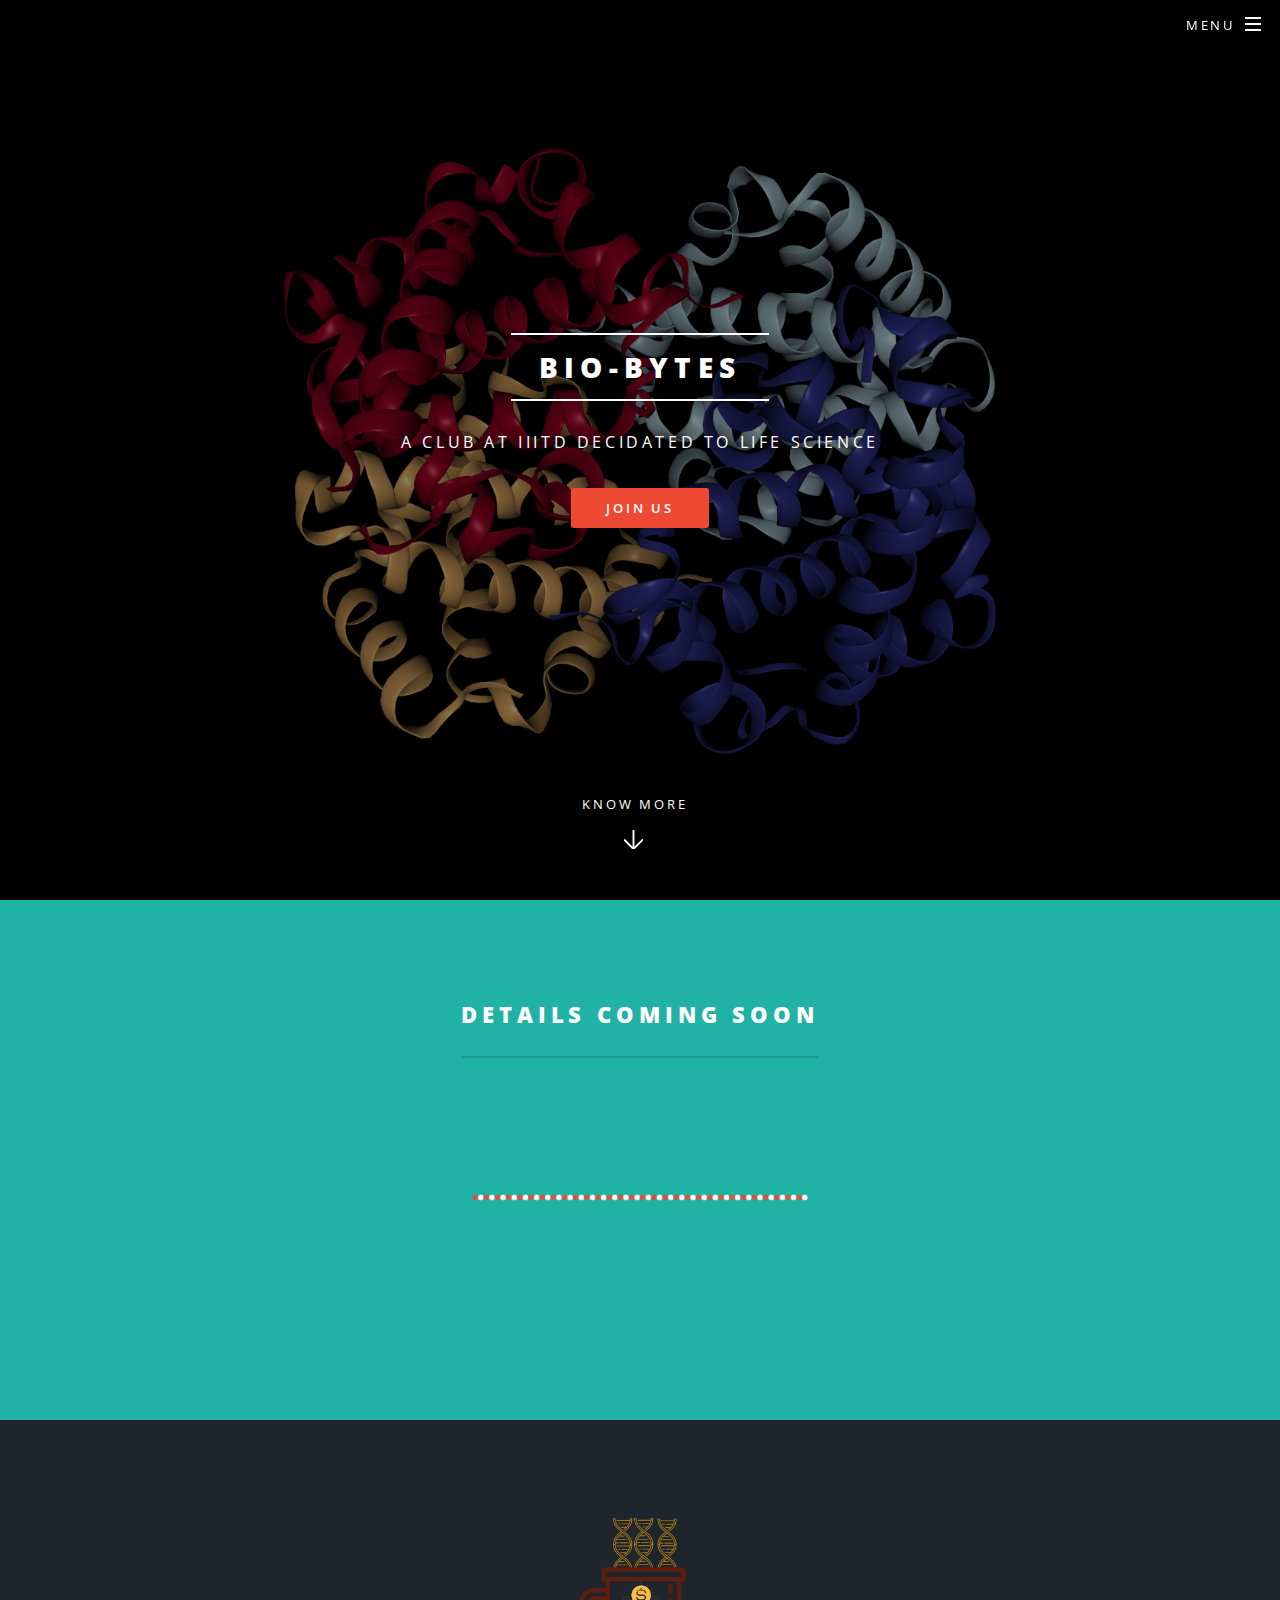
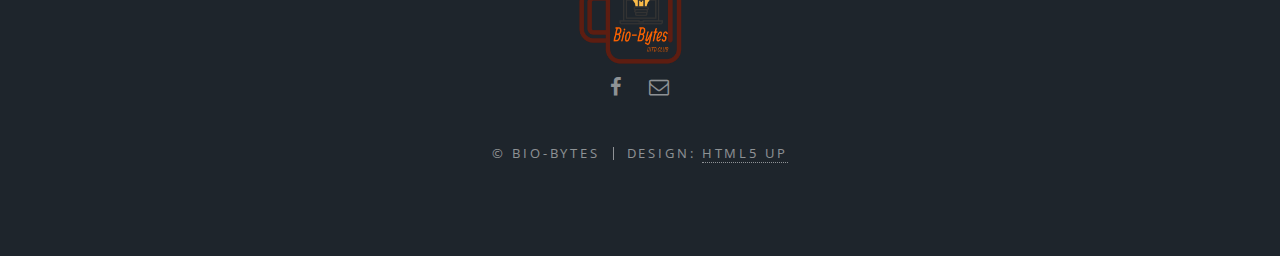
<file: index.html>
<!DOCTYPE HTML>
<!--
	Spectral by HTML5 UP
	html5up.net | @ajlkn
	Free for personal and commercial use under the CCA 3.0 license (html5up.net/license)
-->
<html>
	<head>
		<title>Bio-Bytes</title>
		<meta charset="utf-8" />
		<meta name="viewport" content="width=device-width, initial-scale=1" />
		<!--[if lte IE 8]><script src="assets/js/ie/html5shiv.js"></script><![endif]-->
		<link rel="stylesheet" href="assets/css/main.css" />
		<!--[if lte IE 8]><link rel="stylesheet" href="assets/css/ie8.css" /><![endif]-->
		<!--[if lte IE 9]><link rel="stylesheet" href="assets/css/ie9.css" /><![endif]-->
		<style>
			.dna {
				width: 360px;
				margin: 100px auto;
				perspective: 270px;
				transform-style: preserve-3d;
				letter-spacing: -5px;
			}
			.dna:after {
				letter-spacing: 5px;
				display: block;
				padding-top: 50px;
				color: white;
				text-align: center;
				text-decoration: inherit;
				font-size: 2em;
				content: '';
			}

			.ele {
				width: 6px;
				height: 6px;
				display: inline-block;
				animation: rotate 3s linear infinite;
				transform: rotateX(-360deg) translateZ(0);
				transform-style: preserve-3d;
				margin-left: 0px;
			}
			.ele:nth-of-type(2n) .dot:before {
				background: white;
			}

			.dot {
				width: inherit;
				height: inherit;
				transform: translateZ(-20px);
				transform-style: preserve-3d;
			}
			.dot:before {
				content: '';
				width: inherit;
				height: inherit;
				display: block;
				background: #e74c3c	;
				border-radius: 50%;
				animation: rotate 3s linear infinite reverse;
				transform: rotateX(-360deg) translateZ(0);
			}

			.ele:nth-of-type(1),
			.ele:nth-of-type(1) .dot:before {
				animation-delay: -0.1s;
			}

			.ele:nth-of-type(1):nth-of-type(odd) {
				animation-delay: -1.6s;
			}

			.ele:nth-of-type(2),
			.ele:nth-of-type(2) .dot:before {
				animation-delay: -0.2s;
			}

			.ele:nth-of-type(2):nth-of-type(odd) {
				animation-delay: -1.7s;
			}

			.ele:nth-of-type(3),
			.ele:nth-of-type(3) .dot:before {
				animation-delay: -0.3s;
			}

			.ele:nth-of-type(3):nth-of-type(odd) {
				animation-delay: -1.8s;
			}

			.ele:nth-of-type(4),
			.ele:nth-of-type(4) .dot:before {
				animation-delay: -0.4s;
			}

			.ele:nth-of-type(4):nth-of-type(odd) {
				animation-delay: -1.9s;
			}

			.ele:nth-of-type(5),
			.ele:nth-of-type(5) .dot:before {
				animation-delay: -0.5s;
			}

			.ele:nth-of-type(5):nth-of-type(odd) {
				animation-delay: -2s;
			}

			.ele:nth-of-type(6),
			.ele:nth-of-type(6) .dot:before {
				animation-delay: -0.6s;
			}

			.ele:nth-of-type(6):nth-of-type(odd) {
				animation-delay: -2.1s;
			}

			.ele:nth-of-type(7),
			.ele:nth-of-type(7) .dot:before {
				animation-delay: -0.7s;
			}

			.ele:nth-of-type(7):nth-of-type(odd) {
				animation-delay: -2.2s;
			}

			.ele:nth-of-type(8),
			.ele:nth-of-type(8) .dot:before {
				animation-delay: -0.8s;
			}

			.ele:nth-of-type(8):nth-of-type(odd) {
				animation-delay: -2.3s;
			}

			.ele:nth-of-type(9),
			.ele:nth-of-type(9) .dot:before {
				animation-delay: -0.9s;
			}

			.ele:nth-of-type(9):nth-of-type(odd) {
				animation-delay: -2.4s;
			}

			.ele:nth-of-type(10),
			.ele:nth-of-type(10) .dot:before {
				animation-delay: -1s;
			}

			.ele:nth-of-type(10):nth-of-type(odd) {
				animation-delay: -2.5s;
			}

			.ele:nth-of-type(11),
			.ele:nth-of-type(11) .dot:before {
				animation-delay: -1.1s;
			}

			.ele:nth-of-type(11):nth-of-type(odd) {
				animation-delay: -2.6s;
			}

			.ele:nth-of-type(12),
			.ele:nth-of-type(12) .dot:before {
				animation-delay: -1.2s;
			}

			.ele:nth-of-type(12):nth-of-type(odd) {
				animation-delay: -2.7s;
			}

			.ele:nth-of-type(13),
			.ele:nth-of-type(13) .dot:before {
				animation-delay: -1.3s;
			}

			.ele:nth-of-type(13):nth-of-type(odd) {
				animation-delay: -2.8s;
			}

			.ele:nth-of-type(14),
			.ele:nth-of-type(14) .dot:before {
				animation-delay: -1.4s;
			}

			.ele:nth-of-type(14):nth-of-type(odd) {
				animation-delay: -2.9s;
			}

			.ele:nth-of-type(15),
			.ele:nth-of-type(15) .dot:before {
				animation-delay: -1.5s;
			}

			.ele:nth-of-type(15):nth-of-type(odd) {
				animation-delay: -3s;
			}

			.ele:nth-of-type(16),
			.ele:nth-of-type(16) .dot:before {
				animation-delay: -1.6s;
			}

			.ele:nth-of-type(16):nth-of-type(odd) {
				animation-delay: -3.1s;
			}

			.ele:nth-of-type(17),
			.ele:nth-of-type(17) .dot:before {
				animation-delay: -1.7s;
			}

			.ele:nth-of-type(17):nth-of-type(odd) {
				animation-delay: -3.2s;
			}

			.ele:nth-of-type(18),
			.ele:nth-of-type(18) .dot:before {
				animation-delay: -1.8s;
			}

			.ele:nth-of-type(18):nth-of-type(odd) {
				animation-delay: -3.3s;
			}

			.ele:nth-of-type(19),
			.ele:nth-of-type(19) .dot:before {
				animation-delay: -1.9s;
			}

			.ele:nth-of-type(19):nth-of-type(odd) {
				animation-delay: -3.4s;
			}

			.ele:nth-of-type(20),
			.ele:nth-of-type(20) .dot:before {
				animation-delay: -2s;
			}

			.ele:nth-of-type(20):nth-of-type(odd) {
				animation-delay: -3.5s;
			}

			.ele:nth-of-type(21),
			.ele:nth-of-type(21) .dot:before {
				animation-delay: -2.1s;
			}

			.ele:nth-of-type(21):nth-of-type(odd) {
				animation-delay: -3.6s;
			}

			.ele:nth-of-type(22),
			.ele:nth-of-type(22) .dot:before {
				animation-delay: -2.2s;
			}

			.ele:nth-of-type(22):nth-of-type(odd) {
				animation-delay: -3.7s;
			}

			.ele:nth-of-type(23),
			.ele:nth-of-type(23) .dot:before {
				animation-delay: -2.3s;
			}

			.ele:nth-of-type(23):nth-of-type(odd) {
				animation-delay: -3.8s;
			}

			.ele:nth-of-type(24),
			.ele:nth-of-type(24) .dot:before {
				animation-delay: -2.4s;
			}

			.ele:nth-of-type(24):nth-of-type(odd) {
				animation-delay: -3.9s;
			}

			.ele:nth-of-type(25),
			.ele:nth-of-type(25) .dot:before {
				animation-delay: -2.5s;
			}

			.ele:nth-of-type(25):nth-of-type(odd) {
				animation-delay: -4s;
			}

			.ele:nth-of-type(26),
			.ele:nth-of-type(26) .dot:before {
				animation-delay: -2.6s;
			}

			.ele:nth-of-type(26):nth-of-type(odd) {
				animation-delay: -4.1s;
			}

			.ele:nth-of-type(27),
			.ele:nth-of-type(27) .dot:before {
				animation-delay: -2.7s;
			}

			.ele:nth-of-type(27):nth-of-type(odd) {
				animation-delay: -4.2s;
			}

			.ele:nth-of-type(28),
			.ele:nth-of-type(28) .dot:before {
				animation-delay: -2.8s;
			}

			.ele:nth-of-type(28):nth-of-type(odd) {
				animation-delay: -4.3s;
			}

			.ele:nth-of-type(29),
			.ele:nth-of-type(29) .dot:before {
				animation-delay: -2.9s;
			}

			.ele:nth-of-type(29):nth-of-type(odd) {
				animation-delay: -4.4s;
			}

			.ele:nth-of-type(30),
			.ele:nth-of-type(30) .dot:before {
				animation-delay: -3s;
			}

			.ele:nth-of-type(30):nth-of-type(odd) {
				animation-delay: -4.5s;
			}

			.ele:nth-of-type(31),
			.ele:nth-of-type(31) .dot:before {
				animation-delay: -3.1s;
			}

			.ele:nth-of-type(31):nth-of-type(odd) {
				animation-delay: -4.6s;
			}

			.ele:nth-of-type(32),
			.ele:nth-of-type(32) .dot:before {
				animation-delay: -3.2s;
			}

			.ele:nth-of-type(32):nth-of-type(odd) {
				animation-delay: -4.7s;
			}

			.ele:nth-of-type(33),
			.ele:nth-of-type(33) .dot:before {
				animation-delay: -3.3s;
			}

			.ele:nth-of-type(33):nth-of-type(odd) {
				animation-delay: -4.8s;
			}

			.ele:nth-of-type(34),
			.ele:nth-of-type(34) .dot:before {
				animation-delay: -3.4s;
			}

			.ele:nth-of-type(34):nth-of-type(odd) {
				animation-delay: -4.9s;
			}

			.ele:nth-of-type(35),
			.ele:nth-of-type(35) .dot:before {
				animation-delay: -3.5s;
			}

			.ele:nth-of-type(35):nth-of-type(odd) {
				animation-delay: -5s;
			}

			.ele:nth-of-type(36),
			.ele:nth-of-type(36) .dot:before {
				animation-delay: -3.6s;
			}

			.ele:nth-of-type(36):nth-of-type(odd) {
				animation-delay: -5.1s;
			}

			.ele:nth-of-type(37),
			.ele:nth-of-type(37) .dot:before {
				animation-delay: -3.7s;
			}

			.ele:nth-of-type(37):nth-of-type(odd) {
				animation-delay: -5.2s;
			}

			.ele:nth-of-type(38),
			.ele:nth-of-type(38) .dot:before {
				animation-delay: -3.8s;
			}

			.ele:nth-of-type(38):nth-of-type(odd) {
				animation-delay: -5.3s;
			}

			.ele:nth-of-type(39),
			.ele:nth-of-type(39) .dot:before {
				animation-delay: -3.9s;
			}

			.ele:nth-of-type(39):nth-of-type(odd) {
				animation-delay: -5.4s;
			}

			.ele:nth-of-type(40),
			.ele:nth-of-type(40) .dot:before {
				animation-delay: -4s;
			}

			.ele:nth-of-type(40):nth-of-type(odd) {
				animation-delay: -5.5s;
			}

			.ele:nth-of-type(41),
			.ele:nth-of-type(41) .dot:before {
				animation-delay: -4.1s;
			}

			.ele:nth-of-type(41):nth-of-type(odd) {
				animation-delay: -5.6s;
			}

			.ele:nth-of-type(42),
			.ele:nth-of-type(42) .dot:before {
				animation-delay: -4.2s;
			}

			.ele:nth-of-type(42):nth-of-type(odd) {
				animation-delay: -5.7s;
			}

			.ele:nth-of-type(43),
			.ele:nth-of-type(43) .dot:before {
				animation-delay: -4.3s;
			}

			.ele:nth-of-type(43):nth-of-type(odd) {
				animation-delay: -5.8s;
			}

			.ele:nth-of-type(44),
			.ele:nth-of-type(44) .dot:before {
				animation-delay: -4.4s;
			}

			.ele:nth-of-type(44):nth-of-type(odd) {
				animation-delay: -5.9s;
			}

			.ele:nth-of-type(45),
			.ele:nth-of-type(45) .dot:before {
				animation-delay: -4.5s;
			}

			.ele:nth-of-type(45):nth-of-type(odd) {
				animation-delay: -6s;
			}

			.ele:nth-of-type(46),
			.ele:nth-of-type(46) .dot:before {
				animation-delay: -4.6s;
			}

			.ele:nth-of-type(46):nth-of-type(odd) {
				animation-delay: -6.1s;
			}

			.ele:nth-of-type(47),
			.ele:nth-of-type(47) .dot:before {
				animation-delay: -4.7s;
			}

			.ele:nth-of-type(47):nth-of-type(odd) {
				animation-delay: -6.2s;
			}

			.ele:nth-of-type(48),
			.ele:nth-of-type(48) .dot:before {
				animation-delay: -4.8s;
			}

			.ele:nth-of-type(48):nth-of-type(odd) {
				animation-delay: -6.3s;
			}

			.ele:nth-of-type(49),
			.ele:nth-of-type(49) .dot:before {
				animation-delay: -4.9s;
			}

			.ele:nth-of-type(49):nth-of-type(odd) {
				animation-delay: -6.4s;
			}

			.ele:nth-of-type(50),
			.ele:nth-of-type(50) .dot:before {
				animation-delay: -5s;
			}

			.ele:nth-of-type(50):nth-of-type(odd) {
				animation-delay: -6.5s;
			}

			.ele:nth-of-type(51),
			.ele:nth-of-type(51) .dot:before {
				animation-delay: -5.1s;
			}

			.ele:nth-of-type(51):nth-of-type(odd) {
				animation-delay: -6.6s;
			}

			.ele:nth-of-type(52),
			.ele:nth-of-type(52) .dot:before {
				animation-delay: -5.2s;
			}

			.ele:nth-of-type(52):nth-of-type(odd) {
				animation-delay: -6.7s;
			}

			.ele:nth-of-type(53),
			.ele:nth-of-type(53) .dot:before {
				animation-delay: -5.3s;
			}

			.ele:nth-of-type(53):nth-of-type(odd) {
				animation-delay: -6.8s;
			}

			.ele:nth-of-type(54),
			.ele:nth-of-type(54) .dot:before {
				animation-delay: -5.4s;
			}

			.ele:nth-of-type(54):nth-of-type(odd) {
				animation-delay: -6.9s;
			}

			.ele:nth-of-type(55),
			.ele:nth-of-type(55) .dot:before {
				animation-delay: -5.5s;
			}

			.ele:nth-of-type(55):nth-of-type(odd) {
				animation-delay: -7s;
			}

			.ele:nth-of-type(56),
			.ele:nth-of-type(56) .dot:before {
				animation-delay: -5.6s;
			}

			.ele:nth-of-type(56):nth-of-type(odd) {
				animation-delay: -7.1s;
			}

			.ele:nth-of-type(57),
			.ele:nth-of-type(57) .dot:before {
				animation-delay: -5.7s;
			}

			.ele:nth-of-type(57):nth-of-type(odd) {
				animation-delay: -7.2s;
			}

			.ele:nth-of-type(58),
			.ele:nth-of-type(58) .dot:before {
				animation-delay: -5.8s;
			}

			.ele:nth-of-type(58):nth-of-type(odd) {
				animation-delay: -7.3s;
			}

			.ele:nth-of-type(59),
			.ele:nth-of-type(59) .dot:before {
				animation-delay: -5.9s;
			}

			.ele:nth-of-type(59):nth-of-type(odd) {
				animation-delay: -7.4s;
			}

			.ele:nth-of-type(60),
			.ele:nth-of-type(60) .dot:before {
				animation-delay: -6s;
			}

			.ele:nth-of-type(60):nth-of-type(odd) {
				animation-delay: -7.5s;
			}

			@keyframes rotate {
				to {
					transform: none;
				}
			}
			.angle > div {
				text-align: center;
			}

			.angle {
				position: relative;
				height: 150px;
			}
			.angle.angle-left {
				z-index: 1;
				float: left;
				width: 50%;
				background: black;
			}
			.angle.angle-right {
				z-index: 2;
				float: right;
				width: 48%;
				background: #2196F3
			}

			.angle:after,
			.angle:before {
				content: "";
				position: absolute;
				top: 0;
				width: 0;
				height: 0;
			}

			.angle-left:after {
				right: 0;
				border-left: 100px solid black;
				border-bottom: 150px solid white;
				height: initial;
			}

			.angle-right:before {
				left: -100px;
				border-right: 100px solid white;
				border-top: 150px solid transparent ;
				height: initial;
			}

			.angle-left > div {
				margin-right: 100px;
				margin-left: 50px;
			}

			.angle-right > div {
				margin-right: 50px;
				margin-left: 25px;
			}

			.angle:hover {
				background: #101519;
			}

			.angle-left:hover:after {
				border-left-color: #101519;
			}

			.angle-right:hover:before {
				border-right-color: #101519;
			}
		</style>
	</head>
	<body class="landing">

		<!-- Page Wrapper -->
			<div id="page-wrapper">

				<!-- Header -->
					<header id="header" class="alt">
						<h1><a href="index.html">Bio-Bytes</a></h1>
						<nav id="nav">
							<ul>
								<li class="special">
									<a href="#menu" class="menuToggle"><span>Menu</span></a>
									<div id="menu">
										<ul>
											<li><a href="index.html">Home</a></li>
											<!--<li><a href="generic.html">Generic</a></li>-->
											<!--<li><a href="elements.html">Elements</a></li>-->
										</ul>
									</div>
								</li>
							</ul>
						</nav>
					</header>

				<!-- Banner -->
					<section id="banner">
						<div class="inner">
							<h2>Bio-Bytes</h2>
							<p>A  Club at IIITD decidated to life science</p>
							<ul class="actions">
								<li><a href="https://goo.gl/forms/jKFMLMsNlYoMtEM63" class="button special">Join Us</a></li>
							</ul>
						</div>
						<a href="#one" class="more scrolly">Know more</a>
					</section>

				<!-- One -->
					<section id="one" class="wrapper style1 special">
						<div class="inner">
							<header class="major">
								<h2>Details Coming SOON</h2>
								<div class="dna">
									<div class="ele">
										<div class="dot"></div>
									</div>
									<div class="ele">
										<div class="dot"></div>
									</div>
									<div class="ele">
										<div class="dot"></div>
									</div>
									<div class="ele">
										<div class="dot"></div>
									</div>
									<div class="ele">
										<div class="dot"></div>
									</div>
									<div class="ele">
										<div class="dot"></div>
									</div>
									<div class="ele">
										<div class="dot"></div>
									</div>
									<div class="ele">
										<div class="dot"></div>
									</div>
									<div class="ele">
										<div class="dot"></div>
									</div>
									<div class="ele">
										<div class="dot"></div>
									</div>
									<div class="ele">
										<div class="dot"></div>
									</div>
									<div class="ele">
										<div class="dot"></div>
									</div>
									<div class="ele">
										<div class="dot"></div>
									</div>
									<div class="ele">
										<div class="dot"></div>
									</div>
									<div class="ele">
										<div class="dot"></div>
									</div>
									<div class="ele">
										<div class="dot"></div>
									</div>
									<div class="ele">
										<div class="dot"></div>
									</div>
									<div class="ele">
										<div class="dot"></div>
									</div>
									<div class="ele">
										<div class="dot"></div>
									</div>
									<div class="ele">
										<div class="dot"></div>
									</div>
									<div class="ele">
										<div class="dot"></div>
									</div>
									<div class="ele">
										<div class="dot"></div>
									</div>
									<div class="ele">
										<div class="dot"></div>
									</div>
									<div class="ele">
										<div class="dot"></div>
									</div>
									<div class="ele">
										<div class="dot"></div>
									</div>
									<div class="ele">
										<div class="dot"></div>
									</div>
									<div class="ele">
										<div class="dot"></div>
									</div>
									<div class="ele">
										<div class="dot"></div>
									</div>
									<div class="ele">
										<div class="dot"></div>
									</div>
									<div class="ele">
										<div class="dot"></div>
									</div>
									<div class="ele">
										<div class="dot"></div>
									</div>
									<div class="ele">
										<div class="dot"></div>
									</div>
									<div class="ele">
										<div class="dot"></div>
									</div>
									<div class="ele">
										<div class="dot"></div>
									</div>
									<div class="ele">
										<div class="dot"></div>
									</div>
									<div class="ele">
										<div class="dot"></div>
									</div>
									<div class="ele">
										<div class="dot"></div>
									</div>
									<div class="ele">
										<div class="dot"></div>
									</div>
									<div class="ele">
										<div class="dot"></div>
									</div>
									<div class="ele">
										<div class="dot"></div>
									</div>
									<div class="ele">
										<div class="dot"></div>
									</div>
									<div class="ele">
										<div class="dot"></div>
									</div>
									<div class="ele">
										<div class="dot"></div>
									</div>
									<div class="ele">
										<div class="dot"></div>
									</div>
									<div class="ele">
										<div class="dot"></div>
									</div>
									<div class="ele">
										<div class="dot"></div>
									</div>
									<div class="ele">
										<div class="dot"></div>
									</div>
									<div class="ele">
										<div class="dot"></div>
									</div>
									<div class="ele">
										<div class="dot"></div>
									</div>
									<div class="ele">
										<div class="dot"></div>
									</div>
									<div class="ele">
										<div class="dot"></div>
									</div>
									<div class="ele">
										<div class="dot"></div>
									</div>
									<div class="ele">
										<div class="dot"></div>
									</div>
									<div class="ele">
										<div class="dot"></div>
									</div>
									<div class="ele">
										<div class="dot"></div>
									</div>
									<div class="ele">
										<div class="dot"></div>
									</div>
									<div class="ele">
										<div class="dot"></div>
									</div>
									<div class="ele">
										<div class="dot"></div>
									</div>
									<div class="ele">
										<div class="dot"></div>
									</div>
									<div class="ele">
										<div class="dot"></div>
									</div>
								</div>
							</header>
						</div>
					</section>

				<!--&lt;!&ndash; Two &ndash;&gt;-->
					<!--<section id="two" class="wrapper alt style2">-->
						<!--<section class="spotlight">-->
							<!--<div class="image"><img src="images/pic01.jpg" alt="" /></div><div class="content">-->
								<!--<h2>Magna primis lobortis<br />-->
								<!--sed ullamcorper</h2>-->
								<!--<p>Aliquam ut ex ut augue consectetur interdum. Donec hendrerit imperdiet. Mauris eleifend fringilla nullam aenean mi ligula.</p>-->
							<!--</div>-->
						<!--</section>-->
						<!--<section class="spotlight">-->
							<!--<div class="image"><img src="images/pic02.jpg" alt="" /></div><div class="content">-->
								<!--<h2>Tortor dolore feugiat<br />-->
								<!--elementum magna</h2>-->
								<!--<p>Aliquam ut ex ut augue consectetur interdum. Donec hendrerit imperdiet. Mauris eleifend fringilla nullam aenean mi ligula.</p>-->
							<!--</div>-->
						<!--</section>-->
						<!--<section class="spotlight">-->
							<!--<div class="image"><img src="images/pic03.jpg" alt="" /></div><div class="content">-->
								<!--<h2>Augue eleifend aliquet<br />-->
								<!--sed condimentum</h2>-->
								<!--<p>Aliquam ut ex ut augue consectetur interdum. Donec hendrerit imperdiet. Mauris eleifend fringilla nullam aenean mi ligula.</p>-->
							<!--</div>-->
						<!--</section>-->
					<!--</section>-->

				<!--&lt;!&ndash; Three &ndash;&gt;-->
					<!--<section id="three" class="wrapper style3 special">-->
						<!--<div class="inner">-->
							<!--<header class="major">-->
								<!--<h2>Accumsan mus tortor nunc aliquet</h2>-->
								<!--<p>Aliquam ut ex ut augue consectetur interdum. Donec amet imperdiet eleifend<br />-->
								<!--fringilla tincidunt. Nullam dui leo Aenean mi ligula, rhoncus ullamcorper.</p>-->
							<!--</header>-->
							<!--<ul class="features">-->
								<!--<li class="icon fa-paper-plane-o">-->
									<!--<h3>Arcu accumsan</h3>-->
									<!--<p>Augue consectetur sed interdum imperdiet et ipsum. Mauris lorem tincidunt nullam amet leo Aenean ligula consequat consequat.</p>-->
								<!--</li>-->
								<!--<li class="icon fa-laptop">-->
									<!--<h3>Ac Augue Eget</h3>-->
									<!--<p>Augue consectetur sed interdum imperdiet et ipsum. Mauris lorem tincidunt nullam amet leo Aenean ligula consequat consequat.</p>-->
								<!--</li>-->
								<!--<li class="icon fa-code">-->
									<!--<h3>Mus Scelerisque</h3>-->
									<!--<p>Augue consectetur sed interdum imperdiet et ipsum. Mauris lorem tincidunt nullam amet leo Aenean ligula consequat consequat.</p>-->
								<!--</li>-->
								<!--<li class="icon fa-headphones">-->
									<!--<h3>Mauris Imperdiet</h3>-->
									<!--<p>Augue consectetur sed interdum imperdiet et ipsum. Mauris lorem tincidunt nullam amet leo Aenean ligula consequat consequat.</p>-->
								<!--</li>-->
								<!--<li class="icon fa-heart-o">-->
									<!--<h3>Aenean Primis</h3>-->
									<!--<p>Augue consectetur sed interdum imperdiet et ipsum. Mauris lorem tincidunt nullam amet leo Aenean ligula consequat consequat.</p>-->
								<!--</li>-->
								<!--<li class="icon fa-flag-o">-->
									<!--<h3>Tortor Ut</h3>-->
									<!--<p>Augue consectetur sed interdum imperdiet et ipsum. Mauris lorem tincidunt nullam amet leo Aenean ligula consequat consequat.</p>-->
								<!--</li>-->
							<!--</ul>-->
						<!--</div>-->
					<!--</section>-->

				<!--&lt;!&ndash; CTA &ndash;&gt;-->
					<!--<section id="cta" class="wrapper style4">-->
						<!--<div class="inner">-->
							<!--<header>-->
								<!--<h2>Arcue ut vel commodo</h2>-->
								<!--<p>Aliquam ut ex ut augue consectetur interdum endrerit imperdiet amet eleifend fringilla.</p>-->
							<!--</header>-->
							<!--<ul class="actions vertical">-->
								<!--<li><a href="#" class="button fit special">Activate</a></li>-->
								<!--<li><a href="#" class="button fit">Learn More</a></li>-->
							<!--</ul>-->
						<!--</div>-->
					<!--</section>-->

				<!-- Footer -->
					<footer id="footer">
						<img src="images/Bio-Bytes.png" width="150px" >
						<ul class="icons">
							<li><a href="#" class="icon fa-facebook"><span class="label">Facebook</span></a></li>
							<li><a href="#" class="icon fa-envelope-o"><span class="label">Email</span></a></li>
						</ul>
						<ul class="copyright">
							<li>&copy; Bio-Bytes</li><li>Design: <a href="http://html5up.net">HTML5 UP</a></li>
						</ul>
					</footer>

			</div>

		<!-- Scripts -->
			<script src="assets/js/jquery.min.js"></script>
			<script src="assets/js/jquery.scrollex.min.js"></script>
			<script src="assets/js/jquery.scrolly.min.js"></script>
			<script src="assets/js/skel.min.js"></script>
			<script src="assets/js/util.js"></script>
			<!--[if lte IE 8]><script src="assets/js/ie/respond.min.js"></script><![endif]-->
			<script src="assets/js/main.js"></script>

	</body>
</html>
</file>
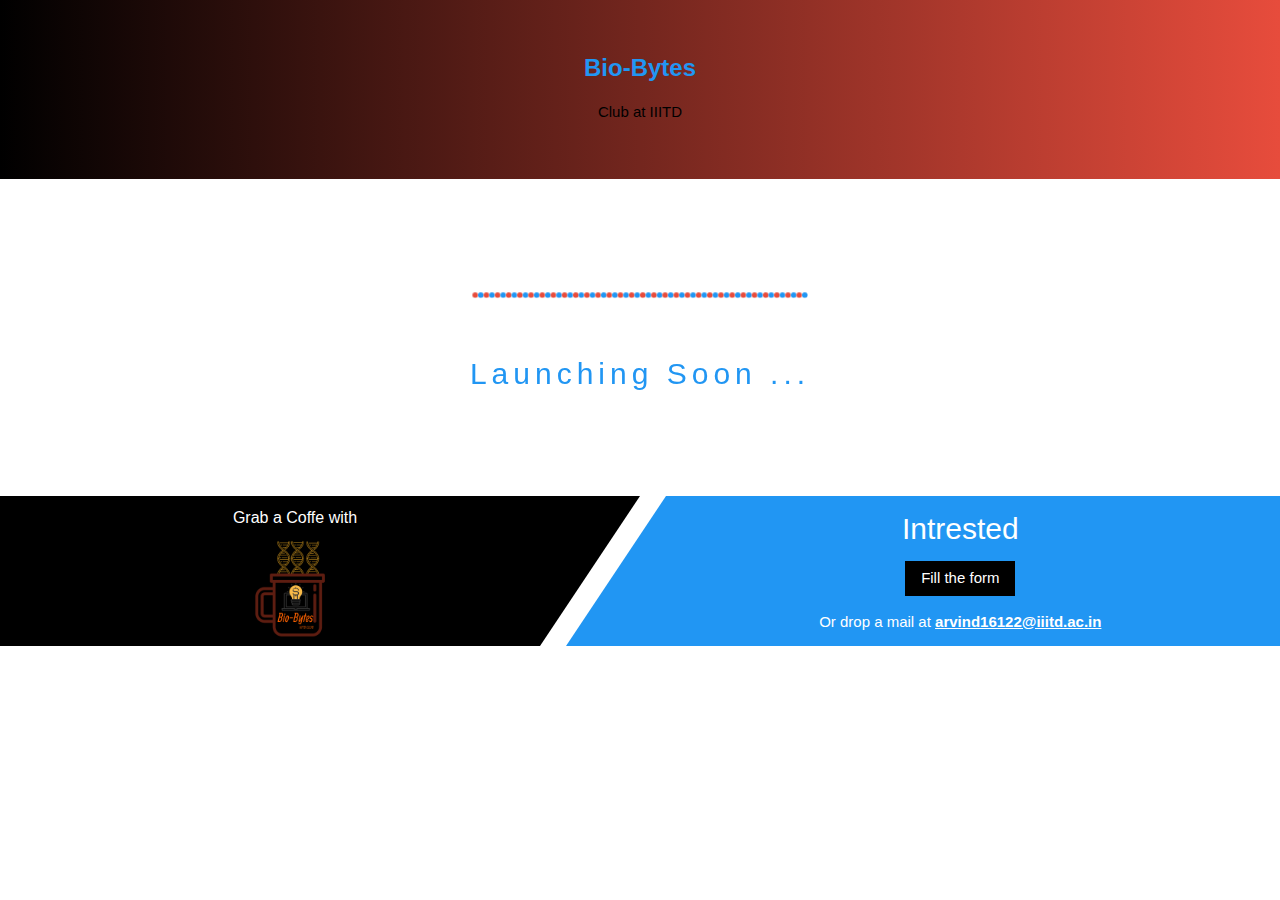
<file: old/index.html>
<!DOCTYPE html>
<html>
<head>
	<title>Bio-Bytes</title>
	<!-- <link rel="stylesheet" type="text/css" href="http://www.w3schools.com/lib/w3.css"> -->
	<link rel="stylesheet" type="text/css" href="css/w3.css">
	<link rel="stylesheet" href="http://cdnjs.cloudflare.com/ajax/libs/font-awesome/4.6.3/css/font-awesome.min.css">
	<link rel="stylesheet" href="http://www.w3schools.com/lib/w3-theme-blue-grey.css">
	<link rel="stylesheet" type="text/css" href="css/main.css">
</head>
<body>
<!-- Header starts -->
<header class="w3-container w3-theme w3-padding">
  <div class="w3-center">
    <div class="w3-padding-32">
      <h4 class="w3-xlarge w3-text-blue w3-hover-text-light-grey" style="font-weight:900;">Bio-Bytes</h4>
      <p>Club at IIITD</p>
    </div>
  </div>
</header>
<!-- Header ends -->
<div class="dna">
  <div class="ele">
    <div class="dot"></div>
  </div>
  <div class="ele">
    <div class="dot"></div>
  </div>
  <div class="ele">
    <div class="dot"></div>
  </div>
  <div class="ele">
    <div class="dot"></div>
  </div>
  <div class="ele">
    <div class="dot"></div>
  </div>
  <div class="ele">
    <div class="dot"></div>
  </div>
  <div class="ele">
    <div class="dot"></div>
  </div>
  <div class="ele">
    <div class="dot"></div>
  </div>
  <div class="ele">
    <div class="dot"></div>
  </div>
  <div class="ele">
    <div class="dot"></div>
  </div>
  <div class="ele">
    <div class="dot"></div>
  </div>
  <div class="ele">
    <div class="dot"></div>
  </div>
  <div class="ele">
    <div class="dot"></div>
  </div>
  <div class="ele">
    <div class="dot"></div>
  </div>
  <div class="ele">
    <div class="dot"></div>
  </div>
  <div class="ele">
    <div class="dot"></div>
  </div>
  <div class="ele">
    <div class="dot"></div>
  </div>
  <div class="ele">
    <div class="dot"></div>
  </div>
  <div class="ele">
    <div class="dot"></div>
  </div>
  <div class="ele">
    <div class="dot"></div>
  </div>
  <div class="ele">
    <div class="dot"></div>
  </div>
  <div class="ele">
    <div class="dot"></div>
  </div>
  <div class="ele">
    <div class="dot"></div>
  </div>
  <div class="ele">
    <div class="dot"></div>
  </div>
  <div class="ele">
    <div class="dot"></div>
  </div>
  <div class="ele">
    <div class="dot"></div>
  </div>
  <div class="ele">
    <div class="dot"></div>
  </div>
  <div class="ele">
    <div class="dot"></div>
  </div>
  <div class="ele">
    <div class="dot"></div>
  </div>
  <div class="ele">
    <div class="dot"></div>
  </div>
  <div class="ele">
    <div class="dot"></div>
  </div>
  <div class="ele">
    <div class="dot"></div>
  </div>
  <div class="ele">
    <div class="dot"></div>
  </div>
  <div class="ele">
    <div class="dot"></div>
  </div>
  <div class="ele">
    <div class="dot"></div>
  </div>
  <div class="ele">
    <div class="dot"></div>
  </div>
  <div class="ele">
    <div class="dot"></div>
  </div>
  <div class="ele">
    <div class="dot"></div>
  </div>
  <div class="ele">
    <div class="dot"></div>
  </div>
  <div class="ele">
    <div class="dot"></div>
  </div>
  <div class="ele">
    <div class="dot"></div>
  </div>
  <div class="ele">
    <div class="dot"></div>
  </div>
  <div class="ele">
    <div class="dot"></div>
  </div>
  <div class="ele">
    <div class="dot"></div>
  </div>
  <div class="ele">
    <div class="dot"></div>
  </div>
  <div class="ele">
    <div class="dot"></div>
  </div>
  <div class="ele">
    <div class="dot"></div>
  </div>
  <div class="ele">
    <div class="dot"></div>
  </div>
  <div class="ele">
    <div class="dot"></div>
  </div>
  <div class="ele">
    <div class="dot"></div>
  </div>
  <div class="ele">
    <div class="dot"></div>
  </div>
  <div class="ele">
    <div class="dot"></div>
  </div>
  <div class="ele">
    <div class="dot"></div>
  </div>
  <div class="ele">
    <div class="dot"></div>
  </div>
  <div class="ele">
    <div class="dot"></div>
  </div>
  <div class="ele">
    <div class="dot"></div>
  </div>
  <div class="ele">
    <div class="dot"></div>
  </div>
  <div class="ele">
    <div class="dot"></div>
  </div>
  <div class="ele">
    <div class="dot"></div>
  </div>
  <div class="ele">
    <div class="dot"></div>
  </div>
</div>
<div class="angle angle-left">
	<div>
		<h6 class="w3-text-white">Grab a Coffe with</h6>
		<img src="images/logo.png" width="20%">
	</div>
</div>
<div class="angle angle-right">
	<div>
		<h2 class="w3-text-white">Intrested</h2>
		<button class="w3-btn" ><a href="https://forms.typeform.io/to/QjbAYiWMD3" style="text-decoration:none">Fill the form</a></button>
		<p class="w3-text-white">Or drop a mail at <span style="text-decoration:underline;"><b>arvind16122@iiitd.ac.in</b><span></p>
	</div>
</div>
</body>
</html>
</file>
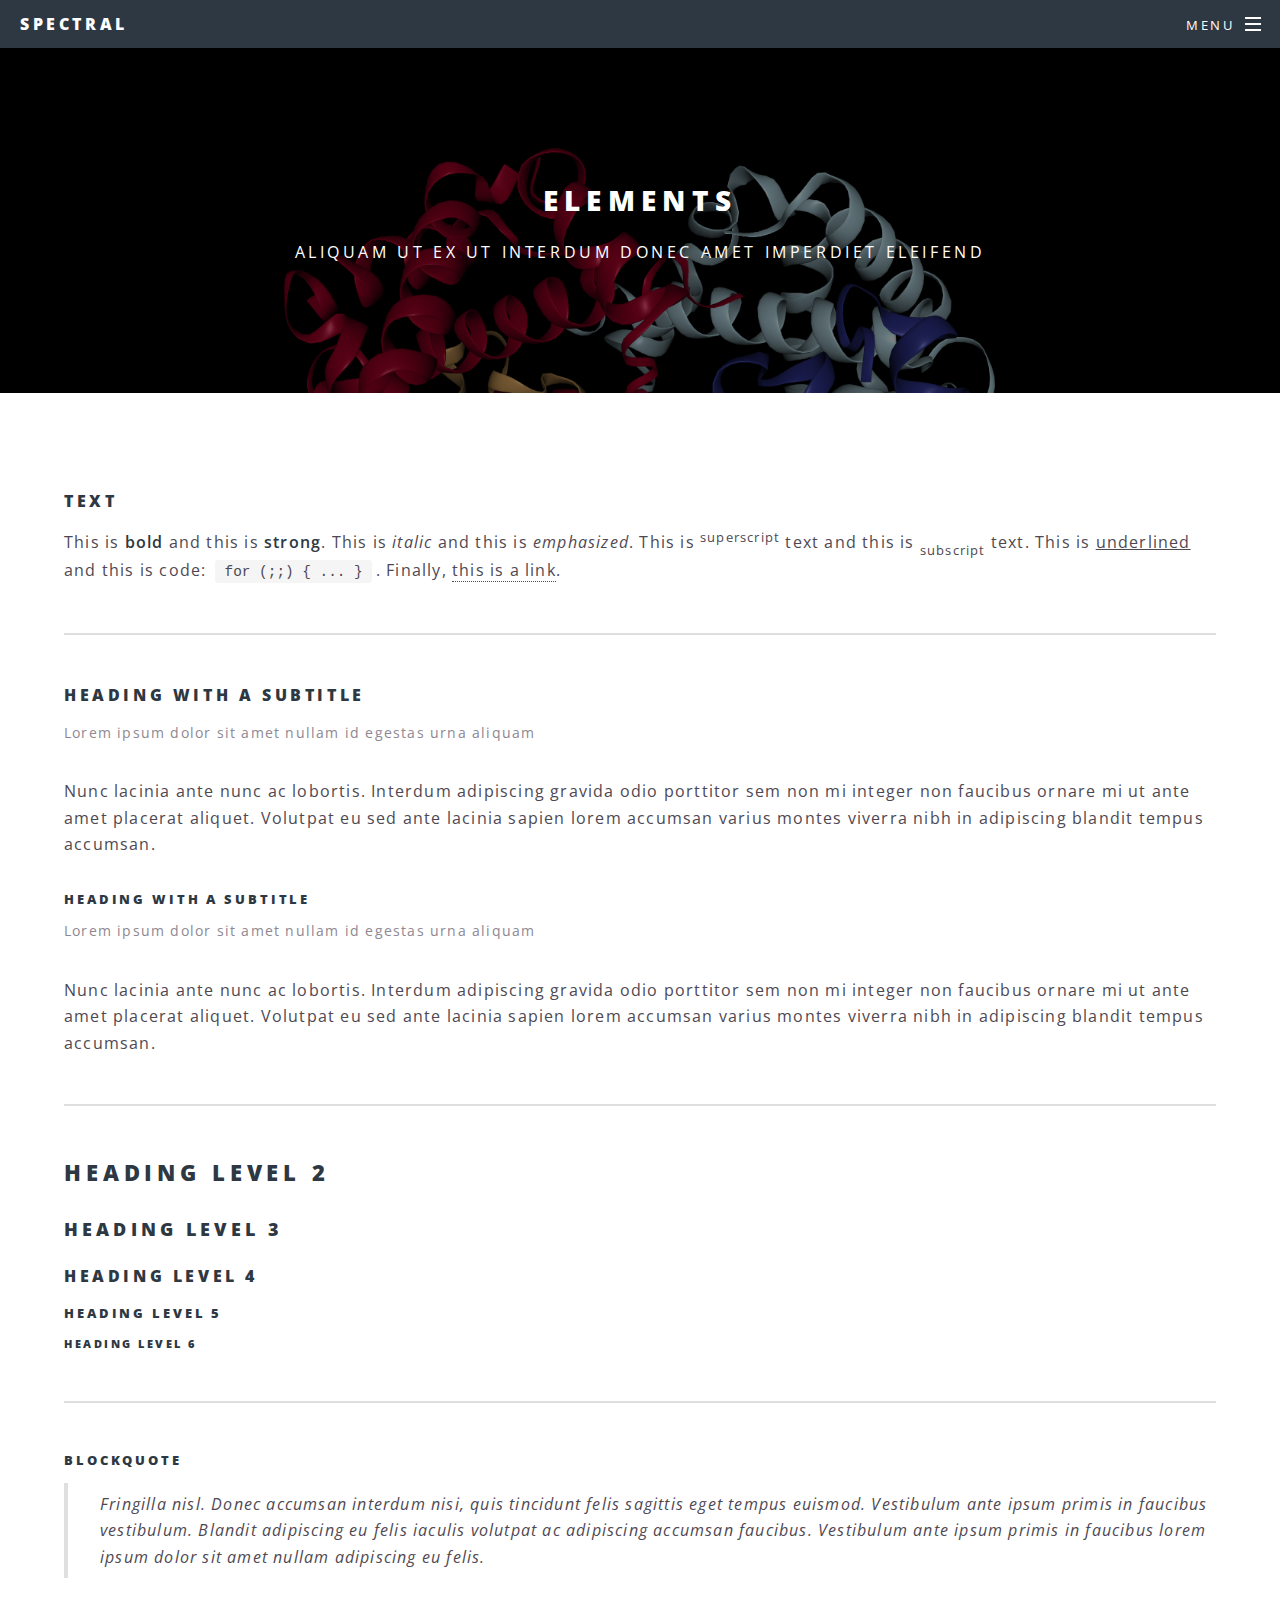
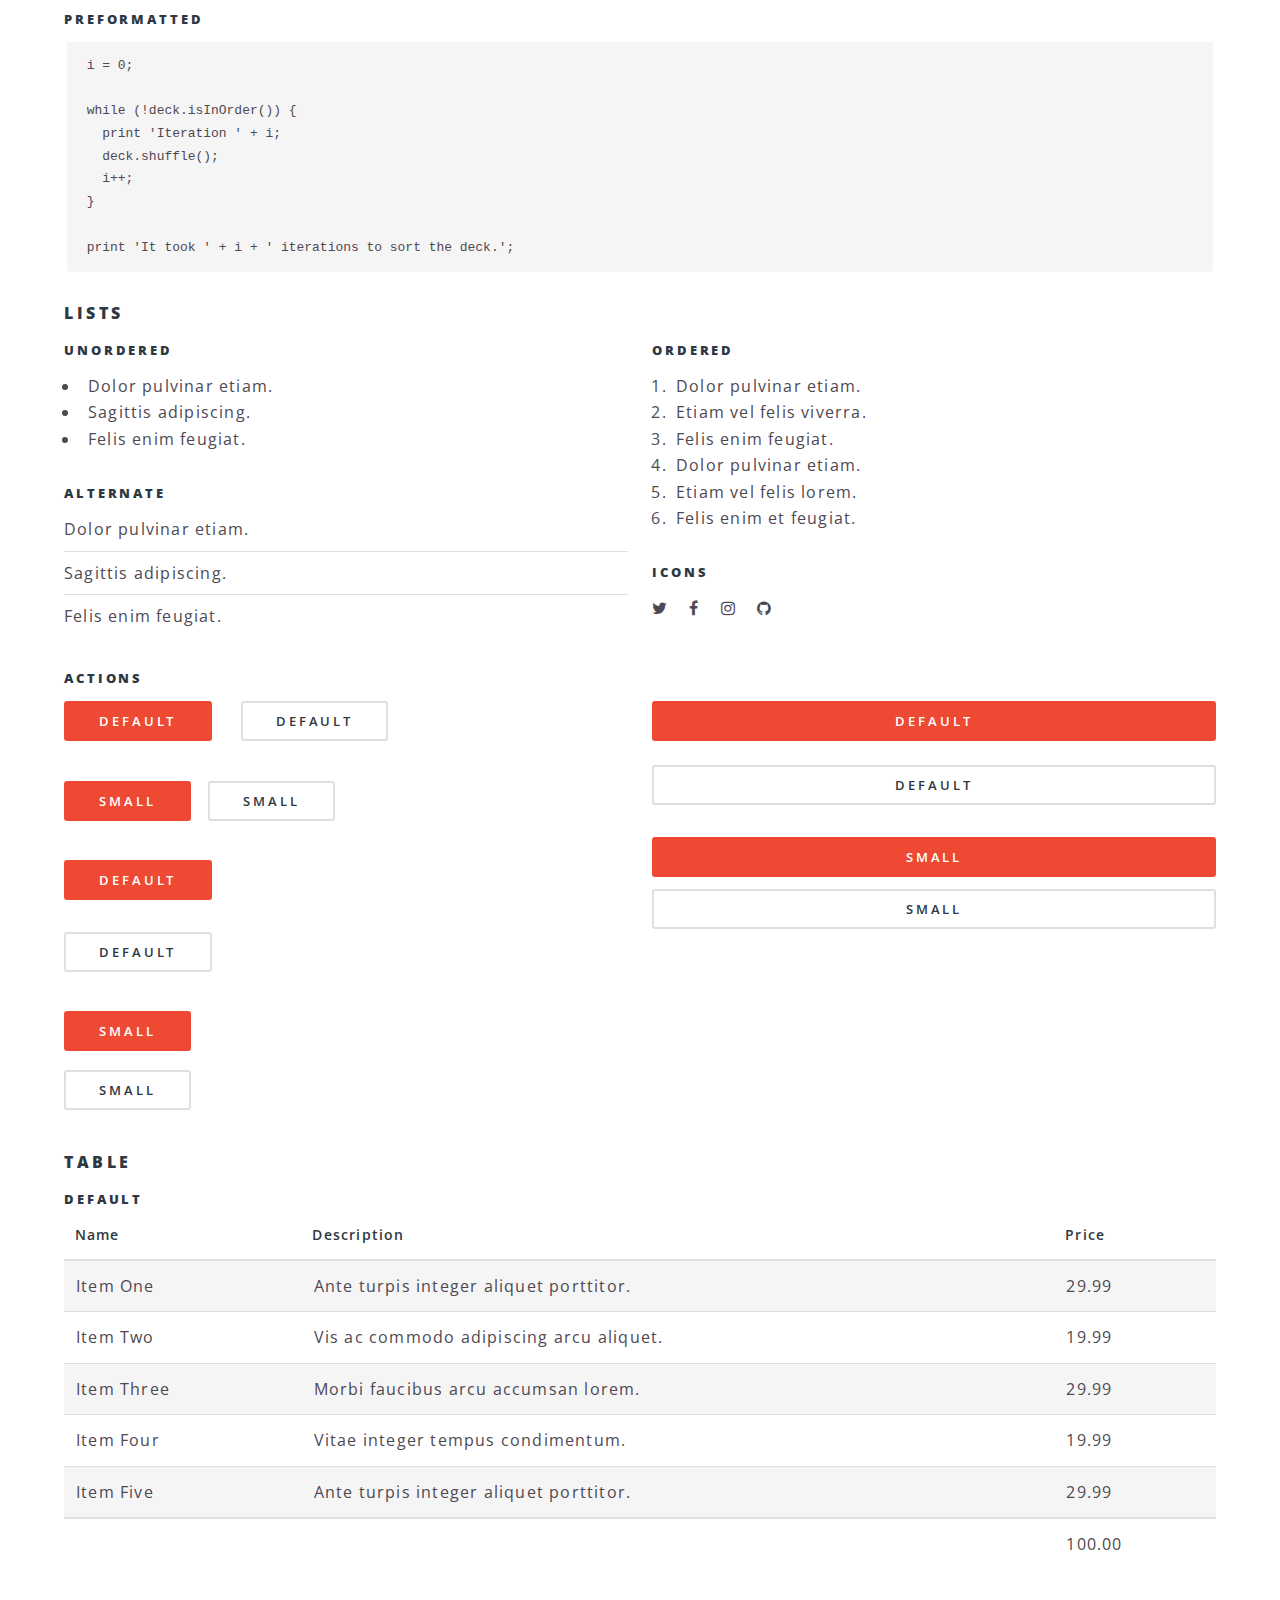
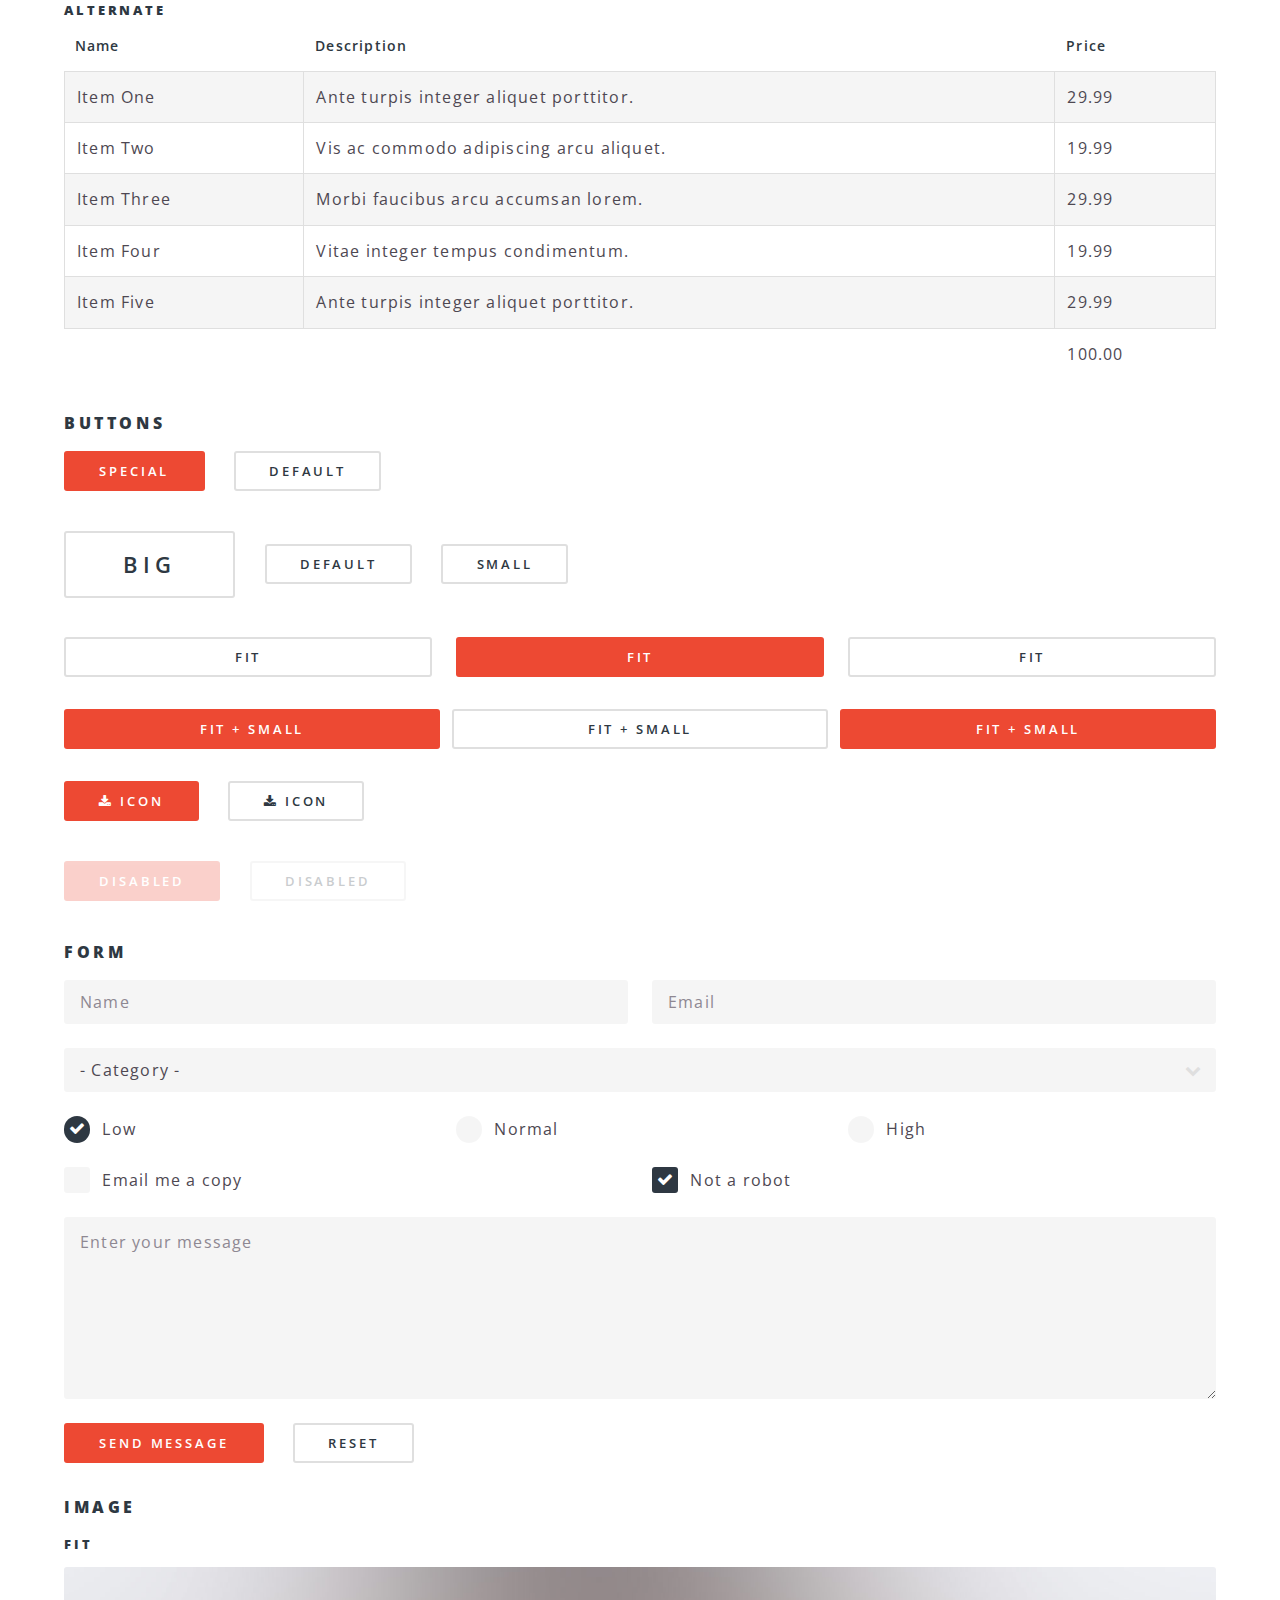
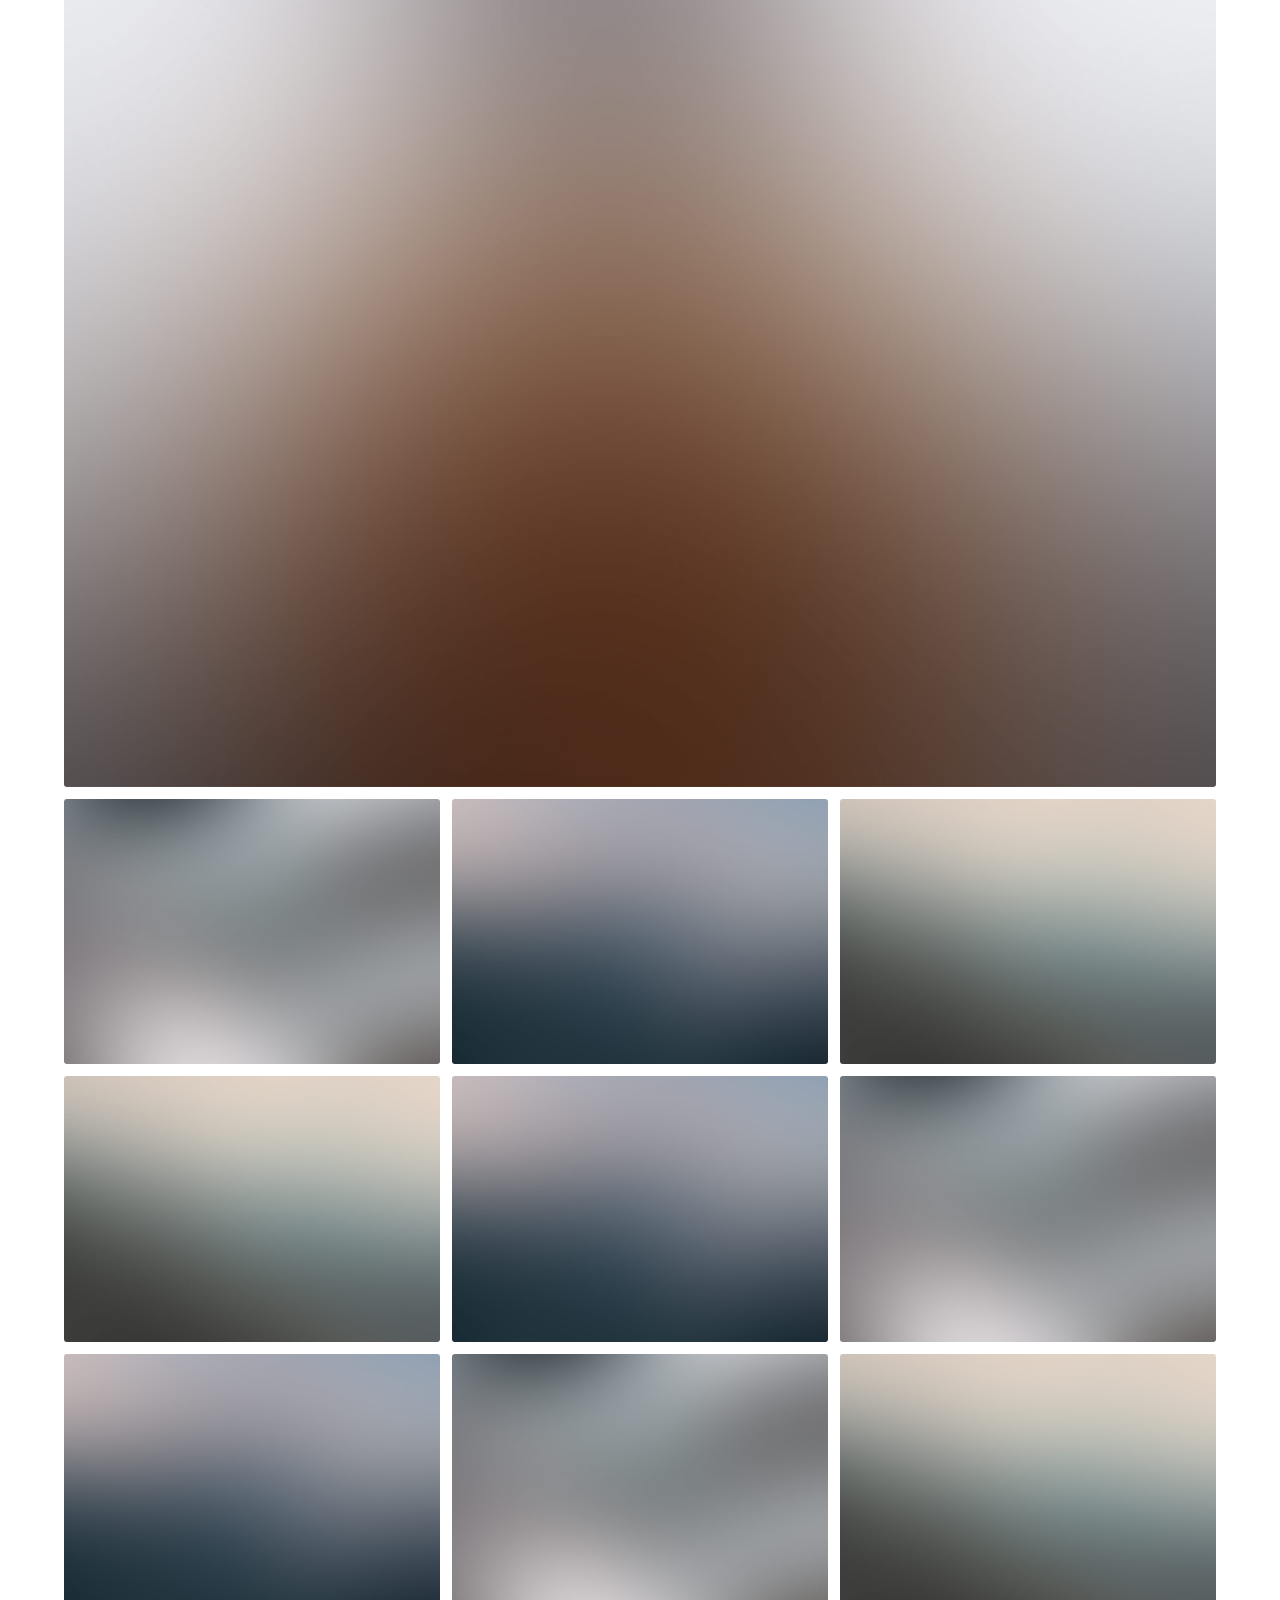
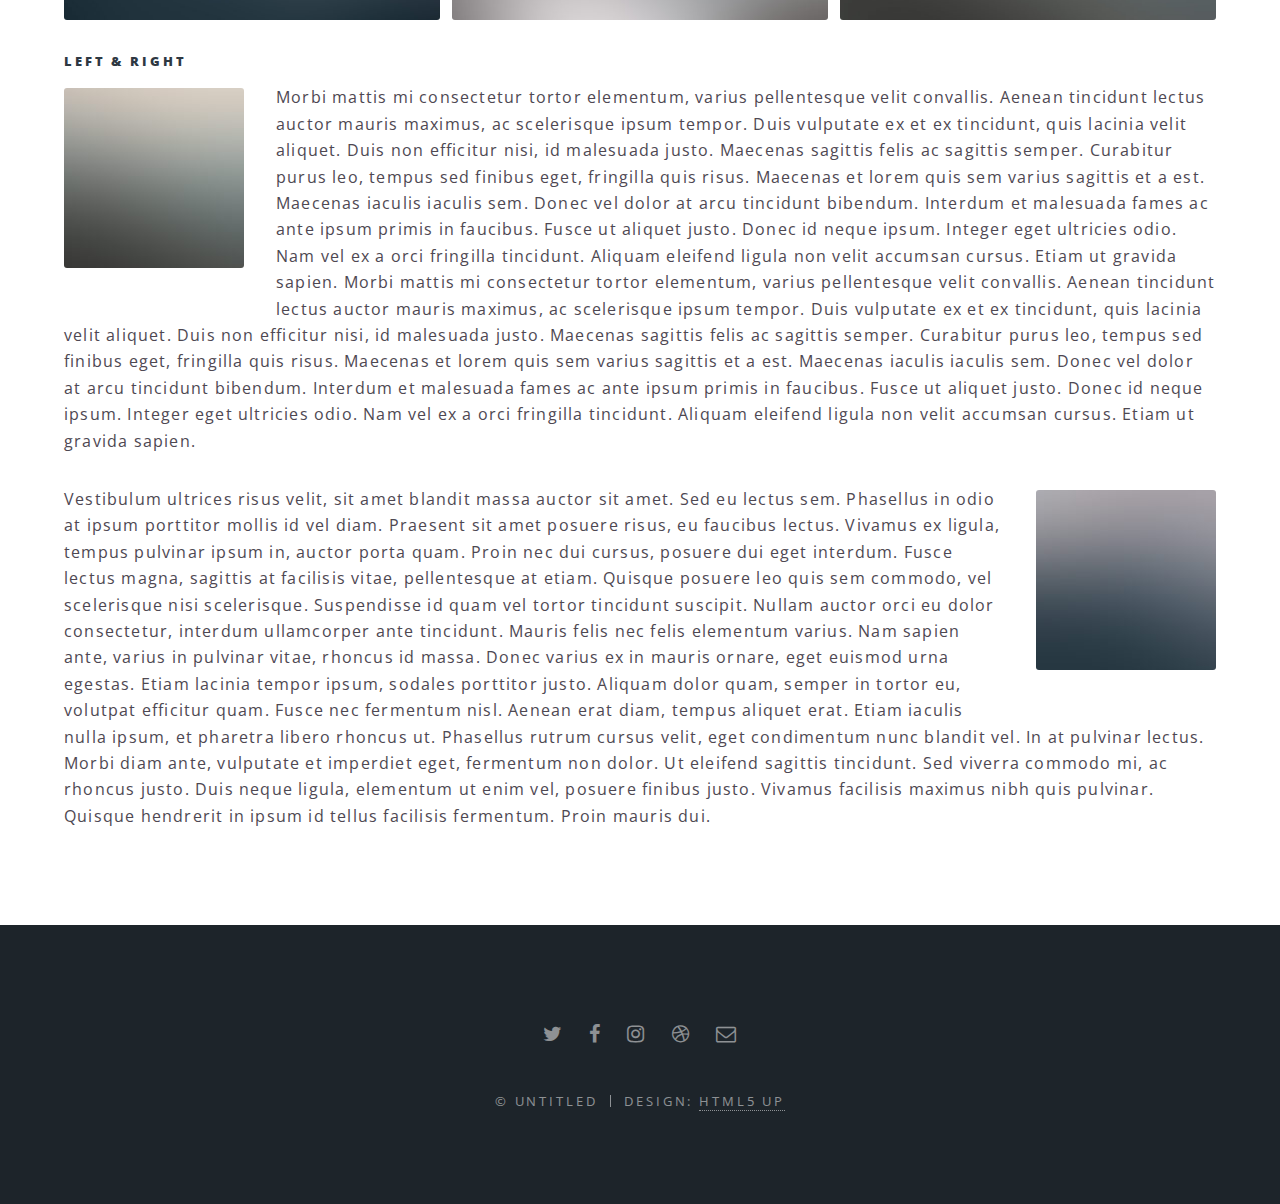
<file: elements.html>
<!DOCTYPE HTML>
<!--
	Spectral by HTML5 UP
	html5up.net | @ajlkn
	Free for personal and commercial use under the CCA 3.0 license (html5up.net/license)
-->
<html>
	<head>
		<title>Elements - Spectral by HTML5 UP</title>
		<meta charset="utf-8" />
		<meta name="viewport" content="width=device-width, initial-scale=1" />
		<!--[if lte IE 8]><script src="assets/js/ie/html5shiv.js"></script><![endif]-->
		<link rel="stylesheet" href="assets/css/main.css" />
		<!--[if lte IE 8]><link rel="stylesheet" href="assets/css/ie8.css" /><![endif]-->
		<!--[if lte IE 9]><link rel="stylesheet" href="assets/css/ie9.css" /><![endif]-->
	</head>
	<body>

		<!-- Page Wrapper -->
			<div id="page-wrapper">

				<!-- Header -->
					<header id="header">
						<h1><a href="index.html">Spectral</a></h1>
						<nav id="nav">
							<ul>
								<li class="special">
									<a href="#menu" class="menuToggle"><span>Menu</span></a>
									<div id="menu">
										<ul>
											<li><a href="index.html">Home</a></li>
											<li><a href="generic.html">Generic</a></li>
											<li><a href="elements.html">Elements</a></li>
											<li><a href="#">Sign Up</a></li>
											<li><a href="#">Log In</a></li>
										</ul>
									</div>
								</li>
							</ul>
						</nav>
					</header>

				<!-- Main -->
					<article id="main">
						<header>
							<h2>Elements</h2>
							<p>Aliquam ut ex ut interdum donec amet imperdiet eleifend</p>
						</header>
						<section class="wrapper style5">
							<div class="inner">

								<section>
									<h4>Text</h4>
									<p>This is <b>bold</b> and this is <strong>strong</strong>. This is <i>italic</i> and this is <em>emphasized</em>.
									This is <sup>superscript</sup> text and this is <sub>subscript</sub> text.
									This is <u>underlined</u> and this is code: <code>for (;;) { ... }</code>. Finally, <a href="#">this is a link</a>.</p>
									<hr />
									<header>
										<h4>Heading with a Subtitle</h4>
										<p>Lorem ipsum dolor sit amet nullam id egestas urna aliquam</p>
									</header>
									<p>Nunc lacinia ante nunc ac lobortis. Interdum adipiscing gravida odio porttitor sem non mi integer non faucibus ornare mi ut ante amet placerat aliquet. Volutpat eu sed ante lacinia sapien lorem accumsan varius montes viverra nibh in adipiscing blandit tempus accumsan.</p>
									<header>
										<h5>Heading with a Subtitle</h5>
										<p>Lorem ipsum dolor sit amet nullam id egestas urna aliquam</p>
									</header>
									<p>Nunc lacinia ante nunc ac lobortis. Interdum adipiscing gravida odio porttitor sem non mi integer non faucibus ornare mi ut ante amet placerat aliquet. Volutpat eu sed ante lacinia sapien lorem accumsan varius montes viverra nibh in adipiscing blandit tempus accumsan.</p>
									<hr />
									<h2>Heading Level 2</h2>
									<h3>Heading Level 3</h3>
									<h4>Heading Level 4</h4>
									<h5>Heading Level 5</h5>
									<h6>Heading Level 6</h6>
									<hr />
									<h5>Blockquote</h5>
									<blockquote>Fringilla nisl. Donec accumsan interdum nisi, quis tincidunt felis sagittis eget tempus euismod. Vestibulum ante ipsum primis in faucibus vestibulum. Blandit adipiscing eu felis iaculis volutpat ac adipiscing accumsan faucibus. Vestibulum ante ipsum primis in faucibus lorem ipsum dolor sit amet nullam adipiscing eu felis.</blockquote>
									<h5>Preformatted</h5>
									<pre><code>i = 0;

while (!deck.isInOrder()) {
  print 'Iteration ' + i;
  deck.shuffle();
  i++;
}

print 'It took ' + i + ' iterations to sort the deck.';</code></pre>
								</section>

								<section>
									<h4>Lists</h4>
									<div class="row">
										<div class="6u 12u$(medium)">
											<h5>Unordered</h5>
											<ul>
												<li>Dolor pulvinar etiam.</li>
												<li>Sagittis adipiscing.</li>
												<li>Felis enim feugiat.</li>
											</ul>
											<h5>Alternate</h5>
											<ul class="alt">
												<li>Dolor pulvinar etiam.</li>
												<li>Sagittis adipiscing.</li>
												<li>Felis enim feugiat.</li>
											</ul>
										</div>
										<div class="6u$ 12u$(medium)">
											<h5>Ordered</h5>
											<ol>
												<li>Dolor pulvinar etiam.</li>
												<li>Etiam vel felis viverra.</li>
												<li>Felis enim feugiat.</li>
												<li>Dolor pulvinar etiam.</li>
												<li>Etiam vel felis lorem.</li>
												<li>Felis enim et feugiat.</li>
											</ol>
											<h5>Icons</h5>
											<ul class="icons">
												<li><a href="#" class="icon fa-twitter"><span class="label">Twitter</span></a></li>
												<li><a href="#" class="icon fa-facebook"><span class="label">Facebook</span></a></li>
												<li><a href="#" class="icon fa-instagram"><span class="label">Instagram</span></a></li>
												<li><a href="#" class="icon fa-github"><span class="label">Github</span></a></li>
											</ul>
										</div>
									</div>
									<h5>Actions</h5>
									<div class="row">
										<div class="6u 12u$(medium)">
											<ul class="actions">
												<li><a href="#" class="button special">Default</a></li>
												<li><a href="#" class="button">Default</a></li>
											</ul>
											<ul class="actions small">
												<li><a href="#" class="button special small">Small</a></li>
												<li><a href="#" class="button small">Small</a></li>
											</ul>
											<ul class="actions vertical">
												<li><a href="#" class="button special">Default</a></li>
												<li><a href="#" class="button">Default</a></li>
											</ul>
											<ul class="actions vertical small">
												<li><a href="#" class="button special small">Small</a></li>
												<li><a href="#" class="button small">Small</a></li>
											</ul>
										</div>
										<div class="6u 12u$(medium)">
											<ul class="actions vertical">
												<li><a href="#" class="button special fit">Default</a></li>
												<li><a href="#" class="button fit">Default</a></li>
											</ul>
											<ul class="actions vertical small">
												<li><a href="#" class="button special small fit">Small</a></li>
												<li><a href="#" class="button small fit">Small</a></li>
											</ul>
										</div>
									</div>
								</section>

								<section>
									<h4>Table</h4>
									<h5>Default</h5>
									<div class="table-wrapper">
										<table>
											<thead>
												<tr>
													<th>Name</th>
													<th>Description</th>
													<th>Price</th>
												</tr>
											</thead>
											<tbody>
												<tr>
													<td>Item One</td>
													<td>Ante turpis integer aliquet porttitor.</td>
													<td>29.99</td>
												</tr>
												<tr>
													<td>Item Two</td>
													<td>Vis ac commodo adipiscing arcu aliquet.</td>
													<td>19.99</td>
												</tr>
												<tr>
													<td>Item Three</td>
													<td> Morbi faucibus arcu accumsan lorem.</td>
													<td>29.99</td>
												</tr>
												<tr>
													<td>Item Four</td>
													<td>Vitae integer tempus condimentum.</td>
													<td>19.99</td>
												</tr>
												<tr>
													<td>Item Five</td>
													<td>Ante turpis integer aliquet porttitor.</td>
													<td>29.99</td>
												</tr>
											</tbody>
											<tfoot>
												<tr>
													<td colspan="2"></td>
													<td>100.00</td>
												</tr>
											</tfoot>
										</table>
									</div>

									<h5>Alternate</h5>
									<div class="table-wrapper">
										<table class="alt">
											<thead>
												<tr>
													<th>Name</th>
													<th>Description</th>
													<th>Price</th>
												</tr>
											</thead>
											<tbody>
												<tr>
													<td>Item One</td>
													<td>Ante turpis integer aliquet porttitor.</td>
													<td>29.99</td>
												</tr>
												<tr>
													<td>Item Two</td>
													<td>Vis ac commodo adipiscing arcu aliquet.</td>
													<td>19.99</td>
												</tr>
												<tr>
													<td>Item Three</td>
													<td> Morbi faucibus arcu accumsan lorem.</td>
													<td>29.99</td>
												</tr>
												<tr>
													<td>Item Four</td>
													<td>Vitae integer tempus condimentum.</td>
													<td>19.99</td>
												</tr>
												<tr>
													<td>Item Five</td>
													<td>Ante turpis integer aliquet porttitor.</td>
													<td>29.99</td>
												</tr>
											</tbody>
											<tfoot>
												<tr>
													<td colspan="2"></td>
													<td>100.00</td>
												</tr>
											</tfoot>
										</table>
									</div>
								</section>

								<section>
									<h4>Buttons</h4>
									<ul class="actions">
										<li><a href="#" class="button special">Special</a></li>
										<li><a href="#" class="button">Default</a></li>
									</ul>
									<ul class="actions">
										<li><a href="#" class="button big">Big</a></li>
										<li><a href="#" class="button">Default</a></li>
										<li><a href="#" class="button small">Small</a></li>
									</ul>
									<ul class="actions fit">
										<li><a href="#" class="button fit">Fit</a></li>
										<li><a href="#" class="button special fit">Fit</a></li>
										<li><a href="#" class="button fit">Fit</a></li>
									</ul>
									<ul class="actions fit small">
										<li><a href="#" class="button special fit small">Fit + Small</a></li>
										<li><a href="#" class="button fit small">Fit + Small</a></li>
										<li><a href="#" class="button special fit small">Fit + Small</a></li>
									</ul>
									<ul class="actions">
										<li><a href="#" class="button special icon fa-download">Icon</a></li>
										<li><a href="#" class="button icon fa-download">Icon</a></li>
									</ul>
									<ul class="actions">
										<li><span class="button special disabled">Disabled</span></li>
										<li><span class="button disabled">Disabled</span></li>
									</ul>
								</section>

								<section>
									<h4>Form</h4>
									<form method="post" action="#">
										<div class="row uniform">
											<div class="6u 12u$(xsmall)">
												<input type="text" name="demo-name" id="demo-name" value="" placeholder="Name" />
											</div>
											<div class="6u$ 12u$(xsmall)">
												<input type="email" name="demo-email" id="demo-email" value="" placeholder="Email" />
											</div>
											<div class="12u$">
												<div class="select-wrapper">
													<select name="demo-category" id="demo-category">
														<option value="">- Category -</option>
														<option value="1">Manufacturing</option>
														<option value="1">Shipping</option>
														<option value="1">Administration</option>
														<option value="1">Human Resources</option>
													</select>
												</div>
											</div>
											<div class="4u 12u$(small)">
												<input type="radio" id="demo-priority-low" name="demo-priority" checked>
												<label for="demo-priority-low">Low</label>
											</div>
											<div class="4u 12u$(small)">
												<input type="radio" id="demo-priority-normal" name="demo-priority">
												<label for="demo-priority-normal">Normal</label>
											</div>
											<div class="4u$ 12u$(small)">
												<input type="radio" id="demo-priority-high" name="demo-priority">
												<label for="demo-priority-high">High</label>
											</div>
											<div class="6u 12u$(small)">
												<input type="checkbox" id="demo-copy" name="demo-copy">
												<label for="demo-copy">Email me a copy</label>
											</div>
											<div class="6u$ 12u$(small)">
												<input type="checkbox" id="demo-human" name="demo-human" checked>
												<label for="demo-human">Not a robot</label>
											</div>
											<div class="12u$">
												<textarea name="demo-message" id="demo-message" placeholder="Enter your message" rows="6"></textarea>
											</div>
											<div class="12u$">
												<ul class="actions">
													<li><input type="submit" value="Send Message" class="special" /></li>
													<li><input type="reset" value="Reset" /></li>
												</ul>
											</div>
										</div>
									</form>
								</section>

								<section>
									<h4>Image</h4>
									<h5>Fit</h5>
									<div class="box alt">
										<div class="row uniform 50%">
											<div class="12u"><span class="image fit"><img src="images/banner.jpg" alt="" /></span></div>
											<div class="4u"><span class="image fit"><img src="images/pic01.jpg" alt="" /></span></div>
											<div class="4u"><span class="image fit"><img src="images/pic02.jpg" alt="" /></span></div>
											<div class="4u"><span class="image fit"><img src="images/pic03.jpg" alt="" /></span></div>
											<div class="4u"><span class="image fit"><img src="images/pic03.jpg" alt="" /></span></div>
											<div class="4u"><span class="image fit"><img src="images/pic02.jpg" alt="" /></span></div>
											<div class="4u"><span class="image fit"><img src="images/pic01.jpg" alt="" /></span></div>
											<div class="4u"><span class="image fit"><img src="images/pic02.jpg" alt="" /></span></div>
											<div class="4u"><span class="image fit"><img src="images/pic01.jpg" alt="" /></span></div>
											<div class="4u"><span class="image fit"><img src="images/pic03.jpg" alt="" /></span></div>
										</div>
									</div>
									<h5>Left &amp; Right</h5>
									<p><span class="image left"><img src="images/pic04.jpg" alt="" /></span>Morbi mattis mi consectetur tortor elementum, varius pellentesque velit convallis. Aenean tincidunt lectus auctor mauris maximus, ac scelerisque ipsum tempor. Duis vulputate ex et ex tincidunt, quis lacinia velit aliquet. Duis non efficitur nisi, id malesuada justo. Maecenas sagittis felis ac sagittis semper. Curabitur purus leo, tempus sed finibus eget, fringilla quis risus. Maecenas et lorem quis sem varius sagittis et a est. Maecenas iaculis iaculis sem. Donec vel dolor at arcu tincidunt bibendum. Interdum et malesuada fames ac ante ipsum primis in faucibus. Fusce ut aliquet justo. Donec id neque ipsum. Integer eget ultricies odio. Nam vel ex a orci fringilla tincidunt. Aliquam eleifend ligula non velit accumsan cursus. Etiam ut gravida sapien. Morbi mattis mi consectetur tortor elementum, varius pellentesque velit convallis. Aenean tincidunt lectus auctor mauris maximus, ac scelerisque ipsum tempor. Duis vulputate ex et ex tincidunt, quis lacinia velit aliquet. Duis non efficitur nisi, id malesuada justo. Maecenas sagittis felis ac sagittis semper. Curabitur purus leo, tempus sed finibus eget, fringilla quis risus. Maecenas et lorem quis sem varius sagittis et a est. Maecenas iaculis iaculis sem. Donec vel dolor at arcu tincidunt bibendum. Interdum et malesuada fames ac ante ipsum primis in faucibus. Fusce ut aliquet justo. Donec id neque ipsum. Integer eget ultricies odio. Nam vel ex a orci fringilla tincidunt. Aliquam eleifend ligula non velit accumsan cursus. Etiam ut gravida sapien.</p>
									<p><span class="image right"><img src="images/pic05.jpg" alt="" /></span>Vestibulum ultrices risus velit, sit amet blandit massa auctor sit amet. Sed eu lectus sem. Phasellus in odio at ipsum porttitor mollis id vel diam. Praesent sit amet posuere risus, eu faucibus lectus. Vivamus ex ligula, tempus pulvinar ipsum in, auctor porta quam. Proin nec dui cursus, posuere dui eget interdum. Fusce lectus magna, sagittis at facilisis vitae, pellentesque at etiam. Quisque posuere leo quis sem commodo, vel scelerisque nisi scelerisque. Suspendisse id quam vel tortor tincidunt suscipit. Nullam auctor orci eu dolor consectetur, interdum ullamcorper ante tincidunt. Mauris felis nec felis elementum varius. Nam sapien ante, varius in pulvinar vitae, rhoncus id massa. Donec varius ex in mauris ornare, eget euismod urna egestas. Etiam lacinia tempor ipsum, sodales porttitor justo. Aliquam dolor quam, semper in tortor eu, volutpat efficitur quam. Fusce nec fermentum nisl. Aenean erat diam, tempus aliquet erat. Etiam iaculis nulla ipsum, et pharetra libero rhoncus ut. Phasellus rutrum cursus velit, eget condimentum nunc blandit vel. In at pulvinar lectus. Morbi diam ante, vulputate et imperdiet eget, fermentum non dolor. Ut eleifend sagittis tincidunt. Sed viverra commodo mi, ac rhoncus justo. Duis neque ligula, elementum ut enim vel, posuere finibus justo. Vivamus facilisis maximus nibh quis pulvinar. Quisque hendrerit in ipsum id tellus facilisis fermentum. Proin mauris dui.</p>
								</section>

							</div>
						</section>
					</article>

				<!-- Footer -->
					<footer id="footer">
						<ul class="icons">
							<li><a href="#" class="icon fa-twitter"><span class="label">Twitter</span></a></li>
							<li><a href="#" class="icon fa-facebook"><span class="label">Facebook</span></a></li>
							<li><a href="#" class="icon fa-instagram"><span class="label">Instagram</span></a></li>
							<li><a href="#" class="icon fa-dribbble"><span class="label">Dribbble</span></a></li>
							<li><a href="#" class="icon fa-envelope-o"><span class="label">Email</span></a></li>
						</ul>
						<ul class="copyright">
							<li>&copy; Untitled</li><li>Design: <a href="http://html5up.net">HTML5 UP</a></li>
						</ul>
					</footer>

			</div>

		<!-- Scripts -->
			<script src="assets/js/jquery.min.js"></script>
			<script src="assets/js/jquery.scrollex.min.js"></script>
			<script src="assets/js/jquery.scrolly.min.js"></script>
			<script src="assets/js/skel.min.js"></script>
			<script src="assets/js/util.js"></script>
			<!--[if lte IE 8]><script src="assets/js/ie/respond.min.js"></script><![endif]-->
			<script src="assets/js/main.js"></script>

	</body>
</html>
</file>
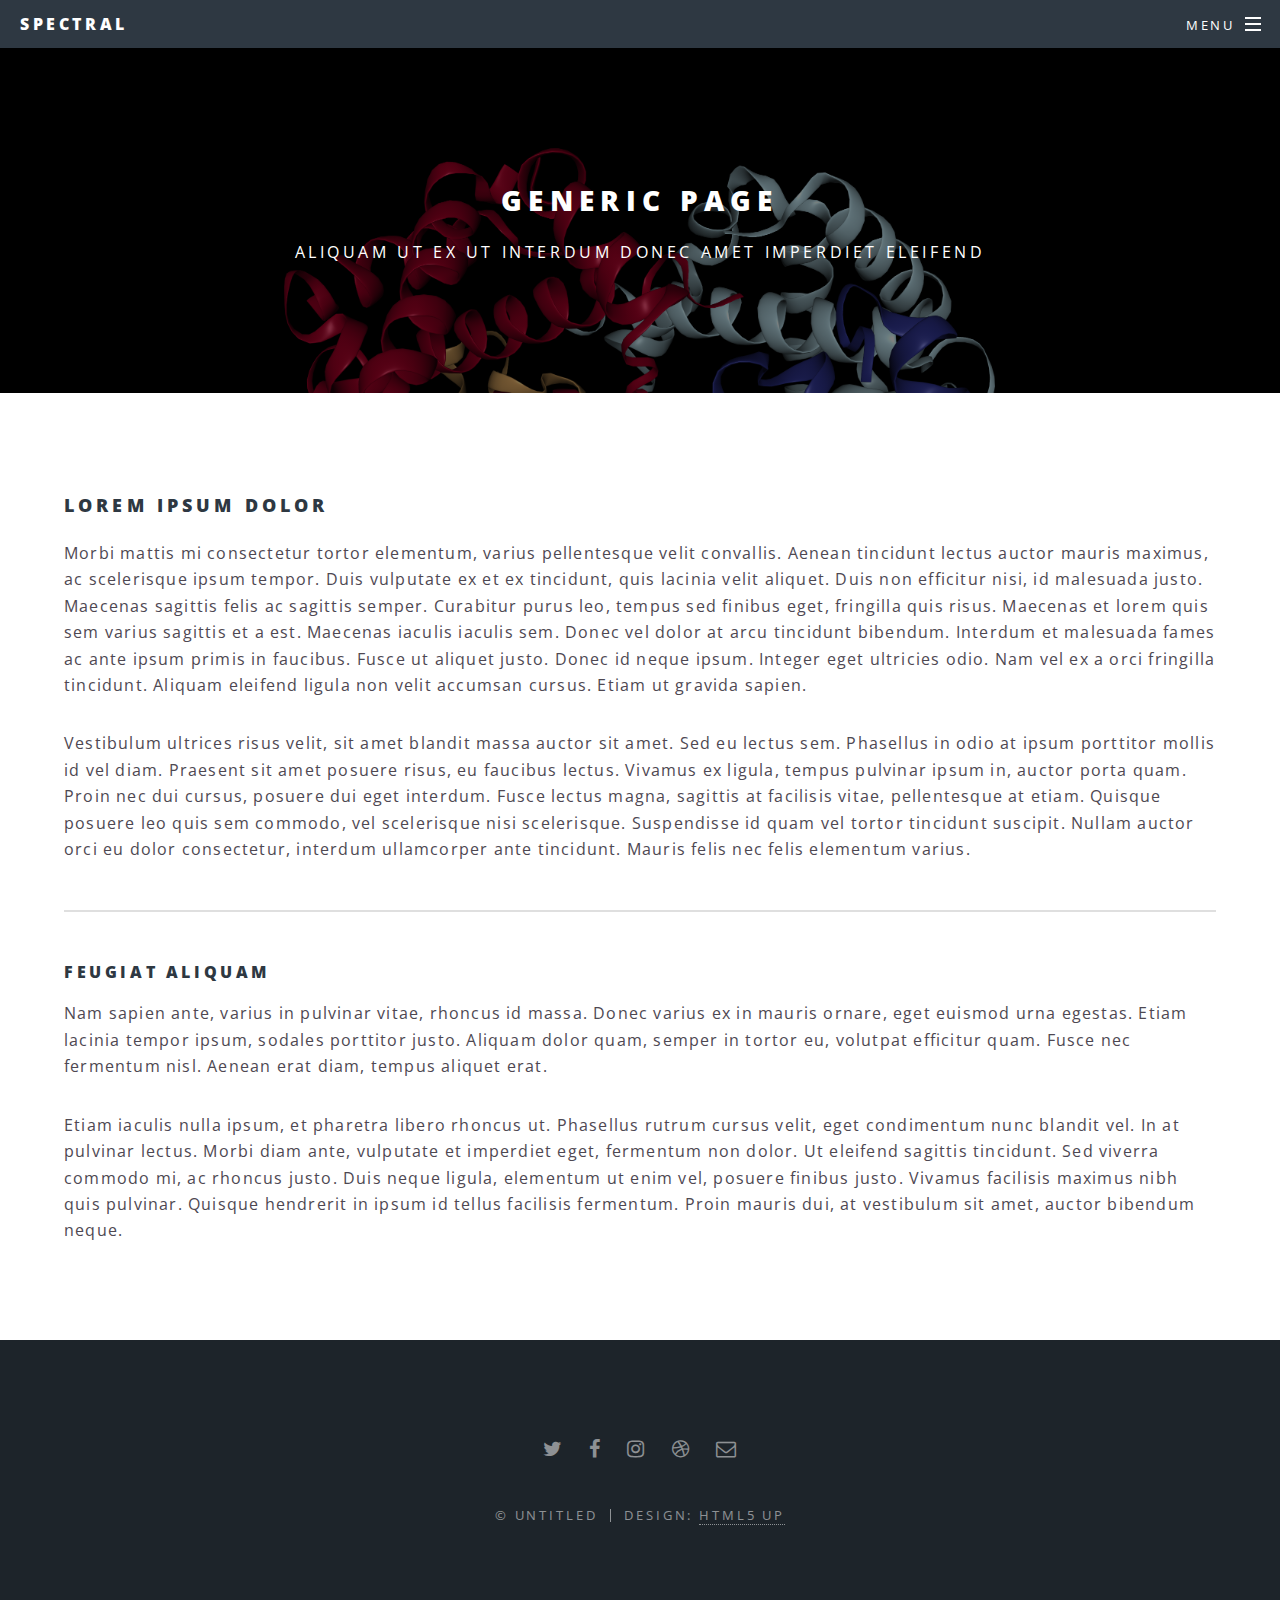
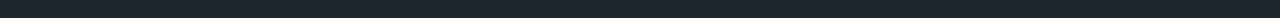
<file: generic.html>
<!DOCTYPE HTML>
<!--
	Spectral by HTML5 UP
	html5up.net | @ajlkn
	Free for personal and commercial use under the CCA 3.0 license (html5up.net/license)
-->
<html>
	<head>
		<title>Generic - Spectral by HTML5 UP</title>
		<meta charset="utf-8" />
		<meta name="viewport" content="width=device-width, initial-scale=1" />
		<!--[if lte IE 8]><script src="assets/js/ie/html5shiv.js"></script><![endif]-->
		<link rel="stylesheet" href="assets/css/main.css" />
		<!--[if lte IE 8]><link rel="stylesheet" href="assets/css/ie8.css" /><![endif]-->
		<!--[if lte IE 9]><link rel="stylesheet" href="assets/css/ie9.css" /><![endif]-->
	</head>
	<body>

		<!-- Page Wrapper -->
			<div id="page-wrapper">

				<!-- Header -->
					<header id="header">
						<h1><a href="index.html">Spectral</a></h1>
						<nav id="nav">
							<ul>
								<li class="special">
									<a href="#menu" class="menuToggle"><span>Menu</span></a>
									<div id="menu">
										<ul>
											<li><a href="index.html">Home</a></li>
											<li><a href="generic.html">Generic</a></li>
											<li><a href="elements.html">Elements</a></li>
											<li><a href="#">Sign Up</a></li>
											<li><a href="#">Log In</a></li>
										</ul>
									</div>
								</li>
							</ul>
						</nav>
					</header>

				<!-- Main -->
					<article id="main">
						<header>
							<h2>Generic Page</h2>
							<p>Aliquam ut ex ut interdum donec amet imperdiet eleifend</p>
						</header>
						<section class="wrapper style5">
							<div class="inner">

								<h3>Lorem ipsum dolor</h3>
								<p>Morbi mattis mi consectetur tortor elementum, varius pellentesque velit convallis. Aenean tincidunt lectus auctor mauris maximus, ac scelerisque ipsum tempor. Duis vulputate ex et ex tincidunt, quis lacinia velit aliquet. Duis non efficitur nisi, id malesuada justo. Maecenas sagittis felis ac sagittis semper. Curabitur purus leo, tempus sed finibus eget, fringilla quis risus. Maecenas et lorem quis sem varius sagittis et a est. Maecenas iaculis iaculis sem. Donec vel dolor at arcu tincidunt bibendum. Interdum et malesuada fames ac ante ipsum primis in faucibus. Fusce ut aliquet justo. Donec id neque ipsum. Integer eget ultricies odio. Nam vel ex a orci fringilla tincidunt. Aliquam eleifend ligula non velit accumsan cursus. Etiam ut gravida sapien.</p>

								<p>Vestibulum ultrices risus velit, sit amet blandit massa auctor sit amet. Sed eu lectus sem. Phasellus in odio at ipsum porttitor mollis id vel diam. Praesent sit amet posuere risus, eu faucibus lectus. Vivamus ex ligula, tempus pulvinar ipsum in, auctor porta quam. Proin nec dui cursus, posuere dui eget interdum. Fusce lectus magna, sagittis at facilisis vitae, pellentesque at etiam. Quisque posuere leo quis sem commodo, vel scelerisque nisi scelerisque. Suspendisse id quam vel tortor tincidunt suscipit. Nullam auctor orci eu dolor consectetur, interdum ullamcorper ante tincidunt. Mauris felis nec felis elementum varius.</p>

								<hr />

								<h4>Feugiat aliquam</h4>
								<p>Nam sapien ante, varius in pulvinar vitae, rhoncus id massa. Donec varius ex in mauris ornare, eget euismod urna egestas. Etiam lacinia tempor ipsum, sodales porttitor justo. Aliquam dolor quam, semper in tortor eu, volutpat efficitur quam. Fusce nec fermentum nisl. Aenean erat diam, tempus aliquet erat.</p>

								<p>Etiam iaculis nulla ipsum, et pharetra libero rhoncus ut. Phasellus rutrum cursus velit, eget condimentum nunc blandit vel. In at pulvinar lectus. Morbi diam ante, vulputate et imperdiet eget, fermentum non dolor. Ut eleifend sagittis tincidunt. Sed viverra commodo mi, ac rhoncus justo. Duis neque ligula, elementum ut enim vel, posuere finibus justo. Vivamus facilisis maximus nibh quis pulvinar. Quisque hendrerit in ipsum id tellus facilisis fermentum. Proin mauris dui, at vestibulum sit amet, auctor bibendum neque.</p>

							</div>
						</section>
					</article>

				<!-- Footer -->
					<footer id="footer">
						<ul class="icons">
							<li><a href="#" class="icon fa-twitter"><span class="label">Twitter</span></a></li>
							<li><a href="#" class="icon fa-facebook"><span class="label">Facebook</span></a></li>
							<li><a href="#" class="icon fa-instagram"><span class="label">Instagram</span></a></li>
							<li><a href="#" class="icon fa-dribbble"><span class="label">Dribbble</span></a></li>
							<li><a href="#" class="icon fa-envelope-o"><span class="label">Email</span></a></li>
						</ul>
						<ul class="copyright">
							<li>&copy; Untitled</li><li>Design: <a href="http://html5up.net">HTML5 UP</a></li>
						</ul>
					</footer>

			</div>

		<!-- Scripts -->
			<script src="assets/js/jquery.min.js"></script>
			<script src="assets/js/jquery.scrollex.min.js"></script>
			<script src="assets/js/jquery.scrolly.min.js"></script>
			<script src="assets/js/skel.min.js"></script>
			<script src="assets/js/util.js"></script>
			<!--[if lte IE 8]><script src="assets/js/ie/respond.min.js"></script><![endif]-->
			<script src="assets/js/main.js"></script>

	</body>
</html>
</file>
<file: assets/css/ie8.css>
/*
	Spectral by HTML5 UP
	html5up.net | @ajlkn
	Free for personal and commercial use under the CCA 3.0 license (html5up.net/license)
*/

/* Icon */

	.icon.major {
		border: none;
	}

		.icon.major:before {
			font-size: 3em;
		}

/* Form */

	label {
		color: #2E3842;
	}

	input[type="text"],
	input[type="password"],
	input[type="email"],
	select,
	textarea {
		border: solid 1px #dfdfdf;
	}

/* Button */

	input[type="submit"],
	input[type="reset"],
	input[type="button"],
	button,
	.button {
		border: solid 2px #dfdfdf;
	}

		input[type="submit"].special,
		input[type="reset"].special,
		input[type="button"].special,
		button.special,
		.button.special {
			border: 0 !important;
		}

/* Page Wrapper + Menu */

	#menu {
		display: none;
	}

	body.is-menu-visible #menu {
		display: block;
	}

/* Header */

	#header nav > ul > li > a.menuToggle:after {
		display: none;
	}

/* Banner + Wrapper (style4) */

	#banner,
	.wrapper.style4 {
		-ms-behavior: url("assets/js/ie/backgroundsize.min.htc");
	}

		#banner:before,
		.wrapper.style4:before {
			display: none;
		}

/* Banner */

	#banner .more {
		height: 4em;
	}

		#banner .more:after {
			display: none;
		}

/* Main */

	#main > header {
		-ms-behavior: url("assets/js/ie/backgroundsize.min.htc");
	}

		#main > header:before {
			display: none;
		}
</file>
<file: assets/css/ie9.css>
/*
	Spectral by HTML5 UP
	html5up.net | @ajlkn
	Free for personal and commercial use under the CCA 3.0 license (html5up.net/license)
*/

/* Spotlight */

	.spotlight {
		display: block;
	}

		.spotlight .image {
			display: inline-block;
			vertical-align: top;
		}

		.spotlight .content {
			padding: 4em 4em 2em 4em ;
			display: inline-block;
		}

		.spotlight:after {
			clear: both;
			content: '';
			display: block;
		}

/* Features */

	.features {
		display: block;
	}

		.features li {
			float: left;
		}

		.features:after {
			content: '';
			display: block;
			clear: both;
		}

/* Banner + Wrapper (style4) */

	#banner,
	.wrapper.style4 {
		background-image: url("../../images/banner.jpg");
		background-position: center center;
		background-repeat: no-repeat;
		background-size: cover;
		position: relative;
	}

		#banner:before,
		.wrapper.style4:before {
			background: #000000;
			content: '';
			height: 100%;
			left: 0;
			opacity: 0.5;
			position: absolute;
			top: 0;
			width: 100%;
		}

		#banner .inner,
		.wrapper.style4 .inner {
			position: relative;
			z-index: 1;
		}

/* Banner */

	#banner {
		padding: 14em 0 12em 0 ;
		height: auto;
	}

		#banner:after {
			display: none;
		}

/* CTA */

	#cta .inner header {
		float: left;
	}

	#cta .inner .actions {
		float: left;
	}

	#cta .inner:after {
		clear: both;
		content: '';
		display: block;
	}

/* Main */

	#main > header {
		background-image: url("../../images/banner.jpg");
		background-position: center center;
		background-repeat: no-repeat;
		background-size: cover;
		position: relative;
	}

		#main > header:before {
			background: #000000;
			content: '';
			height: 100%;
			left: 0;
			opacity: 0.5;
			position: absolute;
			top: 0;
			width: 100%;
		}

		#main > header > * {
			position: relative;
			z-index: 1;
		}
</file>
<file: old/css/main.css>
header{
	background: #000000; /* fallback for old browsers */
	background: -webkit-linear-gradient(to right, #000000 , #e74c3c); /* Chrome 10-25, Safari 5.1-6 */
	background: linear-gradient(to right, #000000 , #e74c3c); /* W3C, IE 10+/ Edge, Firefox 16+, Chrome 26+, Opera 12+, Safari 7+ */
}

.dna {
  width: 360px;
  margin: 100px auto;
  perspective: 270px;
  transform-style: preserve-3d;
  letter-spacing: -5px;
}
.dna:after {
  letter-spacing: 5px;
  display: block;
  padding-top: 50px;
  color: #2196F3;
  text-align: center;
  text-decoration: inherit;
  font-size: 2em;
  content: 'Launching Soon ...';
}

.ele {
  width: 6px;
  height: 6px;
  display: inline-block;
  animation: rotate 3s linear infinite;
  transform: rotateX(-360deg) translateZ(0);
  transform-style: preserve-3d;
  margin-left: 0px;
}
.ele:nth-of-type(2n) .dot:before {
  background: #2196F3;
}

.dot {
  width: inherit;
  height: inherit;
  transform: translateZ(-20px);
  transform-style: preserve-3d;
}
.dot:before {
  content: '';
  width: inherit;
  height: inherit;
  display: block;
  background: #e74c3c	;
  border-radius: 50%;
  animation: rotate 3s linear infinite reverse;
  transform: rotateX(-360deg) translateZ(0);
}

.ele:nth-of-type(1),
.ele:nth-of-type(1) .dot:before {
  animation-delay: -0.1s;
}

.ele:nth-of-type(1):nth-of-type(odd) {
  animation-delay: -1.6s;
}

.ele:nth-of-type(2),
.ele:nth-of-type(2) .dot:before {
  animation-delay: -0.2s;
}

.ele:nth-of-type(2):nth-of-type(odd) {
  animation-delay: -1.7s;
}

.ele:nth-of-type(3),
.ele:nth-of-type(3) .dot:before {
  animation-delay: -0.3s;
}

.ele:nth-of-type(3):nth-of-type(odd) {
  animation-delay: -1.8s;
}

.ele:nth-of-type(4),
.ele:nth-of-type(4) .dot:before {
  animation-delay: -0.4s;
}

.ele:nth-of-type(4):nth-of-type(odd) {
  animation-delay: -1.9s;
}

.ele:nth-of-type(5),
.ele:nth-of-type(5) .dot:before {
  animation-delay: -0.5s;
}

.ele:nth-of-type(5):nth-of-type(odd) {
  animation-delay: -2s;
}

.ele:nth-of-type(6),
.ele:nth-of-type(6) .dot:before {
  animation-delay: -0.6s;
}

.ele:nth-of-type(6):nth-of-type(odd) {
  animation-delay: -2.1s;
}

.ele:nth-of-type(7),
.ele:nth-of-type(7) .dot:before {
  animation-delay: -0.7s;
}

.ele:nth-of-type(7):nth-of-type(odd) {
  animation-delay: -2.2s;
}

.ele:nth-of-type(8),
.ele:nth-of-type(8) .dot:before {
  animation-delay: -0.8s;
}

.ele:nth-of-type(8):nth-of-type(odd) {
  animation-delay: -2.3s;
}

.ele:nth-of-type(9),
.ele:nth-of-type(9) .dot:before {
  animation-delay: -0.9s;
}

.ele:nth-of-type(9):nth-of-type(odd) {
  animation-delay: -2.4s;
}

.ele:nth-of-type(10),
.ele:nth-of-type(10) .dot:before {
  animation-delay: -1s;
}

.ele:nth-of-type(10):nth-of-type(odd) {
  animation-delay: -2.5s;
}

.ele:nth-of-type(11),
.ele:nth-of-type(11) .dot:before {
  animation-delay: -1.1s;
}

.ele:nth-of-type(11):nth-of-type(odd) {
  animation-delay: -2.6s;
}

.ele:nth-of-type(12),
.ele:nth-of-type(12) .dot:before {
  animation-delay: -1.2s;
}

.ele:nth-of-type(12):nth-of-type(odd) {
  animation-delay: -2.7s;
}

.ele:nth-of-type(13),
.ele:nth-of-type(13) .dot:before {
  animation-delay: -1.3s;
}

.ele:nth-of-type(13):nth-of-type(odd) {
  animation-delay: -2.8s;
}

.ele:nth-of-type(14),
.ele:nth-of-type(14) .dot:before {
  animation-delay: -1.4s;
}

.ele:nth-of-type(14):nth-of-type(odd) {
  animation-delay: -2.9s;
}

.ele:nth-of-type(15),
.ele:nth-of-type(15) .dot:before {
  animation-delay: -1.5s;
}

.ele:nth-of-type(15):nth-of-type(odd) {
  animation-delay: -3s;
}

.ele:nth-of-type(16),
.ele:nth-of-type(16) .dot:before {
  animation-delay: -1.6s;
}

.ele:nth-of-type(16):nth-of-type(odd) {
  animation-delay: -3.1s;
}

.ele:nth-of-type(17),
.ele:nth-of-type(17) .dot:before {
  animation-delay: -1.7s;
}

.ele:nth-of-type(17):nth-of-type(odd) {
  animation-delay: -3.2s;
}

.ele:nth-of-type(18),
.ele:nth-of-type(18) .dot:before {
  animation-delay: -1.8s;
}

.ele:nth-of-type(18):nth-of-type(odd) {
  animation-delay: -3.3s;
}

.ele:nth-of-type(19),
.ele:nth-of-type(19) .dot:before {
  animation-delay: -1.9s;
}

.ele:nth-of-type(19):nth-of-type(odd) {
  animation-delay: -3.4s;
}

.ele:nth-of-type(20),
.ele:nth-of-type(20) .dot:before {
  animation-delay: -2s;
}

.ele:nth-of-type(20):nth-of-type(odd) {
  animation-delay: -3.5s;
}

.ele:nth-of-type(21),
.ele:nth-of-type(21) .dot:before {
  animation-delay: -2.1s;
}

.ele:nth-of-type(21):nth-of-type(odd) {
  animation-delay: -3.6s;
}

.ele:nth-of-type(22),
.ele:nth-of-type(22) .dot:before {
  animation-delay: -2.2s;
}

.ele:nth-of-type(22):nth-of-type(odd) {
  animation-delay: -3.7s;
}

.ele:nth-of-type(23),
.ele:nth-of-type(23) .dot:before {
  animation-delay: -2.3s;
}

.ele:nth-of-type(23):nth-of-type(odd) {
  animation-delay: -3.8s;
}

.ele:nth-of-type(24),
.ele:nth-of-type(24) .dot:before {
  animation-delay: -2.4s;
}

.ele:nth-of-type(24):nth-of-type(odd) {
  animation-delay: -3.9s;
}

.ele:nth-of-type(25),
.ele:nth-of-type(25) .dot:before {
  animation-delay: -2.5s;
}

.ele:nth-of-type(25):nth-of-type(odd) {
  animation-delay: -4s;
}

.ele:nth-of-type(26),
.ele:nth-of-type(26) .dot:before {
  animation-delay: -2.6s;
}

.ele:nth-of-type(26):nth-of-type(odd) {
  animation-delay: -4.1s;
}

.ele:nth-of-type(27),
.ele:nth-of-type(27) .dot:before {
  animation-delay: -2.7s;
}

.ele:nth-of-type(27):nth-of-type(odd) {
  animation-delay: -4.2s;
}

.ele:nth-of-type(28),
.ele:nth-of-type(28) .dot:before {
  animation-delay: -2.8s;
}

.ele:nth-of-type(28):nth-of-type(odd) {
  animation-delay: -4.3s;
}

.ele:nth-of-type(29),
.ele:nth-of-type(29) .dot:before {
  animation-delay: -2.9s;
}

.ele:nth-of-type(29):nth-of-type(odd) {
  animation-delay: -4.4s;
}

.ele:nth-of-type(30),
.ele:nth-of-type(30) .dot:before {
  animation-delay: -3s;
}

.ele:nth-of-type(30):nth-of-type(odd) {
  animation-delay: -4.5s;
}

.ele:nth-of-type(31),
.ele:nth-of-type(31) .dot:before {
  animation-delay: -3.1s;
}

.ele:nth-of-type(31):nth-of-type(odd) {
  animation-delay: -4.6s;
}

.ele:nth-of-type(32),
.ele:nth-of-type(32) .dot:before {
  animation-delay: -3.2s;
}

.ele:nth-of-type(32):nth-of-type(odd) {
  animation-delay: -4.7s;
}

.ele:nth-of-type(33),
.ele:nth-of-type(33) .dot:before {
  animation-delay: -3.3s;
}

.ele:nth-of-type(33):nth-of-type(odd) {
  animation-delay: -4.8s;
}

.ele:nth-of-type(34),
.ele:nth-of-type(34) .dot:before {
  animation-delay: -3.4s;
}

.ele:nth-of-type(34):nth-of-type(odd) {
  animation-delay: -4.9s;
}

.ele:nth-of-type(35),
.ele:nth-of-type(35) .dot:before {
  animation-delay: -3.5s;
}

.ele:nth-of-type(35):nth-of-type(odd) {
  animation-delay: -5s;
}

.ele:nth-of-type(36),
.ele:nth-of-type(36) .dot:before {
  animation-delay: -3.6s;
}

.ele:nth-of-type(36):nth-of-type(odd) {
  animation-delay: -5.1s;
}

.ele:nth-of-type(37),
.ele:nth-of-type(37) .dot:before {
  animation-delay: -3.7s;
}

.ele:nth-of-type(37):nth-of-type(odd) {
  animation-delay: -5.2s;
}

.ele:nth-of-type(38),
.ele:nth-of-type(38) .dot:before {
  animation-delay: -3.8s;
}

.ele:nth-of-type(38):nth-of-type(odd) {
  animation-delay: -5.3s;
}

.ele:nth-of-type(39),
.ele:nth-of-type(39) .dot:before {
  animation-delay: -3.9s;
}

.ele:nth-of-type(39):nth-of-type(odd) {
  animation-delay: -5.4s;
}

.ele:nth-of-type(40),
.ele:nth-of-type(40) .dot:before {
  animation-delay: -4s;
}

.ele:nth-of-type(40):nth-of-type(odd) {
  animation-delay: -5.5s;
}

.ele:nth-of-type(41),
.ele:nth-of-type(41) .dot:before {
  animation-delay: -4.1s;
}

.ele:nth-of-type(41):nth-of-type(odd) {
  animation-delay: -5.6s;
}

.ele:nth-of-type(42),
.ele:nth-of-type(42) .dot:before {
  animation-delay: -4.2s;
}

.ele:nth-of-type(42):nth-of-type(odd) {
  animation-delay: -5.7s;
}

.ele:nth-of-type(43),
.ele:nth-of-type(43) .dot:before {
  animation-delay: -4.3s;
}

.ele:nth-of-type(43):nth-of-type(odd) {
  animation-delay: -5.8s;
}

.ele:nth-of-type(44),
.ele:nth-of-type(44) .dot:before {
  animation-delay: -4.4s;
}

.ele:nth-of-type(44):nth-of-type(odd) {
  animation-delay: -5.9s;
}

.ele:nth-of-type(45),
.ele:nth-of-type(45) .dot:before {
  animation-delay: -4.5s;
}

.ele:nth-of-type(45):nth-of-type(odd) {
  animation-delay: -6s;
}

.ele:nth-of-type(46),
.ele:nth-of-type(46) .dot:before {
  animation-delay: -4.6s;
}

.ele:nth-of-type(46):nth-of-type(odd) {
  animation-delay: -6.1s;
}

.ele:nth-of-type(47),
.ele:nth-of-type(47) .dot:before {
  animation-delay: -4.7s;
}

.ele:nth-of-type(47):nth-of-type(odd) {
  animation-delay: -6.2s;
}

.ele:nth-of-type(48),
.ele:nth-of-type(48) .dot:before {
  animation-delay: -4.8s;
}

.ele:nth-of-type(48):nth-of-type(odd) {
  animation-delay: -6.3s;
}

.ele:nth-of-type(49),
.ele:nth-of-type(49) .dot:before {
  animation-delay: -4.9s;
}

.ele:nth-of-type(49):nth-of-type(odd) {
  animation-delay: -6.4s;
}

.ele:nth-of-type(50),
.ele:nth-of-type(50) .dot:before {
  animation-delay: -5s;
}

.ele:nth-of-type(50):nth-of-type(odd) {
  animation-delay: -6.5s;
}

.ele:nth-of-type(51),
.ele:nth-of-type(51) .dot:before {
  animation-delay: -5.1s;
}

.ele:nth-of-type(51):nth-of-type(odd) {
  animation-delay: -6.6s;
}

.ele:nth-of-type(52),
.ele:nth-of-type(52) .dot:before {
  animation-delay: -5.2s;
}

.ele:nth-of-type(52):nth-of-type(odd) {
  animation-delay: -6.7s;
}

.ele:nth-of-type(53),
.ele:nth-of-type(53) .dot:before {
  animation-delay: -5.3s;
}

.ele:nth-of-type(53):nth-of-type(odd) {
  animation-delay: -6.8s;
}

.ele:nth-of-type(54),
.ele:nth-of-type(54) .dot:before {
  animation-delay: -5.4s;
}

.ele:nth-of-type(54):nth-of-type(odd) {
  animation-delay: -6.9s;
}

.ele:nth-of-type(55),
.ele:nth-of-type(55) .dot:before {
  animation-delay: -5.5s;
}

.ele:nth-of-type(55):nth-of-type(odd) {
  animation-delay: -7s;
}

.ele:nth-of-type(56),
.ele:nth-of-type(56) .dot:before {
  animation-delay: -5.6s;
}

.ele:nth-of-type(56):nth-of-type(odd) {
  animation-delay: -7.1s;
}

.ele:nth-of-type(57),
.ele:nth-of-type(57) .dot:before {
  animation-delay: -5.7s;
}

.ele:nth-of-type(57):nth-of-type(odd) {
  animation-delay: -7.2s;
}

.ele:nth-of-type(58),
.ele:nth-of-type(58) .dot:before {
  animation-delay: -5.8s;
}

.ele:nth-of-type(58):nth-of-type(odd) {
  animation-delay: -7.3s;
}

.ele:nth-of-type(59),
.ele:nth-of-type(59) .dot:before {
  animation-delay: -5.9s;
}

.ele:nth-of-type(59):nth-of-type(odd) {
  animation-delay: -7.4s;
}

.ele:nth-of-type(60),
.ele:nth-of-type(60) .dot:before {
  animation-delay: -6s;
}

.ele:nth-of-type(60):nth-of-type(odd) {
  animation-delay: -7.5s;
}

@keyframes rotate {
  to {
    transform: none;
  }
}
.angle > div {
  text-align: center;
}

.angle {
  position: relative;
  height: 150px;
}
.angle.angle-left {
  z-index: 1;
  float: left;
  width: 50%;
  background: black;
}
.angle.angle-right {
  z-index: 2;
  float: right;
  width: 48%;
  background: #2196F3
}

.angle:after,
.angle:before {
  content: "";
  position: absolute;
  top: 0;
  width: 0;
  height: 0;
}

.angle-left:after {
  right: 0;
  border-left: 100px solid black;
  border-bottom: 150px solid white;
  height: initial;
}

.angle-right:before {
  left: -100px;
  border-right: 100px solid #2196F3;
  border-top: 150px solid transparent ;
  height: initial;
}

.angle-left > div {
  margin-right: 100px;
  margin-left: 50px;
}

.angle-right > div {
  margin-right: 50px;
  margin-left: 25px;
}

.angle:hover {
  background: #101519;
}

.angle-left:hover:after {
  border-left-color: #101519;
}

.angle-right:hover:before {
  border-right-color: #101519;
}
</file>
<file: assets/css/main.css>
@import url(font-awesome.min.css);
@import url("https://fonts.googleapis.com/css?family=Open+Sans:400,400italic,600,600italic,800,800italic");

/*
	Spectral by HTML5 UP
	html5up.net | @ajlkn
	Free for personal and commercial use under the CCA 3.0 license (html5up.net/license)
*/

/* Reset */

	html, body, div, span, applet, object, iframe, h1, h2, h3, h4, h5, h6, p, blockquote, pre, a, abbr, acronym, address, big, cite, code, del, dfn, em, img, ins, kbd, q, s, samp, small, strike, strong, sub, sup, tt, var, b, u, i, center, dl, dt, dd, ol, ul, li, fieldset, form, label, legend, table, caption, tbody, tfoot, thead, tr, th, td, article, aside, canvas, details, embed, figure, figcaption, footer, header, hgroup, menu, nav, output, ruby, section, summary, time, mark, audio, video {
		margin: 0;
		padding: 0;
		border: 0;
		font-size: 100%;
		font: inherit;
		vertical-align: baseline;
	}

	article, aside, details, figcaption, figure, footer, header, hgroup, menu, nav, section {
		display: block;
	}

	body {
		line-height: 1;
	}

	ol, ul {
		list-style: none;
	}

	blockquote, q {
		quotes: none;
	}

	blockquote:before, blockquote:after, q:before, q:after {
		content: '';
		content: none;
	}

	table {
		border-collapse: collapse;
		border-spacing: 0;
	}

	body {
		-webkit-text-size-adjust: none;
	}

/* Box Model */

	*, *:before, *:after {
		-moz-box-sizing: border-box;
		-webkit-box-sizing: border-box;
		box-sizing: border-box;
	}

/* Grid */

	.row {
		border-bottom: solid 1px transparent;
		-moz-box-sizing: border-box;
		-webkit-box-sizing: border-box;
		box-sizing: border-box;
	}

	.row > * {
		float: left;
		-moz-box-sizing: border-box;
		-webkit-box-sizing: border-box;
		box-sizing: border-box;
	}

	.row:after, .row:before {
		content: '';
		display: block;
		clear: both;
		height: 0;
	}

	.row.uniform > * > :first-child {
		margin-top: 0;
	}

	.row.uniform > * > :last-child {
		margin-bottom: 0;
	}

	.row.\30 \25 > * {
		padding: 0 0 0 0em;
	}

	.row.\30 \25 {
		margin: 0 0 -1px 0em;
	}

	.row.uniform.\30 \25 > * {
		padding: 0em 0 0 0em;
	}

	.row.uniform.\30 \25 {
		margin: 0em 0 -1px 0em;
	}

	.row > * {
		padding: 0 0 0 1.5em;
	}

	.row {
		margin: 0 0 -1px -1.5em;
	}

	.row.uniform > * {
		padding: 1.5em 0 0 1.5em;
	}

	.row.uniform {
		margin: -1.5em 0 -1px -1.5em;
	}

	.row.\32 00\25 > * {
		padding: 0 0 0 3em;
	}

	.row.\32 00\25 {
		margin: 0 0 -1px -3em;
	}

	.row.uniform.\32 00\25 > * {
		padding: 3em 0 0 3em;
	}

	.row.uniform.\32 00\25 {
		margin: -3em 0 -1px -3em;
	}

	.row.\31 50\25 > * {
		padding: 0 0 0 2.25em;
	}

	.row.\31 50\25 {
		margin: 0 0 -1px -2.25em;
	}

	.row.uniform.\31 50\25 > * {
		padding: 2.25em 0 0 2.25em;
	}

	.row.uniform.\31 50\25 {
		margin: -2.25em 0 -1px -2.25em;
	}

	.row.\35 0\25 > * {
		padding: 0 0 0 0.75em;
	}

	.row.\35 0\25 {
		margin: 0 0 -1px -0.75em;
	}

	.row.uniform.\35 0\25 > * {
		padding: 0.75em 0 0 0.75em;
	}

	.row.uniform.\35 0\25 {
		margin: -0.75em 0 -1px -0.75em;
	}

	.row.\32 5\25 > * {
		padding: 0 0 0 0.375em;
	}

	.row.\32 5\25 {
		margin: 0 0 -1px -0.375em;
	}

	.row.uniform.\32 5\25 > * {
		padding: 0.375em 0 0 0.375em;
	}

	.row.uniform.\32 5\25 {
		margin: -0.375em 0 -1px -0.375em;
	}

	.\31 2u, .\31 2u\24 {
		width: 100%;
		clear: none;
		margin-left: 0;
	}

	.\31 1u, .\31 1u\24 {
		width: 91.6666666667%;
		clear: none;
		margin-left: 0;
	}

	.\31 0u, .\31 0u\24 {
		width: 83.3333333333%;
		clear: none;
		margin-left: 0;
	}

	.\39 u, .\39 u\24 {
		width: 75%;
		clear: none;
		margin-left: 0;
	}

	.\38 u, .\38 u\24 {
		width: 66.6666666667%;
		clear: none;
		margin-left: 0;
	}

	.\37 u, .\37 u\24 {
		width: 58.3333333333%;
		clear: none;
		margin-left: 0;
	}

	.\36 u, .\36 u\24 {
		width: 50%;
		clear: none;
		margin-left: 0;
	}

	.\35 u, .\35 u\24 {
		width: 41.6666666667%;
		clear: none;
		margin-left: 0;
	}

	.\34 u, .\34 u\24 {
		width: 33.3333333333%;
		clear: none;
		margin-left: 0;
	}

	.\33 u, .\33 u\24 {
		width: 25%;
		clear: none;
		margin-left: 0;
	}

	.\32 u, .\32 u\24 {
		width: 16.6666666667%;
		clear: none;
		margin-left: 0;
	}

	.\31 u, .\31 u\24 {
		width: 8.3333333333%;
		clear: none;
		margin-left: 0;
	}

	.\31 2u\24 + *,
	.\31 1u\24 + *,
	.\31 0u\24 + *,
	.\39 u\24 + *,
	.\38 u\24 + *,
	.\37 u\24 + *,
	.\36 u\24 + *,
	.\35 u\24 + *,
	.\34 u\24 + *,
	.\33 u\24 + *,
	.\32 u\24 + *,
	.\31 u\24 + * {
		clear: left;
	}

	.\-11u {
		margin-left: 91.66667%;
	}

	.\-10u {
		margin-left: 83.33333%;
	}

	.\-9u {
		margin-left: 75%;
	}

	.\-8u {
		margin-left: 66.66667%;
	}

	.\-7u {
		margin-left: 58.33333%;
	}

	.\-6u {
		margin-left: 50%;
	}

	.\-5u {
		margin-left: 41.66667%;
	}

	.\-4u {
		margin-left: 33.33333%;
	}

	.\-3u {
		margin-left: 25%;
	}

	.\-2u {
		margin-left: 16.66667%;
	}

	.\-1u {
		margin-left: 8.33333%;
	}

	@media screen and (max-width: 1680px) {

		.row > * {
			padding: 0 0 0 1.5em;
		}

		.row {
			margin: 0 0 -1px -1.5em;
		}

		.row.uniform > * {
			padding: 1.5em 0 0 1.5em;
		}

		.row.uniform {
			margin: -1.5em 0 -1px -1.5em;
		}

		.row.\32 00\25 > * {
			padding: 0 0 0 3em;
		}

		.row.\32 00\25 {
			margin: 0 0 -1px -3em;
		}

		.row.uniform.\32 00\25 > * {
			padding: 3em 0 0 3em;
		}

		.row.uniform.\32 00\25 {
			margin: -3em 0 -1px -3em;
		}

		.row.\31 50\25 > * {
			padding: 0 0 0 2.25em;
		}

		.row.\31 50\25 {
			margin: 0 0 -1px -2.25em;
		}

		.row.uniform.\31 50\25 > * {
			padding: 2.25em 0 0 2.25em;
		}

		.row.uniform.\31 50\25 {
			margin: -2.25em 0 -1px -2.25em;
		}

		.row.\35 0\25 > * {
			padding: 0 0 0 0.75em;
		}

		.row.\35 0\25 {
			margin: 0 0 -1px -0.75em;
		}

		.row.uniform.\35 0\25 > * {
			padding: 0.75em 0 0 0.75em;
		}

		.row.uniform.\35 0\25 {
			margin: -0.75em 0 -1px -0.75em;
		}

		.row.\32 5\25 > * {
			padding: 0 0 0 0.375em;
		}

		.row.\32 5\25 {
			margin: 0 0 -1px -0.375em;
		}

		.row.uniform.\32 5\25 > * {
			padding: 0.375em 0 0 0.375em;
		}

		.row.uniform.\32 5\25 {
			margin: -0.375em 0 -1px -0.375em;
		}

		.\31 2u\28xlarge\29, .\31 2u\24\28xlarge\29 {
			width: 100%;
			clear: none;
			margin-left: 0;
		}

		.\31 1u\28xlarge\29, .\31 1u\24\28xlarge\29 {
			width: 91.6666666667%;
			clear: none;
			margin-left: 0;
		}

		.\31 0u\28xlarge\29, .\31 0u\24\28xlarge\29 {
			width: 83.3333333333%;
			clear: none;
			margin-left: 0;
		}

		.\39 u\28xlarge\29, .\39 u\24\28xlarge\29 {
			width: 75%;
			clear: none;
			margin-left: 0;
		}

		.\38 u\28xlarge\29, .\38 u\24\28xlarge\29 {
			width: 66.6666666667%;
			clear: none;
			margin-left: 0;
		}

		.\37 u\28xlarge\29, .\37 u\24\28xlarge\29 {
			width: 58.3333333333%;
			clear: none;
			margin-left: 0;
		}

		.\36 u\28xlarge\29, .\36 u\24\28xlarge\29 {
			width: 50%;
			clear: none;
			margin-left: 0;
		}

		.\35 u\28xlarge\29, .\35 u\24\28xlarge\29 {
			width: 41.6666666667%;
			clear: none;
			margin-left: 0;
		}

		.\34 u\28xlarge\29, .\34 u\24\28xlarge\29 {
			width: 33.3333333333%;
			clear: none;
			margin-left: 0;
		}

		.\33 u\28xlarge\29, .\33 u\24\28xlarge\29 {
			width: 25%;
			clear: none;
			margin-left: 0;
		}

		.\32 u\28xlarge\29, .\32 u\24\28xlarge\29 {
			width: 16.6666666667%;
			clear: none;
			margin-left: 0;
		}

		.\31 u\28xlarge\29, .\31 u\24\28xlarge\29 {
			width: 8.3333333333%;
			clear: none;
			margin-left: 0;
		}

		.\31 2u\24\28xlarge\29 + *,
		.\31 1u\24\28xlarge\29 + *,
		.\31 0u\24\28xlarge\29 + *,
		.\39 u\24\28xlarge\29 + *,
		.\38 u\24\28xlarge\29 + *,
		.\37 u\24\28xlarge\29 + *,
		.\36 u\24\28xlarge\29 + *,
		.\35 u\24\28xlarge\29 + *,
		.\34 u\24\28xlarge\29 + *,
		.\33 u\24\28xlarge\29 + *,
		.\32 u\24\28xlarge\29 + *,
		.\31 u\24\28xlarge\29 + * {
			clear: left;
		}

		.\-11u\28xlarge\29 {
			margin-left: 91.66667%;
		}

		.\-10u\28xlarge\29 {
			margin-left: 83.33333%;
		}

		.\-9u\28xlarge\29 {
			margin-left: 75%;
		}

		.\-8u\28xlarge\29 {
			margin-left: 66.66667%;
		}

		.\-7u\28xlarge\29 {
			margin-left: 58.33333%;
		}

		.\-6u\28xlarge\29 {
			margin-left: 50%;
		}

		.\-5u\28xlarge\29 {
			margin-left: 41.66667%;
		}

		.\-4u\28xlarge\29 {
			margin-left: 33.33333%;
		}

		.\-3u\28xlarge\29 {
			margin-left: 25%;
		}

		.\-2u\28xlarge\29 {
			margin-left: 16.66667%;
		}

		.\-1u\28xlarge\29 {
			margin-left: 8.33333%;
		}

	}

	@media screen and (max-width: 1280px) {

		.row > * {
			padding: 0 0 0 1.5em;
		}

		.row {
			margin: 0 0 -1px -1.5em;
		}

		.row.uniform > * {
			padding: 1.5em 0 0 1.5em;
		}

		.row.uniform {
			margin: -1.5em 0 -1px -1.5em;
		}

		.row.\32 00\25 > * {
			padding: 0 0 0 3em;
		}

		.row.\32 00\25 {
			margin: 0 0 -1px -3em;
		}

		.row.uniform.\32 00\25 > * {
			padding: 3em 0 0 3em;
		}

		.row.uniform.\32 00\25 {
			margin: -3em 0 -1px -3em;
		}

		.row.\31 50\25 > * {
			padding: 0 0 0 2.25em;
		}

		.row.\31 50\25 {
			margin: 0 0 -1px -2.25em;
		}

		.row.uniform.\31 50\25 > * {
			padding: 2.25em 0 0 2.25em;
		}

		.row.uniform.\31 50\25 {
			margin: -2.25em 0 -1px -2.25em;
		}

		.row.\35 0\25 > * {
			padding: 0 0 0 0.75em;
		}

		.row.\35 0\25 {
			margin: 0 0 -1px -0.75em;
		}

		.row.uniform.\35 0\25 > * {
			padding: 0.75em 0 0 0.75em;
		}

		.row.uniform.\35 0\25 {
			margin: -0.75em 0 -1px -0.75em;
		}

		.row.\32 5\25 > * {
			padding: 0 0 0 0.375em;
		}

		.row.\32 5\25 {
			margin: 0 0 -1px -0.375em;
		}

		.row.uniform.\32 5\25 > * {
			padding: 0.375em 0 0 0.375em;
		}

		.row.uniform.\32 5\25 {
			margin: -0.375em 0 -1px -0.375em;
		}

		.\31 2u\28large\29, .\31 2u\24\28large\29 {
			width: 100%;
			clear: none;
			margin-left: 0;
		}

		.\31 1u\28large\29, .\31 1u\24\28large\29 {
			width: 91.6666666667%;
			clear: none;
			margin-left: 0;
		}

		.\31 0u\28large\29, .\31 0u\24\28large\29 {
			width: 83.3333333333%;
			clear: none;
			margin-left: 0;
		}

		.\39 u\28large\29, .\39 u\24\28large\29 {
			width: 75%;
			clear: none;
			margin-left: 0;
		}

		.\38 u\28large\29, .\38 u\24\28large\29 {
			width: 66.6666666667%;
			clear: none;
			margin-left: 0;
		}

		.\37 u\28large\29, .\37 u\24\28large\29 {
			width: 58.3333333333%;
			clear: none;
			margin-left: 0;
		}

		.\36 u\28large\29, .\36 u\24\28large\29 {
			width: 50%;
			clear: none;
			margin-left: 0;
		}

		.\35 u\28large\29, .\35 u\24\28large\29 {
			width: 41.6666666667%;
			clear: none;
			margin-left: 0;
		}

		.\34 u\28large\29, .\34 u\24\28large\29 {
			width: 33.3333333333%;
			clear: none;
			margin-left: 0;
		}

		.\33 u\28large\29, .\33 u\24\28large\29 {
			width: 25%;
			clear: none;
			margin-left: 0;
		}

		.\32 u\28large\29, .\32 u\24\28large\29 {
			width: 16.6666666667%;
			clear: none;
			margin-left: 0;
		}

		.\31 u\28large\29, .\31 u\24\28large\29 {
			width: 8.3333333333%;
			clear: none;
			margin-left: 0;
		}

		.\31 2u\24\28large\29 + *,
		.\31 1u\24\28large\29 + *,
		.\31 0u\24\28large\29 + *,
		.\39 u\24\28large\29 + *,
		.\38 u\24\28large\29 + *,
		.\37 u\24\28large\29 + *,
		.\36 u\24\28large\29 + *,
		.\35 u\24\28large\29 + *,
		.\34 u\24\28large\29 + *,
		.\33 u\24\28large\29 + *,
		.\32 u\24\28large\29 + *,
		.\31 u\24\28large\29 + * {
			clear: left;
		}

		.\-11u\28large\29 {
			margin-left: 91.66667%;
		}

		.\-10u\28large\29 {
			margin-left: 83.33333%;
		}

		.\-9u\28large\29 {
			margin-left: 75%;
		}

		.\-8u\28large\29 {
			margin-left: 66.66667%;
		}

		.\-7u\28large\29 {
			margin-left: 58.33333%;
		}

		.\-6u\28large\29 {
			margin-left: 50%;
		}

		.\-5u\28large\29 {
			margin-left: 41.66667%;
		}

		.\-4u\28large\29 {
			margin-left: 33.33333%;
		}

		.\-3u\28large\29 {
			margin-left: 25%;
		}

		.\-2u\28large\29 {
			margin-left: 16.66667%;
		}

		.\-1u\28large\29 {
			margin-left: 8.33333%;
		}

	}

	@media screen and (max-width: 980px) {

		.row > * {
			padding: 0 0 0 1.5em;
		}

		.row {
			margin: 0 0 -1px -1.5em;
		}

		.row.uniform > * {
			padding: 1.5em 0 0 1.5em;
		}

		.row.uniform {
			margin: -1.5em 0 -1px -1.5em;
		}

		.row.\32 00\25 > * {
			padding: 0 0 0 3em;
		}

		.row.\32 00\25 {
			margin: 0 0 -1px -3em;
		}

		.row.uniform.\32 00\25 > * {
			padding: 3em 0 0 3em;
		}

		.row.uniform.\32 00\25 {
			margin: -3em 0 -1px -3em;
		}

		.row.\31 50\25 > * {
			padding: 0 0 0 2.25em;
		}

		.row.\31 50\25 {
			margin: 0 0 -1px -2.25em;
		}

		.row.uniform.\31 50\25 > * {
			padding: 2.25em 0 0 2.25em;
		}

		.row.uniform.\31 50\25 {
			margin: -2.25em 0 -1px -2.25em;
		}

		.row.\35 0\25 > * {
			padding: 0 0 0 0.75em;
		}

		.row.\35 0\25 {
			margin: 0 0 -1px -0.75em;
		}

		.row.uniform.\35 0\25 > * {
			padding: 0.75em 0 0 0.75em;
		}

		.row.uniform.\35 0\25 {
			margin: -0.75em 0 -1px -0.75em;
		}

		.row.\32 5\25 > * {
			padding: 0 0 0 0.375em;
		}

		.row.\32 5\25 {
			margin: 0 0 -1px -0.375em;
		}

		.row.uniform.\32 5\25 > * {
			padding: 0.375em 0 0 0.375em;
		}

		.row.uniform.\32 5\25 {
			margin: -0.375em 0 -1px -0.375em;
		}

		.\31 2u\28medium\29, .\31 2u\24\28medium\29 {
			width: 100%;
			clear: none;
			margin-left: 0;
		}

		.\31 1u\28medium\29, .\31 1u\24\28medium\29 {
			width: 91.6666666667%;
			clear: none;
			margin-left: 0;
		}

		.\31 0u\28medium\29, .\31 0u\24\28medium\29 {
			width: 83.3333333333%;
			clear: none;
			margin-left: 0;
		}

		.\39 u\28medium\29, .\39 u\24\28medium\29 {
			width: 75%;
			clear: none;
			margin-left: 0;
		}

		.\38 u\28medium\29, .\38 u\24\28medium\29 {
			width: 66.6666666667%;
			clear: none;
			margin-left: 0;
		}

		.\37 u\28medium\29, .\37 u\24\28medium\29 {
			width: 58.3333333333%;
			clear: none;
			margin-left: 0;
		}

		.\36 u\28medium\29, .\36 u\24\28medium\29 {
			width: 50%;
			clear: none;
			margin-left: 0;
		}

		.\35 u\28medium\29, .\35 u\24\28medium\29 {
			width: 41.6666666667%;
			clear: none;
			margin-left: 0;
		}

		.\34 u\28medium\29, .\34 u\24\28medium\29 {
			width: 33.3333333333%;
			clear: none;
			margin-left: 0;
		}

		.\33 u\28medium\29, .\33 u\24\28medium\29 {
			width: 25%;
			clear: none;
			margin-left: 0;
		}

		.\32 u\28medium\29, .\32 u\24\28medium\29 {
			width: 16.6666666667%;
			clear: none;
			margin-left: 0;
		}

		.\31 u\28medium\29, .\31 u\24\28medium\29 {
			width: 8.3333333333%;
			clear: none;
			margin-left: 0;
		}

		.\31 2u\24\28medium\29 + *,
		.\31 1u\24\28medium\29 + *,
		.\31 0u\24\28medium\29 + *,
		.\39 u\24\28medium\29 + *,
		.\38 u\24\28medium\29 + *,
		.\37 u\24\28medium\29 + *,
		.\36 u\24\28medium\29 + *,
		.\35 u\24\28medium\29 + *,
		.\34 u\24\28medium\29 + *,
		.\33 u\24\28medium\29 + *,
		.\32 u\24\28medium\29 + *,
		.\31 u\24\28medium\29 + * {
			clear: left;
		}

		.\-11u\28medium\29 {
			margin-left: 91.66667%;
		}

		.\-10u\28medium\29 {
			margin-left: 83.33333%;
		}

		.\-9u\28medium\29 {
			margin-left: 75%;
		}

		.\-8u\28medium\29 {
			margin-left: 66.66667%;
		}

		.\-7u\28medium\29 {
			margin-left: 58.33333%;
		}

		.\-6u\28medium\29 {
			margin-left: 50%;
		}

		.\-5u\28medium\29 {
			margin-left: 41.66667%;
		}

		.\-4u\28medium\29 {
			margin-left: 33.33333%;
		}

		.\-3u\28medium\29 {
			margin-left: 25%;
		}

		.\-2u\28medium\29 {
			margin-left: 16.66667%;
		}

		.\-1u\28medium\29 {
			margin-left: 8.33333%;
		}

	}

	@media screen and (max-width: 736px) {

		.row > * {
			padding: 0 0 0 1.5em;
		}

		.row {
			margin: 0 0 -1px -1.5em;
		}

		.row.uniform > * {
			padding: 1.5em 0 0 1.5em;
		}

		.row.uniform {
			margin: -1.5em 0 -1px -1.5em;
		}

		.row.\32 00\25 > * {
			padding: 0 0 0 3em;
		}

		.row.\32 00\25 {
			margin: 0 0 -1px -3em;
		}

		.row.uniform.\32 00\25 > * {
			padding: 3em 0 0 3em;
		}

		.row.uniform.\32 00\25 {
			margin: -3em 0 -1px -3em;
		}

		.row.\31 50\25 > * {
			padding: 0 0 0 2.25em;
		}

		.row.\31 50\25 {
			margin: 0 0 -1px -2.25em;
		}

		.row.uniform.\31 50\25 > * {
			padding: 2.25em 0 0 2.25em;
		}

		.row.uniform.\31 50\25 {
			margin: -2.25em 0 -1px -2.25em;
		}

		.row.\35 0\25 > * {
			padding: 0 0 0 0.75em;
		}

		.row.\35 0\25 {
			margin: 0 0 -1px -0.75em;
		}

		.row.uniform.\35 0\25 > * {
			padding: 0.75em 0 0 0.75em;
		}

		.row.uniform.\35 0\25 {
			margin: -0.75em 0 -1px -0.75em;
		}

		.row.\32 5\25 > * {
			padding: 0 0 0 0.375em;
		}

		.row.\32 5\25 {
			margin: 0 0 -1px -0.375em;
		}

		.row.uniform.\32 5\25 > * {
			padding: 0.375em 0 0 0.375em;
		}

		.row.uniform.\32 5\25 {
			margin: -0.375em 0 -1px -0.375em;
		}

		.\31 2u\28small\29, .\31 2u\24\28small\29 {
			width: 100%;
			clear: none;
			margin-left: 0;
		}

		.\31 1u\28small\29, .\31 1u\24\28small\29 {
			width: 91.6666666667%;
			clear: none;
			margin-left: 0;
		}

		.\31 0u\28small\29, .\31 0u\24\28small\29 {
			width: 83.3333333333%;
			clear: none;
			margin-left: 0;
		}

		.\39 u\28small\29, .\39 u\24\28small\29 {
			width: 75%;
			clear: none;
			margin-left: 0;
		}

		.\38 u\28small\29, .\38 u\24\28small\29 {
			width: 66.6666666667%;
			clear: none;
			margin-left: 0;
		}

		.\37 u\28small\29, .\37 u\24\28small\29 {
			width: 58.3333333333%;
			clear: none;
			margin-left: 0;
		}

		.\36 u\28small\29, .\36 u\24\28small\29 {
			width: 50%;
			clear: none;
			margin-left: 0;
		}

		.\35 u\28small\29, .\35 u\24\28small\29 {
			width: 41.6666666667%;
			clear: none;
			margin-left: 0;
		}

		.\34 u\28small\29, .\34 u\24\28small\29 {
			width: 33.3333333333%;
			clear: none;
			margin-left: 0;
		}

		.\33 u\28small\29, .\33 u\24\28small\29 {
			width: 25%;
			clear: none;
			margin-left: 0;
		}

		.\32 u\28small\29, .\32 u\24\28small\29 {
			width: 16.6666666667%;
			clear: none;
			margin-left: 0;
		}

		.\31 u\28small\29, .\31 u\24\28small\29 {
			width: 8.3333333333%;
			clear: none;
			margin-left: 0;
		}

		.\31 2u\24\28small\29 + *,
		.\31 1u\24\28small\29 + *,
		.\31 0u\24\28small\29 + *,
		.\39 u\24\28small\29 + *,
		.\38 u\24\28small\29 + *,
		.\37 u\24\28small\29 + *,
		.\36 u\24\28small\29 + *,
		.\35 u\24\28small\29 + *,
		.\34 u\24\28small\29 + *,
		.\33 u\24\28small\29 + *,
		.\32 u\24\28small\29 + *,
		.\31 u\24\28small\29 + * {
			clear: left;
		}

		.\-11u\28small\29 {
			margin-left: 91.66667%;
		}

		.\-10u\28small\29 {
			margin-left: 83.33333%;
		}

		.\-9u\28small\29 {
			margin-left: 75%;
		}

		.\-8u\28small\29 {
			margin-left: 66.66667%;
		}

		.\-7u\28small\29 {
			margin-left: 58.33333%;
		}

		.\-6u\28small\29 {
			margin-left: 50%;
		}

		.\-5u\28small\29 {
			margin-left: 41.66667%;
		}

		.\-4u\28small\29 {
			margin-left: 33.33333%;
		}

		.\-3u\28small\29 {
			margin-left: 25%;
		}

		.\-2u\28small\29 {
			margin-left: 16.66667%;
		}

		.\-1u\28small\29 {
			margin-left: 8.33333%;
		}

	}

	@media screen and (max-width: 480px) {

		.row > * {
			padding: 0 0 0 1.5em;
		}

		.row {
			margin: 0 0 -1px -1.5em;
		}

		.row.uniform > * {
			padding: 1.5em 0 0 1.5em;
		}

		.row.uniform {
			margin: -1.5em 0 -1px -1.5em;
		}

		.row.\32 00\25 > * {
			padding: 0 0 0 3em;
		}

		.row.\32 00\25 {
			margin: 0 0 -1px -3em;
		}

		.row.uniform.\32 00\25 > * {
			padding: 3em 0 0 3em;
		}

		.row.uniform.\32 00\25 {
			margin: -3em 0 -1px -3em;
		}

		.row.\31 50\25 > * {
			padding: 0 0 0 2.25em;
		}

		.row.\31 50\25 {
			margin: 0 0 -1px -2.25em;
		}

		.row.uniform.\31 50\25 > * {
			padding: 2.25em 0 0 2.25em;
		}

		.row.uniform.\31 50\25 {
			margin: -2.25em 0 -1px -2.25em;
		}

		.row.\35 0\25 > * {
			padding: 0 0 0 0.75em;
		}

		.row.\35 0\25 {
			margin: 0 0 -1px -0.75em;
		}

		.row.uniform.\35 0\25 > * {
			padding: 0.75em 0 0 0.75em;
		}

		.row.uniform.\35 0\25 {
			margin: -0.75em 0 -1px -0.75em;
		}

		.row.\32 5\25 > * {
			padding: 0 0 0 0.375em;
		}

		.row.\32 5\25 {
			margin: 0 0 -1px -0.375em;
		}

		.row.uniform.\32 5\25 > * {
			padding: 0.375em 0 0 0.375em;
		}

		.row.uniform.\32 5\25 {
			margin: -0.375em 0 -1px -0.375em;
		}

		.\31 2u\28xsmall\29, .\31 2u\24\28xsmall\29 {
			width: 100%;
			clear: none;
			margin-left: 0;
		}

		.\31 1u\28xsmall\29, .\31 1u\24\28xsmall\29 {
			width: 91.6666666667%;
			clear: none;
			margin-left: 0;
		}

		.\31 0u\28xsmall\29, .\31 0u\24\28xsmall\29 {
			width: 83.3333333333%;
			clear: none;
			margin-left: 0;
		}

		.\39 u\28xsmall\29, .\39 u\24\28xsmall\29 {
			width: 75%;
			clear: none;
			margin-left: 0;
		}

		.\38 u\28xsmall\29, .\38 u\24\28xsmall\29 {
			width: 66.6666666667%;
			clear: none;
			margin-left: 0;
		}

		.\37 u\28xsmall\29, .\37 u\24\28xsmall\29 {
			width: 58.3333333333%;
			clear: none;
			margin-left: 0;
		}

		.\36 u\28xsmall\29, .\36 u\24\28xsmall\29 {
			width: 50%;
			clear: none;
			margin-left: 0;
		}

		.\35 u\28xsmall\29, .\35 u\24\28xsmall\29 {
			width: 41.6666666667%;
			clear: none;
			margin-left: 0;
		}

		.\34 u\28xsmall\29, .\34 u\24\28xsmall\29 {
			width: 33.3333333333%;
			clear: none;
			margin-left: 0;
		}

		.\33 u\28xsmall\29, .\33 u\24\28xsmall\29 {
			width: 25%;
			clear: none;
			margin-left: 0;
		}

		.\32 u\28xsmall\29, .\32 u\24\28xsmall\29 {
			width: 16.6666666667%;
			clear: none;
			margin-left: 0;
		}

		.\31 u\28xsmall\29, .\31 u\24\28xsmall\29 {
			width: 8.3333333333%;
			clear: none;
			margin-left: 0;
		}

		.\31 2u\24\28xsmall\29 + *,
		.\31 1u\24\28xsmall\29 + *,
		.\31 0u\24\28xsmall\29 + *,
		.\39 u\24\28xsmall\29 + *,
		.\38 u\24\28xsmall\29 + *,
		.\37 u\24\28xsmall\29 + *,
		.\36 u\24\28xsmall\29 + *,
		.\35 u\24\28xsmall\29 + *,
		.\34 u\24\28xsmall\29 + *,
		.\33 u\24\28xsmall\29 + *,
		.\32 u\24\28xsmall\29 + *,
		.\31 u\24\28xsmall\29 + * {
			clear: left;
		}

		.\-11u\28xsmall\29 {
			margin-left: 91.66667%;
		}

		.\-10u\28xsmall\29 {
			margin-left: 83.33333%;
		}

		.\-9u\28xsmall\29 {
			margin-left: 75%;
		}

		.\-8u\28xsmall\29 {
			margin-left: 66.66667%;
		}

		.\-7u\28xsmall\29 {
			margin-left: 58.33333%;
		}

		.\-6u\28xsmall\29 {
			margin-left: 50%;
		}

		.\-5u\28xsmall\29 {
			margin-left: 41.66667%;
		}

		.\-4u\28xsmall\29 {
			margin-left: 33.33333%;
		}

		.\-3u\28xsmall\29 {
			margin-left: 25%;
		}

		.\-2u\28xsmall\29 {
			margin-left: 16.66667%;
		}

		.\-1u\28xsmall\29 {
			margin-left: 8.33333%;
		}

	}

/* Basic */

	@-ms-viewport {
		width: device-width;
	}

	body {
		background: #2e3842;
	}

		body.is-loading *, body.is-loading *:before, body.is-loading *:after {
			-moz-animation: none !important;
			-webkit-animation: none !important;
			-ms-animation: none !important;
			animation: none !important;
			-moz-transition: none !important;
			-webkit-transition: none !important;
			-ms-transition: none !important;
			transition: none !important;
		}

	body, input, select, textarea {
		color: #fff;
		font-family: "Open Sans", Helvetica, sans-serif;
		font-size: 15pt;
		font-weight: 400;
		letter-spacing: 0.075em;
		line-height: 1.65em;
	}

		@media screen and (max-width: 1680px) {

			body, input, select, textarea {
				font-size: 13pt;
			}

		}

		@media screen and (max-width: 1280px) {

			body, input, select, textarea {
				font-size: 12pt;
			}

		}

		@media screen and (max-width: 736px) {

			body, input, select, textarea {
				font-size: 11pt;
				letter-spacing: 0.0375em;
			}

		}

	a {
		-moz-transition: color 0.2s ease, border-bottom-color 0.2s ease;
		-webkit-transition: color 0.2s ease, border-bottom-color 0.2s ease;
		-ms-transition: color 0.2s ease, border-bottom-color 0.2s ease;
		transition: color 0.2s ease, border-bottom-color 0.2s ease;
		border-bottom: dotted 1px;
		color: inherit;
		text-decoration: none;
	}

		a:hover {
			border-bottom-color: transparent;
		}

	strong, b {
		color: #fff;
		font-weight: 600;
	}

	em, i {
		font-style: italic;
	}

	p {
		margin: 0 0 2em 0;
	}

	h1, h2, h3, h4, h5, h6 {
		color: #fff;
		font-weight: 800;
		letter-spacing: 0.225em;
		line-height: 1em;
		margin: 0 0 1em 0;
		text-transform: uppercase;
	}

		h1 a, h2 a, h3 a, h4 a, h5 a, h6 a {
			color: inherit;
			text-decoration: none;
		}

	h2 {
		font-size: 1.35em;
		line-height: 1.75em;
	}

		@media screen and (max-width: 736px) {

			h2 {
				font-size: 1.1em;
				line-height: 1.65em;
			}

		}

	h3 {
		font-size: 1.15em;
		line-height: 1.75em;
	}

		@media screen and (max-width: 736px) {

			h3 {
				font-size: 1em;
				line-height: 1.65em;
			}

		}

	h4 {
		font-size: 1em;
		line-height: 1.5em;
	}

	h5 {
		font-size: 0.8em;
		line-height: 1.5em;
	}

	h6 {
		font-size: 0.7em;
		line-height: 1.5em;
	}

	sub {
		font-size: 0.8em;
		position: relative;
		top: 0.5em;
	}

	sup {
		font-size: 0.8em;
		position: relative;
		top: -0.5em;
	}

	hr {
		border: 0;
		border-bottom: solid 2px #fff;
		margin: 3em 0;
	}

		hr.major {
			margin: 4.5em 0;
		}

	blockquote {
		border-left: solid 4px #fff;
		font-style: italic;
		margin: 0 0 2em 0;
		padding: 0.5em 0 0.5em 2em;
	}

	code {
		background: rgba(144, 144, 144, 0.25);
		border-radius: 3px;
		font-family: "Courier New", monospace;
		font-size: 0.9em;
		letter-spacing: 0;
		margin: 0 0.25em;
		padding: 0.25em 0.65em;
	}

	pre {
		-webkit-overflow-scrolling: touch;
		font-family: "Courier New", monospace;
		font-size: 0.9em;
		margin: 0 0 2em 0;
	}

		pre code {
			display: block;
			line-height: 1.75em;
			padding: 1em 1.5em;
			overflow-x: auto;
		}

	.align-left {
		text-align: left;
	}

	.align-center {
		text-align: center;
	}

	.align-right {
		text-align: right;
	}

/* Section/Article */

	section.special, article.special {
		text-align: center;
	}

	header p {
		color: rgba(255, 255, 255, 0.5);
		position: relative;
		top: -0.25em;
	}

	header h3 + p {
		font-size: 1.1em;
	}

	header h4 + p,
	header h5 + p,
	header h6 + p {
		font-size: 0.9em;
	}

	header.major {
		margin: 0 0 3.5em 0;
	}

		header.major h2, header.major h3, header.major h4, header.major h5, header.major h6 {
			border-bottom: solid 2px #fff;
			display: inline-block;
			padding-bottom: 1em;
			position: relative;
		}

			header.major h2:after, header.major h3:after, header.major h4:after, header.major h5:after, header.major h6:after {
				content: '';
				display: block;
				height: 1px;
			}

		header.major p {
			color: #fff;
			top: 0;
		}

		@media screen and (max-width: 736px) {

			header.major {
				margin: 0 0 2em 0;
			}

		}

	@media screen and (max-width: 980px) {

		header br {
			display: none;
		}

	}

/* Form */

	form {
		margin: 0 0 2em 0;
	}

	label {
		color: #fff;
		display: block;
		font-size: 0.9em;
		font-weight: 600;
		margin: 0 0 1em 0;
	}

	input[type="text"],
	input[type="password"],
	input[type="email"],
	select,
	textarea {
		-moz-appearance: none;
		-webkit-appearance: none;
		-ms-appearance: none;
		appearance: none;
		background: rgba(144, 144, 144, 0.25);
		border-radius: 3px;
		border: none;
		color: inherit;
		display: block;
		outline: 0;
		padding: 0 1em;
		text-decoration: none;
		width: 100%;
	}

		input[type="text"]:invalid,
		input[type="password"]:invalid,
		input[type="email"]:invalid,
		select:invalid,
		textarea:invalid {
			box-shadow: none;
		}

		input[type="text"]:focus,
		input[type="password"]:focus,
		input[type="email"]:focus,
		select:focus,
		textarea:focus {
			box-shadow: 0 0 0 2px #21b2a6;
		}

	.select-wrapper {
		text-decoration: none;
		display: block;
		position: relative;
	}

		.select-wrapper:before {
			-moz-osx-font-smoothing: grayscale;
			-webkit-font-smoothing: antialiased;
			font-family: FontAwesome;
			font-style: normal;
			font-weight: normal;
			text-transform: none !important;
		}

		.select-wrapper:before {
			-moz-pointer-events: none;
			-webkit-pointer-events: none;
			-ms-pointer-events: none;
			pointer-events: none;
			color: #fff;
			content: '\f078';
			display: block;
			height: 2.75em;
			line-height: 2.75em;
			position: absolute;
			right: 0;
			text-align: center;
			top: 0;
			width: 2.75em;
		}

		.select-wrapper select::-ms-expand {
			display: none;
		}

	input[type="text"],
	input[type="password"],
	input[type="email"],
	select {
		height: 2.75em;
	}

	textarea {
		padding: 0.75em 1em;
	}

	input[type="checkbox"],
	input[type="radio"] {
		-moz-appearance: none;
		-webkit-appearance: none;
		-ms-appearance: none;
		appearance: none;
		display: block;
		float: left;
		margin-right: -2em;
		opacity: 0;
		width: 1em;
		z-index: -1;
	}

		input[type="checkbox"] + label,
		input[type="radio"] + label {
			text-decoration: none;
			color: #fff;
			cursor: pointer;
			display: inline-block;
			font-size: 1em;
			font-weight: 400;
			padding-left: 2.4em;
			padding-right: 0.75em;
			position: relative;
		}

			input[type="checkbox"] + label:before,
			input[type="radio"] + label:before {
				-moz-osx-font-smoothing: grayscale;
				-webkit-font-smoothing: antialiased;
				font-family: FontAwesome;
				font-style: normal;
				font-weight: normal;
				text-transform: none !important;
			}

			input[type="checkbox"] + label:before,
			input[type="radio"] + label:before {
				background: rgba(144, 144, 144, 0.25);
				border-radius: 3px;
				content: '';
				display: inline-block;
				height: 1.65em;
				left: 0;
				line-height: 1.58125em;
				position: absolute;
				text-align: center;
				top: 0;
				width: 1.65em;
			}

		input[type="checkbox"]:checked + label:before,
		input[type="radio"]:checked + label:before {
			background: #2e3842;
			color: #fff;
			content: '\f00c';
		}

		input[type="checkbox"]:focus + label:before,
		input[type="radio"]:focus + label:before {
			box-shadow: 0 0 0 2px #21b2a6;
		}

	input[type="checkbox"] + label:before {
		border-radius: 3px;
	}

	input[type="radio"] + label:before {
		border-radius: 100%;
	}

	::-webkit-input-placeholder {
		color: rgba(255, 255, 255, 0.5) !important;
		opacity: 1.0;
	}

	:-moz-placeholder {
		color: rgba(255, 255, 255, 0.5) !important;
		opacity: 1.0;
	}

	::-moz-placeholder {
		color: rgba(255, 255, 255, 0.5) !important;
		opacity: 1.0;
	}

	:-ms-input-placeholder {
		color: rgba(255, 255, 255, 0.5) !important;
		opacity: 1.0;
	}

	.formerize-placeholder {
		color: rgba(255, 255, 255, 0.5) !important;
		opacity: 1.0;
	}

/* Box */

	.box {
		border-radius: 3px;
		border: solid 2px #fff;
		margin-bottom: 2em;
		padding: 1.5em;
	}

		.box > :last-child,
		.box > :last-child > :last-child,
		.box > :last-child > :last-child > :last-child {
			margin-bottom: 0;
		}

		.box.alt {
			border: 0;
			border-radius: 0;
			padding: 0;
		}

/* Icon */

	.icon {
		text-decoration: none;
		border-bottom: none;
		position: relative;
	}

		.icon:before {
			-moz-osx-font-smoothing: grayscale;
			-webkit-font-smoothing: antialiased;
			font-family: FontAwesome;
			font-style: normal;
			font-weight: normal;
			text-transform: none !important;
		}

		.icon > .label {
			display: none;
		}

		.icon.major {
			-moz-transform: rotate(-45deg);
			-webkit-transform: rotate(-45deg);
			-ms-transform: rotate(-45deg);
			transform: rotate(-45deg);
			border-radius: 3px;
			border: solid 2px #fff;
			display: inline-block;
			font-size: 1.35em;
			height: calc(3em + 2px);
			line-height: 3em;
			text-align: center;
			width: calc(3em + 2px);
		}

			.icon.major:before {
				-moz-transform: rotate(45deg);
				-webkit-transform: rotate(45deg);
				-ms-transform: rotate(45deg);
				transform: rotate(45deg);
				display: inline-block;
				font-size: 1.5em;
			}

			@media screen and (max-width: 736px) {

				.icon.major {
					font-size: 1em;
				}

			}

		.icon.style1 {
			color: #00ffcc;
		}

		.icon.style2 {
			color: #00f0ff;
		}

		.icon.style3 {
			color: #76ddff;
		}

/* Image */

	.image {
		border-radius: 3px;
		border: 0;
		display: inline-block;
		position: relative;
	}

		.image img {
			border-radius: 3px;
			display: block;
		}

		.image.left {
			float: left;
			margin: 0 2em 2em 0;
			top: 0.25em;
		}

		.image.right {
			float: right;
			margin: 0 0 2em 2em;
			top: 0.25em;
		}

		.image.left, .image.right {
			max-width: 40%;
		}

			.image.left img, .image.right img {
				width: 100%;
			}

		.image.fit {
			display: block;
			margin: 0 0 2em 0;
			width: 100%;
		}

			.image.fit img {
				width: 100%;
			}

/* List */

	ol {
		list-style: decimal;
		margin: 0 0 2em 0;
		padding-left: 1.25em;
	}

		ol li {
			padding-left: 0.25em;
		}

	ul {
		list-style: disc;
		margin: 0 0 2em 0;
		padding-left: 1em;
	}

		ul li {
			padding-left: 0.5em;
		}

		ul.alt {
			list-style: none;
			padding-left: 0;
		}

			ul.alt li {
				border-top: solid 1px #fff;
				padding: 0.5em 0;
			}

				ul.alt li:first-child {
					border-top: 0;
					padding-top: 0;
				}

		ul.icons {
			cursor: default;
			list-style: none;
			padding-left: 0;
		}

			ul.icons li {
				display: inline-block;
				padding: 0 1em 0 0;
			}

				ul.icons li:last-child {
					padding-right: 0 !important;
				}

			ul.icons.major {
				padding: 1em 0;
			}

				ul.icons.major li {
					padding-right: 3.5em;
				}

					@media screen and (max-width: 736px) {

						ul.icons.major li {
							padding: 0 1em !important;
						}

					}

		ul.actions {
			cursor: default;
			list-style: none;
			padding-left: 0;
		}

			ul.actions li {
				display: inline-block;
				padding: 0 1.5em 0 0;
				vertical-align: middle;
			}

				ul.actions li:last-child {
					padding-right: 0;
				}

			ul.actions.small li {
				padding: 0 0.75em 0 0;
			}

			ul.actions.vertical li {
				display: block;
				padding: 1.5em 0 0 0;
			}

				ul.actions.vertical li:first-child {
					padding-top: 0;
				}

				ul.actions.vertical li > * {
					margin-bottom: 0;
				}

			ul.actions.vertical.small li {
				padding: 0.75em 0 0 0;
			}

				ul.actions.vertical.small li:first-child {
					padding-top: 0;
				}

			ul.actions.fit {
				display: table;
				margin-left: -1.5em;
				padding: 0;
				table-layout: fixed;
				width: calc(100% + 1.5em);
			}

				ul.actions.fit li {
					display: table-cell;
					padding: 0 0 0 1.5em;
				}

					ul.actions.fit li > * {
						margin-bottom: 0;
					}

				ul.actions.fit.small {
					margin-left: -0.75em;
					width: calc(100% + 0.75em);
				}

					ul.actions.fit.small li {
						padding: 0 0 0 0.75em;
					}

			@media screen and (max-width: 736px) {

				ul.actions li {
					display: block;
					padding: 1em 0 0 0;
					text-align: center;
					width: 100%;
				}

					ul.actions li:first-child {
						padding-top: 0;
					}

					ul.actions li > * {
						margin: 0 auto !important;
						max-width: 30em;
						width: 100%;
					}

						ul.actions li > *.icon:before {
							margin-left: -1em;
						}

				ul.actions.small li {
					padding: 0.5em 0 0 0;
				}

					ul.actions.small li:first-child {
						padding-top: 0;
					}

			}

	dl {
		margin: 0 0 2em 0;
	}

/* Table */

	.table-wrapper {
		-webkit-overflow-scrolling: touch;
		overflow-x: auto;
	}

	table {
		margin: 0 0 2em 0;
		width: 100%;
	}

		table tbody tr {
			border: solid 1px #fff;
			border-left: 0;
			border-right: 0;
		}

			table tbody tr:nth-child(2n + 1) {
				background-color: rgba(144, 144, 144, 0.25);
			}

		table td {
			padding: 0.75em 0.75em;
		}

		table th {
			color: #fff;
			font-size: 0.9em;
			font-weight: 600;
			padding: 0 0.75em 0.75em 0.75em;
			text-align: left;
		}

		table thead {
			border-bottom: solid 2px #fff;
		}

		table tfoot {
			border-top: solid 2px #fff;
		}

		table.alt {
			border-collapse: separate;
		}

			table.alt tbody tr td {
				border: solid 1px #fff;
				border-left-width: 0;
				border-top-width: 0;
			}

				table.alt tbody tr td:first-child {
					border-left-width: 1px;
				}

			table.alt tbody tr:first-child td {
				border-top-width: 1px;
			}

			table.alt thead {
				border-bottom: 0;
			}

			table.alt tfoot {
				border-top: 0;
			}

/* Button */

	input[type="submit"],
	input[type="reset"],
	input[type="button"],
	button,
	.button {
		-moz-appearance: none;
		-webkit-appearance: none;
		-ms-appearance: none;
		appearance: none;
		-moz-transition: background-color 0.2s ease-in-out, color 0.2s ease-in-out;
		-webkit-transition: background-color 0.2s ease-in-out, color 0.2s ease-in-out;
		-ms-transition: background-color 0.2s ease-in-out, color 0.2s ease-in-out;
		transition: background-color 0.2s ease-in-out, color 0.2s ease-in-out;
		background-color: transparent;
		border-radius: 3px;
		border: 0;
		box-shadow: inset 0 0 0 2px #fff;
		color: #fff;
		cursor: pointer;
		display: inline-block;
		font-size: 0.8em;
		font-weight: 600;
		height: 3.125em;
		letter-spacing: 0.225em;
		line-height: 3.125em;
		padding: 0 2.75em;
		text-align: center;
		text-decoration: none;
		text-transform: uppercase;
		white-space: nowrap;
		overflow: hidden;
		text-overflow: ellipsis;
	}

		input[type="submit"]:hover,
		input[type="reset"]:hover,
		input[type="button"]:hover,
		button:hover,
		.button:hover {
			background-color: rgba(144, 144, 144, 0.25);
		}

		input[type="submit"]:active,
		input[type="reset"]:active,
		input[type="button"]:active,
		button:active,
		.button:active {
			background-color: rgba(144, 144, 144, 0.5);
		}

		input[type="submit"].icon:before,
		input[type="reset"].icon:before,
		input[type="button"].icon:before,
		button.icon:before,
		.button.icon:before {
			margin-right: 0.5em;
		}

		input[type="submit"].fit,
		input[type="reset"].fit,
		input[type="button"].fit,
		button.fit,
		.button.fit {
			display: block;
			margin: 0 0 1em 0;
			width: 100%;
		}

		input[type="submit"].small,
		input[type="reset"].small,
		input[type="button"].small,
		button.small,
		.button.small {
			font-size: 0.8em;
		}

		input[type="submit"].big,
		input[type="reset"].big,
		input[type="button"].big,
		button.big,
		.button.big {
			font-size: 1.35em;
		}

		input[type="submit"].special,
		input[type="reset"].special,
		input[type="button"].special,
		button.special,
		.button.special {
			background-color: #ed4933;
			box-shadow: none !important;
			color: #ffffff !important;
		}

			input[type="submit"].special:hover,
			input[type="reset"].special:hover,
			input[type="button"].special:hover,
			button.special:hover,
			.button.special:hover {
				background-color: #ef5e4a !important;
			}

			input[type="submit"].special:active,
			input[type="reset"].special:active,
			input[type="button"].special:active,
			button.special:active,
			.button.special:active {
				background-color: #eb341c !important;
			}

		input[type="submit"].disabled, input[type="submit"]:disabled,
		input[type="reset"].disabled,
		input[type="reset"]:disabled,
		input[type="button"].disabled,
		input[type="button"]:disabled,
		button.disabled,
		button:disabled,
		.button.disabled,
		.button:disabled {
			-moz-pointer-events: none;
			-webkit-pointer-events: none;
			-ms-pointer-events: none;
			pointer-events: none;
			opacity: 0.25;
		}

		@media screen and (max-width: 736px) {

			input[type="submit"],
			input[type="reset"],
			input[type="button"],
			button,
			.button {
				height: 3.75em;
				line-height: 3.75em;
			}

		}

/* Features */

	.features {
		display: -moz-flex;
		display: -webkit-flex;
		display: -ms-flex;
		display: flex;
		-moz-flex-wrap: wrap;
		-webkit-flex-wrap: wrap;
		-ms-flex-wrap: wrap;
		flex-wrap: wrap;
		-moz-justify-content: center;
		-webkit-justify-content: center;
		-ms-justify-content: center;
		justify-content: center;
		list-style: none;
		padding: 0;
		width: 100%;
	}

		.features li {
			padding: 4em 4em 2em 6em ;
			display: block;
			position: relative;
			text-align: left;
			width: 50%;
		}

			.features li:nth-child(1) {
				background-color: rgba(0, 0, 0, 0.035);
			}

			.features li:nth-child(2) {
				background-color: rgba(0, 0, 0, 0.07);
			}

			.features li:nth-child(3) {
				background-color: rgba(0, 0, 0, 0.105);
			}

			.features li:nth-child(4) {
				background-color: rgba(0, 0, 0, 0.14);
			}

			.features li:nth-child(5) {
				background-color: rgba(0, 0, 0, 0.175);
			}

			.features li:nth-child(6) {
				background-color: rgba(0, 0, 0, 0.21);
			}

			.features li:nth-child(7) {
				background-color: rgba(0, 0, 0, 0.245);
			}

			.features li:nth-child(8) {
				background-color: rgba(0, 0, 0, 0.28);
			}

			.features li:nth-child(9) {
				background-color: rgba(0, 0, 0, 0.315);
			}

			.features li:nth-child(10) {
				background-color: rgba(0, 0, 0, 0.35);
			}

			.features li:before {
				display: block;
				color: #00ffcc;
				position: absolute;
				left: 1.75em;
				top: 2.75em;
				font-size: 1.5em;
			}

			.features li:nth-child(1) {
				border-top-left-radius: 3px;
			}

			.features li:nth-child(2) {
				border-top-right-radius: 3px;
			}

			.features li:nth-last-child(1) {
				border-bottom-right-radius: 3px;
			}

			.features li:nth-last-child(2) {
				border-bottom-left-radius: 3px;
			}

			@media screen and (max-width: 980px) {

				.features li {
					padding: 3em 2em 1em 2em ;
					text-align: center;
				}

					.features li:before {
						left: 0;
						margin: 0 0 1em 0;
						position: relative;
						top: 0;
					}

			}

			@media screen and (max-width: 736px) {

				.features li {
					padding: 3em 0 1em 0 ;
					background-color: transparent !important;
					border-top: solid 2px #fff;
					width: 100%;
				}

					.features li:first-child {
						border-top: 0;
					}

			}

/* Spotlight */

	.spotlight {
		-moz-align-items: center;
		-webkit-align-items: center;
		-ms-align-items: center;
		align-items: center;
		display: -moz-flex;
		display: -webkit-flex;
		display: -ms-flex;
		display: flex;
	}

		.spotlight .image {
			-moz-order: 1;
			-webkit-order: 1;
			-ms-order: 1;
			order: 1;
			border-radius: 0;
			width: 40%;
		}

			.spotlight .image img {
				border-radius: 0;
				width: 100%;
			}

		.spotlight .content {
			padding: 2em 4em 0.1em 4em ;
			-moz-order: 2;
			-webkit-order: 2;
			-ms-order: 2;
			order: 2;
			max-width: 48em;
			width: 60%;
		}

		.spotlight:nth-child(2n) {
			-moz-flex-direction: row-reverse;
			-webkit-flex-direction: row-reverse;
			-ms-flex-direction: row-reverse;
			flex-direction: row-reverse;
		}

		.spotlight:nth-child(1) {
			background-color: rgba(0, 0, 0, 0.075);
		}

		.spotlight:nth-child(2) {
			background-color: rgba(0, 0, 0, 0.15);
		}

		.spotlight:nth-child(3) {
			background-color: rgba(0, 0, 0, 0.225);
		}

		.spotlight:nth-child(4) {
			background-color: rgba(0, 0, 0, 0.3);
		}

		.spotlight:nth-child(5) {
			background-color: rgba(0, 0, 0, 0.375);
		}

		.spotlight:nth-child(6) {
			background-color: rgba(0, 0, 0, 0.45);
		}

		.spotlight:nth-child(7) {
			background-color: rgba(0, 0, 0, 0.525);
		}

		.spotlight:nth-child(8) {
			background-color: rgba(0, 0, 0, 0.6);
		}

		.spotlight:nth-child(9) {
			background-color: rgba(0, 0, 0, 0.675);
		}

		.spotlight:nth-child(10) {
			background-color: rgba(0, 0, 0, 0.75);
		}

		@media screen and (max-width: 1280px) {

			.spotlight .image {
				width: 45%;
			}

			.spotlight .content {
				width: 55%;
			}

		}

		@media screen and (max-width: 980px) {

			.spotlight {
				display: block;
			}

				.spotlight br {
					display: none;
				}

				.spotlight .image {
					width: 100%;
				}

				.spotlight .content {
					padding: 4em 3em 2em 3em ;
					max-width: none;
					text-align: center;
					width: 100%;
				}

		}

		@media screen and (max-width: 736px) {

			.spotlight .content {
				padding: 3em 2em 1em 2em ;
			}

		}

/* Wrapper */

	.wrapper {
		padding: 6em 0 4em 0 ;
	}

		.wrapper > .inner {
			width: 60em;
			margin: 0 auto;
		}

			@media screen and (max-width: 1280px) {

				.wrapper > .inner {
					width: 90%;
				}

			}

			@media screen and (max-width: 980px) {

				.wrapper > .inner {
					width: 100%;
				}

			}

		.wrapper.alt {
			padding: 0;
		}

		.wrapper.style1 {
			background-color: #21b2a6;
			color: #c7ebe8;
		}

			.wrapper.style1 strong, .wrapper.style1 b {
				color: #ffffff;
			}

			.wrapper.style1 h2, .wrapper.style1 h3, .wrapper.style1 h4, .wrapper.style1 h5, .wrapper.style1 h6 {
				color: #ffffff;
			}

			.wrapper.style1 hr {
				border-color: rgba(0, 0, 0, 0.125);
			}

			.wrapper.style1 blockquote {
				border-color: rgba(0, 0, 0, 0.125);
			}

			.wrapper.style1 code {
				background: rgba(255, 255, 255, 0.075);
			}

			.wrapper.style1 header p {
				color: #a6e0db;
			}

			.wrapper.style1 header.major h2, .wrapper.style1 header.major h3, .wrapper.style1 header.major h4, .wrapper.style1 header.major h5, .wrapper.style1 header.major h6 {
				border-color: rgba(0, 0, 0, 0.125);
			}

			.wrapper.style1 header.major p {
				color: #c7ebe8;
			}

			.wrapper.style1 label {
				color: #ffffff;
			}

			.wrapper.style1 input[type="text"],
			.wrapper.style1 input[type="password"],
			.wrapper.style1 input[type="email"],
			.wrapper.style1 select,
			.wrapper.style1 textarea {
				background: rgba(255, 255, 255, 0.075);
			}

			.wrapper.style1 .select-wrapper:before {
				color: rgba(0, 0, 0, 0.125);
			}

			.wrapper.style1 input[type="checkbox"] + label,
			.wrapper.style1 input[type="radio"] + label {
				color: #c7ebe8;
			}

				.wrapper.style1 input[type="checkbox"] + label:before,
				.wrapper.style1 input[type="radio"] + label:before {
					background: rgba(255, 255, 255, 0.075);
				}

			.wrapper.style1 input[type="checkbox"]:checked + label:before,
			.wrapper.style1 input[type="radio"]:checked + label:before {
				background: #ffffff;
				color: #21b2a6;
			}

			.wrapper.style1 ::-webkit-input-placeholder {
				color: #a6e0db !important;
			}

			.wrapper.style1 :-moz-placeholder {
				color: #a6e0db !important;
			}

			.wrapper.style1 ::-moz-placeholder {
				color: #a6e0db !important;
			}

			.wrapper.style1 :-ms-input-placeholder {
				color: #a6e0db !important;
			}

			.wrapper.style1 .formerize-placeholder {
				color: #a6e0db !important;
			}

			.wrapper.style1 .icon.major {
				border-color: rgba(0, 0, 0, 0.125);
			}

			.wrapper.style1 ul.alt li {
				border-color: rgba(0, 0, 0, 0.125);
			}

			.wrapper.style1 table tbody tr {
				border-color: rgba(0, 0, 0, 0.125);
			}

				.wrapper.style1 table tbody tr:nth-child(2n + 1) {
					background-color: rgba(255, 255, 255, 0.075);
				}

			.wrapper.style1 table th {
				color: #ffffff;
			}

			.wrapper.style1 table thead {
				border-color: rgba(0, 0, 0, 0.125);
			}

			.wrapper.style1 table tfoot {
				border-color: rgba(0, 0, 0, 0.125);
			}

			.wrapper.style1 table.alt tbody tr td {
				border-color: rgba(0, 0, 0, 0.125);
			}

			.wrapper.style1 input[type="submit"],
			.wrapper.style1 input[type="reset"],
			.wrapper.style1 input[type="button"],
			.wrapper.style1 button,
			.wrapper.style1 .button {
				box-shadow: inset 0 0 0 2px rgba(0, 0, 0, 0.125);
				color: #ffffff;
			}

				.wrapper.style1 input[type="submit"]:hover,
				.wrapper.style1 input[type="reset"]:hover,
				.wrapper.style1 input[type="button"]:hover,
				.wrapper.style1 button:hover,
				.wrapper.style1 .button:hover {
					background-color: rgba(255, 255, 255, 0.075);
				}

				.wrapper.style1 input[type="submit"]:active,
				.wrapper.style1 input[type="reset"]:active,
				.wrapper.style1 input[type="button"]:active,
				.wrapper.style1 button:active,
				.wrapper.style1 .button:active {
					background-color: rgba(255, 255, 255, 0.2);
				}

			@media screen and (max-width: 736px) {

				.wrapper.style1 .features li {
					border-top-color: rgba(0, 0, 0, 0.125);
				}

			}

		.wrapper.style2 {
			background-color: #2e3842;
		}

		.wrapper.style3 {
			background-color: #505393;
			color: #d3d4e4;
		}

			.wrapper.style3 strong, .wrapper.style3 b {
				color: #ffffff;
			}

			.wrapper.style3 h2, .wrapper.style3 h3, .wrapper.style3 h4, .wrapper.style3 h5, .wrapper.style3 h6 {
				color: #ffffff;
			}

			.wrapper.style3 hr {
				border-color: rgba(0, 0, 0, 0.125);
			}

			.wrapper.style3 blockquote {
				border-color: rgba(0, 0, 0, 0.125);
			}

			.wrapper.style3 code {
				background: rgba(255, 255, 255, 0.075);
			}

			.wrapper.style3 header p {
				color: #b9bad3;
			}

			.wrapper.style3 header.major h2, .wrapper.style3 header.major h3, .wrapper.style3 header.major h4, .wrapper.style3 header.major h5, .wrapper.style3 header.major h6 {
				border-color: rgba(0, 0, 0, 0.125);
			}

			.wrapper.style3 header.major p {
				color: #d3d4e4;
			}

			.wrapper.style3 label {
				color: #ffffff;
			}

			.wrapper.style3 input[type="text"],
			.wrapper.style3 input[type="password"],
			.wrapper.style3 input[type="email"],
			.wrapper.style3 select,
			.wrapper.style3 textarea {
				background: rgba(255, 255, 255, 0.075);
			}

			.wrapper.style3 .select-wrapper:before {
				color: rgba(0, 0, 0, 0.125);
			}

			.wrapper.style3 input[type="checkbox"] + label,
			.wrapper.style3 input[type="radio"] + label {
				color: #d3d4e4;
			}

				.wrapper.style3 input[type="checkbox"] + label:before,
				.wrapper.style3 input[type="radio"] + label:before {
					background: rgba(255, 255, 255, 0.075);
				}

			.wrapper.style3 input[type="checkbox"]:checked + label:before,
			.wrapper.style3 input[type="radio"]:checked + label:before {
				background: #ffffff;
				color: #505393;
			}

			.wrapper.style3 ::-webkit-input-placeholder {
				color: #b9bad3 !important;
			}

			.wrapper.style3 :-moz-placeholder {
				color: #b9bad3 !important;
			}

			.wrapper.style3 ::-moz-placeholder {
				color: #b9bad3 !important;
			}

			.wrapper.style3 :-ms-input-placeholder {
				color: #b9bad3 !important;
			}

			.wrapper.style3 .formerize-placeholder {
				color: #b9bad3 !important;
			}

			.wrapper.style3 .icon.major {
				border-color: rgba(0, 0, 0, 0.125);
			}

			.wrapper.style3 ul.alt li {
				border-color: rgba(0, 0, 0, 0.125);
			}

			.wrapper.style3 table tbody tr {
				border-color: rgba(0, 0, 0, 0.125);
			}

				.wrapper.style3 table tbody tr:nth-child(2n + 1) {
					background-color: rgba(255, 255, 255, 0.075);
				}

			.wrapper.style3 table th {
				color: #ffffff;
			}

			.wrapper.style3 table thead {
				border-color: rgba(0, 0, 0, 0.125);
			}

			.wrapper.style3 table tfoot {
				border-color: rgba(0, 0, 0, 0.125);
			}

			.wrapper.style3 table.alt tbody tr td {
				border-color: rgba(0, 0, 0, 0.125);
			}

			.wrapper.style3 input[type="submit"],
			.wrapper.style3 input[type="reset"],
			.wrapper.style3 input[type="button"],
			.wrapper.style3 button,
			.wrapper.style3 .button {
				box-shadow: inset 0 0 0 2px rgba(0, 0, 0, 0.125);
				color: #ffffff;
			}

				.wrapper.style3 input[type="submit"]:hover,
				.wrapper.style3 input[type="reset"]:hover,
				.wrapper.style3 input[type="button"]:hover,
				.wrapper.style3 button:hover,
				.wrapper.style3 .button:hover {
					background-color: rgba(255, 255, 255, 0.075);
				}

				.wrapper.style3 input[type="submit"]:active,
				.wrapper.style3 input[type="reset"]:active,
				.wrapper.style3 input[type="button"]:active,
				.wrapper.style3 button:active,
				.wrapper.style3 .button:active {
					background-color: rgba(255, 255, 255, 0.2);
				}

			@media screen and (max-width: 736px) {

				.wrapper.style3 .features li {
					border-top-color: rgba(0, 0, 0, 0.125);
				}

			}

		.wrapper.style4 {
			background-color: transparent;
		}

		.wrapper.style5 {
			background-color: #ffffff;
			color: #4E4852;
		}

			.wrapper.style5 strong, .wrapper.style5 b {
				color: #2E3842;
			}

			.wrapper.style5 h2, .wrapper.style5 h3, .wrapper.style5 h4, .wrapper.style5 h5, .wrapper.style5 h6 {
				color: #2E3842;
			}

			.wrapper.style5 hr {
				border-color: #dfdfdf;
			}

			.wrapper.style5 blockquote {
				border-color: #dfdfdf;
			}

			.wrapper.style5 code {
				background: rgba(0, 0, 0, 0.0375);
			}

			.wrapper.style5 header p {
				color: #8E8892;
			}

			.wrapper.style5 header.major h2, .wrapper.style5 header.major h3, .wrapper.style5 header.major h4, .wrapper.style5 header.major h5, .wrapper.style5 header.major h6 {
				border-color: #dfdfdf;
			}

			.wrapper.style5 header.major p {
				color: #4E4852;
			}

			.wrapper.style5 label {
				color: #2E3842;
			}

			.wrapper.style5 input[type="text"],
			.wrapper.style5 input[type="password"],
			.wrapper.style5 input[type="email"],
			.wrapper.style5 select,
			.wrapper.style5 textarea {
				background: rgba(0, 0, 0, 0.0375);
			}

			.wrapper.style5 .select-wrapper:before {
				color: #dfdfdf;
			}

			.wrapper.style5 input[type="checkbox"] + label,
			.wrapper.style5 input[type="radio"] + label {
				color: #4E4852;
			}

				.wrapper.style5 input[type="checkbox"] + label:before,
				.wrapper.style5 input[type="radio"] + label:before {
					background: rgba(0, 0, 0, 0.0375);
				}

			.wrapper.style5 input[type="checkbox"]:checked + label:before,
			.wrapper.style5 input[type="radio"]:checked + label:before {
				background: #2E3842;
				color: #ffffff;
			}

			.wrapper.style5 ::-webkit-input-placeholder {
				color: #8E8892 !important;
			}

			.wrapper.style5 :-moz-placeholder {
				color: #8E8892 !important;
			}

			.wrapper.style5 ::-moz-placeholder {
				color: #8E8892 !important;
			}

			.wrapper.style5 :-ms-input-placeholder {
				color: #8E8892 !important;
			}

			.wrapper.style5 .formerize-placeholder {
				color: #8E8892 !important;
			}

			.wrapper.style5 .icon.major {
				border-color: #dfdfdf;
			}

			.wrapper.style5 ul.alt li {
				border-color: #dfdfdf;
			}

			.wrapper.style5 table tbody tr {
				border-color: #dfdfdf;
			}

				.wrapper.style5 table tbody tr:nth-child(2n + 1) {
					background-color: rgba(0, 0, 0, 0.0375);
				}

			.wrapper.style5 table th {
				color: #2E3842;
			}

			.wrapper.style5 table thead {
				border-color: #dfdfdf;
			}

			.wrapper.style5 table tfoot {
				border-color: #dfdfdf;
			}

			.wrapper.style5 table.alt tbody tr td {
				border-color: #dfdfdf;
			}

			.wrapper.style5 input[type="submit"],
			.wrapper.style5 input[type="reset"],
			.wrapper.style5 input[type="button"],
			.wrapper.style5 button,
			.wrapper.style5 .button {
				box-shadow: inset 0 0 0 2px #dfdfdf;
				color: #2E3842;
			}

				.wrapper.style5 input[type="submit"]:hover,
				.wrapper.style5 input[type="reset"]:hover,
				.wrapper.style5 input[type="button"]:hover,
				.wrapper.style5 button:hover,
				.wrapper.style5 .button:hover {
					background-color: rgba(0, 0, 0, 0.0375);
				}

				.wrapper.style5 input[type="submit"]:active,
				.wrapper.style5 input[type="reset"]:active,
				.wrapper.style5 input[type="button"]:active,
				.wrapper.style5 button:active,
				.wrapper.style5 .button:active {
					background-color: rgba(0, 0, 0, 0.1);
				}

			@media screen and (max-width: 736px) {

				.wrapper.style5 .features li {
					border-top-color: #dfdfdf;
				}

			}

		@media screen and (max-width: 980px) {

			.wrapper {
				padding: 4em 3em 2em 3em ;
			}

		}

		@media screen and (max-width: 736px) {

			.wrapper {
				padding: 3em 2em 1em 2em ;
			}

		}

/* Page Wrapper + Menu */

	#page-wrapper {
		-moz-transition: opacity 0.5s ease;
		-webkit-transition: opacity 0.5s ease;
		-ms-transition: opacity 0.5s ease;
		transition: opacity 0.5s ease;
		opacity: 1;
		padding-top: 3em;
	}

		#page-wrapper:before {
			background: transparent;
			content: '';
			display: block;
			display: none;
			height: 100%;
			left: 0;
			position: fixed;
			top: 0;
			width: 100%;
			z-index: 10001;
		}

	#menu {
		-moz-transform: translateX(20em);
		-webkit-transform: translateX(20em);
		-ms-transform: translateX(20em);
		transform: translateX(20em);
		-moz-transition: -moz-transform 0.5s ease;
		-webkit-transition: -webkit-transform 0.5s ease;
		-ms-transition: -ms-transform 0.5s ease;
		transition: transform 0.5s ease;
		-webkit-overflow-scrolling: touch;
		background: #21b2a6;
		color: #ffffff;
		height: 100%;
		max-width: 80%;
		overflow-y: auto;
		padding: 3em 2em;
		position: fixed;
		right: 0;
		top: 0;
		width: 20em;
		z-index: 10002;
	}

		#menu ul {
			list-style: none;
			padding: 0;
		}

			#menu ul > li {
				border-top: solid 1px rgba(0, 0, 0, 0.125);
				margin: 0.5em 0 0 0;
				padding: 0.5em 0 0 0;
			}

				#menu ul > li:first-child {
					border-top: 0 !important;
					margin-top: 0 !important;
					padding-top: 0 !important;
				}

				#menu ul > li > a {
					border: 0;
					color: inherit;
					display: block;
					font-size: 0.8em;
					letter-spacing: 0.225em;
					outline: 0;
					text-decoration: none;
					text-transform: uppercase;
				}

					@media screen and (max-width: 736px) {

						#menu ul > li > a {
							line-height: 3em;
						}

					}

		#menu .close {
			background-image: url("images/close.svg");
			background-position: 4.85em 1em;
			background-repeat: no-repeat;
			border: 0;
			cursor: pointer;
			display: block;
			height: 3em;
			position: absolute;
			right: 0;
			top: 0;
			vertical-align: middle;
			width: 7em;
		}

		@media screen and (max-width: 736px) {

			#menu {
				padding: 3em 1.5em;
			}

		}

	body.is-menu-visible #page-wrapper {
		opacity: 0.35;
	}

		body.is-menu-visible #page-wrapper:before {
			display: block;
		}

	body.is-menu-visible #menu {
		-moz-transform: translateX(0);
		-webkit-transform: translateX(0);
		-ms-transform: translateX(0);
		transform: translateX(0);
	}

/* Header */

	#header {
		-moz-transition: background-color 0.2s ease;
		-webkit-transition: background-color 0.2s ease;
		-ms-transition: background-color 0.2s ease;
		transition: background-color 0.2s ease;
		background: #2e3842;
		height: 3em;
		left: 0;
		line-height: 3em;
		position: fixed;
		top: 0;
		width: 100%;
		z-index: 10000;
	}

		#header h1 {
			-moz-transition: opacity 0.2s ease;
			-webkit-transition: opacity 0.2s ease;
			-ms-transition: opacity 0.2s ease;
			transition: opacity 0.2s ease;
			height: inherit;
			left: 1.25em;
			line-height: inherit;
			position: absolute;
			top: 0;
		}

			#header h1 a {
				border: 0;
				display: block;
				height: inherit;
				line-height: inherit;
			}

				@media screen and (max-width: 736px) {

					#header h1 a {
						font-size: 0.8em;
					}

				}

		#header nav {
			height: inherit;
			line-height: inherit;
			position: absolute;
			right: 0;
			top: 0;
		}

			#header nav > ul {
				list-style: none;
				margin: 0;
				padding: 0;
				white-space: nowrap;
			}

				#header nav > ul > li {
					display: inline-block;
					padding: 0;
				}

					#header nav > ul > li > a {
						border: 0;
						color: #fff;
						display: block;
						font-size: 0.8em;
						letter-spacing: 0.225em;
						padding: 0 1.5em;
						text-transform: uppercase;
					}

						#header nav > ul > li > a.menuToggle {
							outline: 0;
							position: relative;
						}

							#header nav > ul > li > a.menuToggle:after {
								background-image: url("images/bars.svg");
								background-position: right center;
								background-repeat: no-repeat;
								content: '';
								display: inline-block;
								height: 3.75em;
								vertical-align: top;
								width: 2em;
							}

							@media screen and (max-width: 736px) {

								#header nav > ul > li > a.menuToggle {
									padding: 0 1.5em;
								}

									#header nav > ul > li > a.menuToggle span {
										display: none;
									}

							}

						@media screen and (max-width: 736px) {

							#header nav > ul > li > a {
								padding: 0 0 0 1.5em;
							}

						}

					#header nav > ul > li:first-child {
						margin-left: 0;
					}

		#header.alt {
			background: transparent;
		}

			#header.alt h1 {
				-moz-pointer-events: none;
				-webkit-pointer-events: none;
				-ms-pointer-events: none;
				pointer-events: none;
				opacity: 0;
			}

/* Banner */

	#banner {
		display: -moz-flex;
		display: -webkit-flex;
		display: -ms-flex;
		display: flex;
		-moz-flex-direction: column;
		-webkit-flex-direction: column;
		-ms-flex-direction: column;
		flex-direction: column;
		-moz-justify-content: center;
		-webkit-justify-content: center;
		-ms-justify-content: center;
		justify-content: center;
		cursor: default;
		height: 100vh;
		min-height: 35em;
		overflow: hidden;
		position: relative;
		text-align: center;
	}

		#banner h2 {
			-moz-transform: scale(1);
			-webkit-transform: scale(1);
			-ms-transform: scale(1);
			transform: scale(1);
			-moz-transition: -moz-transform 0.5s ease, opacity 0.5s ease;
			-webkit-transition: -webkit-transform 0.5s ease, opacity 0.5s ease;
			-ms-transition: -ms-transform 0.5s ease, opacity 0.5s ease;
			transition: transform 0.5s ease, opacity 0.5s ease;
			display: inline-block;
			font-size: 1.75em;
			opacity: 1;
			padding: 0.35em 1em;
			position: relative;
			z-index: 1;
		}

			#banner h2:before, #banner h2:after {
				-moz-transition: width 0.85s ease;
				-webkit-transition: width 0.85s ease;
				-ms-transition: width 0.85s ease;
				transition: width 0.85s ease;
				-moz-transition-delay: 0.25s;
				-webkit-transition-delay: 0.25s;
				-ms-transition-delay: 0.25s;
				transition-delay: 0.25s;
				background: #fff;
				content: '';
				display: block;
				height: 2px;
				position: absolute;
				width: 100%;
			}

			#banner h2:before {
				top: 0;
				left: 0;
			}

			#banner h2:after {
				bottom: 0;
				right: 0;
			}

		#banner p {
			letter-spacing: 0.225em;
			text-transform: uppercase;
		}

			#banner p a {
				color: inherit;
			}

		#banner .more {
			-moz-transition: -moz-transform 0.75s ease, opacity 0.75s ease;
			-webkit-transition: -webkit-transform 0.75s ease, opacity 0.75s ease;
			-ms-transition: -ms-transform 0.75s ease, opacity 0.75s ease;
			transition: transform 0.75s ease, opacity 0.75s ease;
			-moz-transition-delay: 3.5s;
			-webkit-transition-delay: 3.5s;
			-ms-transition-delay: 3.5s;
			transition-delay: 3.5s;
			-moz-transform: translateY(0);
			-webkit-transform: translateY(0);
			-ms-transform: translateY(0);
			transform: translateY(0);
			border: none;
			bottom: 0;
			color: inherit;
			font-size: 0.8em;
			height: 8.5em;
			left: 50%;
			letter-spacing: 0.225em;
			margin-left: -8.5em;
			opacity: 1;
			outline: 0;
			padding-left: 0.225em;
			position: absolute;
			text-align: center;
			text-transform: uppercase;
			width: 16em;
			z-index: 1;
		}

			#banner .more:after {
				background-image: url("images/arrow.svg");
				background-position: center;
				background-repeat: no-repeat;
				background-size: contain;
				bottom: 4em;
				content: '';
				display: block;
				height: 1.5em;
				left: 50%;
				margin: 0 0 0 -0.75em;
				position: absolute;
				width: 1.5em;
			}

		#banner:after {
			-moz-pointer-events: none;
			-webkit-pointer-events: none;
			-ms-pointer-events: none;
			pointer-events: none;
			-moz-transition: opacity 3s ease-in-out;
			-webkit-transition: opacity 3s ease-in-out;
			-ms-transition: opacity 3s ease-in-out;
			transition: opacity 3s ease-in-out;
			-moz-transition-delay: 1.25s;
			-webkit-transition-delay: 1.25s;
			-ms-transition-delay: 1.25s;
			transition-delay: 1.25s;
			content: '';
			background: #2e3842;
			display: block;
			width: 100%;
			height: 100%;
			position: absolute;
			left: 0;
			top: 0;
			opacity: 0;
		}

		@media screen and (max-width: 736px) {

			#banner {
				padding: 7em 3em 5em 3em ;
				height: auto;
				min-height: 0;
			}

				#banner h2 {
					font-size: 1.25em;
				}

				#banner br {
					display: none;
				}

				#banner .more {
					display: none;
				}

		}

	body.is-loading #banner h2 {
		-moz-transform: scale(0.95);
		-webkit-transform: scale(0.95);
		-ms-transform: scale(0.95);
		transform: scale(0.95);
		opacity: 0;
	}

		body.is-loading #banner h2:before, body.is-loading #banner h2:after {
			width: 0;
		}

	body.is-loading #banner .more {
		-moz-transform: translateY(8.5em);
		-webkit-transform: translateY(8.5em);
		-ms-transform: translateY(8.5em);
		transform: translateY(8.5em);
		opacity: 0;
	}

	body.is-loading #banner:after {
		opacity: 1;
	}

/* CTA */

	#cta .inner {
		display: -moz-flex;
		display: -webkit-flex;
		display: -ms-flex;
		display: flex;
		max-width: 45em;
	}

		#cta .inner header {
			-moz-order: 1;
			-webkit-order: 1;
			-ms-order: 1;
			order: 1;
			padding-right: 3em;
			width: 70%;
		}

			#cta .inner header p {
				color: inherit;
			}

		#cta .inner .actions {
			-moz-order: 2;
			-webkit-order: 2;
			-ms-order: 2;
			order: 2;
			width: 30%;
		}

		@media screen and (max-width: 980px) {

			#cta .inner {
				display: block;
				text-align: center;
			}

				#cta .inner header {
					padding-right: 0;
					width: 100%;
				}

				#cta .inner .actions {
					margin-left: auto;
					margin-right: auto;
					max-width: 20em;
					width: 100%;
				}

		}

		@media screen and (max-width: 736px) {

			#cta .inner .actions {
				max-width: none;
			}

		}

/* Main */

	#main > header {
		padding: 12em 0 10em 0 ;
		background-image: -moz-linear-gradient(top, rgba(0,0,0,0.5), rgba(0,0,0,0.5)), url("../../images/protein.png");
		background-image: -webkit-linear-gradient(top, rgba(0,0,0,0.5), rgba(0,0,0,0.5)), url("../../images/protein.png");
		background-image: -ms-linear-gradient(top, rgba(0,0,0,0.5), rgba(0,0,0,0.5)), url("../../images/protein.png");
		background-image: linear-gradient(top, rgba(0,0,0,0.5), rgba(0,0,0,0.5)), url("../../images/protein.png");
		background-attachment: fixed;
		background-position: center center;
		background-repeat: no-repeat;
		background-size: cover;
		text-align: center;
	}

		#main > header h2 {
			font-size: 1.75em;
			margin: 0 0 0.5em 0;
		}

		#main > header p {
			color: inherit;
			letter-spacing: 0.225em;
			text-transform: uppercase;
			top: 0;
		}

			#main > header p a {
				color: inherit;
			}

		@media screen and (max-width: 1680px) {

			#main > header {
				padding: 10em 0 8em 0 ;
			}

		}

		@media screen and (max-width: 1280px) {

			#main > header {
				padding: 8em 3em 6em 3em ;
			}

		}

		@media screen and (max-width: 980px) {

			#main > header {
				padding: 10em 3em 8em 3em ;
			}

		}

		@media screen and (max-width: 736px) {

			#main > header {
				padding: 5em 3em 3em 3em ;
			}

				#main > header h2 {
					font-size: 1.25em;
					margin: 0 0 1em 0;
				}

		}

	body.is-mobile #main > header {
		background-attachment: scroll;
	}

/* Footer */

	#footer {
		padding: 6em 0 4em 0 ;
		background-color: #1d242a;
		text-align: center;
	}

		#footer .icons {
			font-size: 1.25em;
		}

			#footer .icons a {
				color: rgba(255, 255, 255, 0.5);
			}

				#footer .icons a:hover {
					color: #fff;
				}

		#footer .copyright {
			color: rgba(255, 255, 255, 0.5);
			font-size: 0.8em;
			letter-spacing: 0.225em;
			list-style: none;
			padding: 0;
			text-transform: uppercase;
		}

			#footer .copyright li {
				border-left: solid 1px rgba(255, 255, 255, 0.5);
				display: inline-block;
				line-height: 1em;
				margin-left: 1em;
				padding-left: 1em;
			}

				#footer .copyright li:first-child {
					border-left: 0;
					margin-left: 0;
					padding-left: 0;
				}

				#footer .copyright li a {
					color: inherit;
				}

					#footer .copyright li a:hover {
						color: #fff;
					}

				@media screen and (max-width: 480px) {

					#footer .copyright li {
						border: 0;
						display: block;
						line-height: 1.65em;
						margin: 0;
						padding: 0.5em 0;
					}

				}

		@media screen and (max-width: 980px) {

			#footer {
				padding: 4em 3em 2em 3em ;
			}

		}

		@media screen and (max-width: 736px) {

			#footer {
				padding: 3em 2em 1em 2em ;
			}

		}

/* Landing */

	body.landing #page-wrapper {
		background-image: -moz-linear-gradient(top, rgba(0,0,0,0.5), rgba(0,0,0,0.5)), url("../../images/protein.png");
		background-image: -webkit-linear-gradient(top, rgba(0,0,0,0.5), rgba(0,0,0,0.5)), url("../../images/protein.png");
		background-image: -ms-linear-gradient(top, rgba(0,0,0,0.5), rgba(0,0,0,0.5)), url("../../images/protein.png");
		background-image: linear-gradient(top, rgba(0,0,0,0.5), rgba(0,0,0,0.5)), url("../../images/protein.png");
		background-attachment: fixed;
		background-position: center center;
		background-repeat: no-repeat;
		background-size: cover;
		padding-top: 0;
	}

	body.landing #footer {
		background-color: rgba(29, 36, 42, 0.9);
	}

	body.is-mobile.landing #page-wrapper {
		background: none;
	}

	body.is-mobile.landing #banner,
	body.is-mobile.landing .wrapper.style4 {
		background-image: -moz-linear-gradient(top, rgba(0,0,0,0.5), rgba(0,0,0,0.5)), url("../../images/protein.png");
		background-image: -webkit-linear-gradient(top, rgba(0,0,0,0.5), rgba(0,0,0,0.5)), url("../../images/protein.png");
		background-image: -ms-linear-gradient(top, rgba(0,0,0,0.5), rgba(0,0,0,0.5)), url("../../images/protein.png");
		background-image: linear-gradient(top, rgba(0,0,0,0.5), rgba(0,0,0,0.5)), url("../../images/protein.png");
		background-position: center center;
		background-repeat: no-repeat;
		background-size: cover;
	}

	body.is-mobile.landing #footer {
		background-color: #1d242a;
	}
</file>
